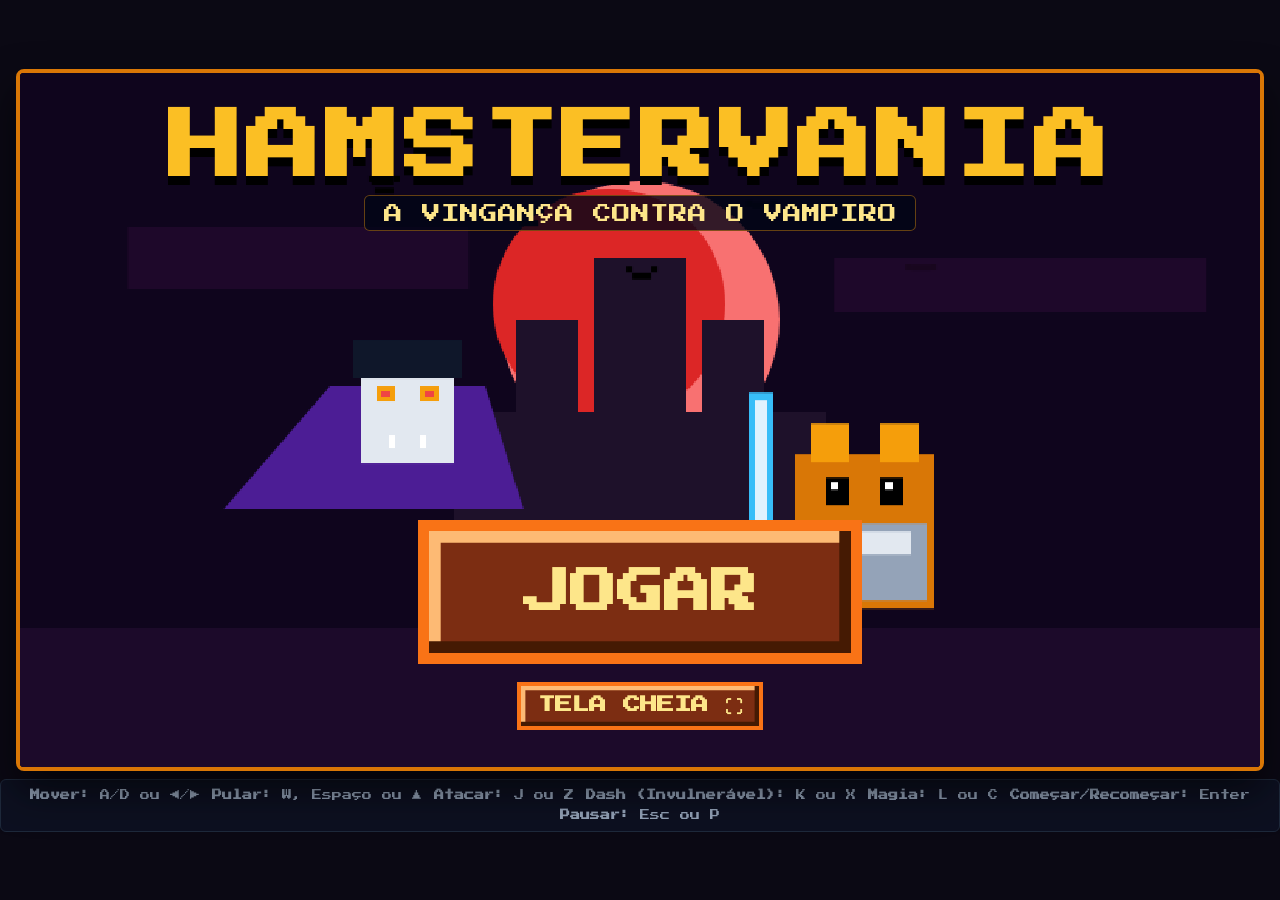
<file: index.html>
<!DOCTYPE html>
<html lang="pt-BR">

<head>
  <meta charset="UTF-8">
  <meta name="viewport"
    content="width=device-width, initial-scale=1.0, maximum-scale=1.0, user-scalable=no, viewport-fit=cover">
  <meta name="mobile-web-app-capable" content="yes">
  <meta name="apple-mobile-web-app-capable" content="yes">
  <meta name="theme-color" content="#0b0914">
  <title>HamsterVania: O Cavaleiro Valente</title>
  <link rel="stylesheet" href="css/style.css">
</head>

<body>

  <div id="app">
    <!-- Container do Jogo (16:9, redimensionado por JS) -->
    <div id="stageWrap">
      <div id="stage">

        <!-- Tela Inicial / Capa -->
        <div id="startScreen" class="overlay">
          <canvas id="coverCanvas" width="800" height="450"></canvas>

          <div class="title-wrap">
            <h1 class="game-title">HAMSTERVANIA</h1>
            <p class="subtitle">A VINGANÇA CONTRA O VAMPIRO</p>
          </div>

          <div class="start-actions">
            <button id="continueBtn" onclick="continueGame()" class="pixel-btn hidden">CONTINUAR</button>
            <button id="startBtn" onclick="newGameClick()" class="pixel-btn">JOGAR</button>
            <div class="secondary-row">
              <button id="fsBtn" onclick="toggleFullscreen()" class="pixel-btn small-btn hidden">TELA CHEIA ⛶</button>
            </div>
            <div id="rotateHint">DICA: GIRE O CELULAR PARA<br>JOGAR EM TELA MAIOR</div>
          </div>
        </div>

        <!-- Tela de Lore Inicial -->
        <div id="loreScreen" class="overlay hidden">
          <div class="lore-inner">
            <div class="lore-head">
              <h2>A HISTÓRIA DE JUJUBA</h2>
              <button id="skipBtn" onclick="beginGameplay()" class="pixel-btn">Pular Texto ⏩</button>
            </div>
            <div id="loreTextContainer">
              <p>Nas profundezas do Castelo Sombrio, o temível Conde Drácula e seu exército de monstros cometeram o pior
                crime imaginável: <b>roubaram todo o estoque secreto de sementes douradas e grãos preciosos de
                  Jujuba!</b></p>
              <p>Decidida a recuperar o que é seu por direito e vingar seu lar, Jujuba ergue sua espada mágica, veste
                sua armadura e ajusta seu elmo de cavaleiro para uma jornada implacável.</p>
              <p>Ela precisará atravessar 8 regiões traiçoeiras — desde salões góticos e florestas sombrias até criptas
                ancestrais e fossos de lava incandescentes —, enfrentando chefões lendários em cada etapa.</p>
              <p>Prepare sua espada, use o dash invulnerável para esquivar dos perigos como um verdadeiro mestre e ajude
                Jujuba a derrotar o mal!</p>
            </div>
            <button id="okBtn" onclick="beginGameplay()" class="pixel-btn">
              <span id="loreCountdownText">OK - PROSSEGUIR PARA O JOGO</span> ⚔️
            </button>
          </div>
        </div>

        <!-- Tela de Game Over / Vitória -->
        <div id="msgScreen" class="overlay hidden">
          <h2 id="msgTitle" class="lose">GAME OVER</h2>
          <p id="msgDesc"></p>
          <button id="restartBtn" onclick="restart()" class="pixel-btn">TENTAR NOVAMENTE</button>
        </div>

        <!-- Menu de Pause -->
        <div id="pauseScreen" class="overlay hidden">
          <h2>PAUSADO</h2>
          <button id="resumeBtn" onclick="resumeGame()" class="pixel-btn menu-btn">CONTINUAR</button>
          <button onclick="restartStage()" class="pixel-btn menu-btn">REINICIAR FASE</button>
          <button id="musicBtn" onclick="toggleMusic()" class="pixel-btn menu-btn">MÚSICA: LIGADA</button>
          <button onclick="toMainMenu()" class="pixel-btn menu-btn">MENU PRINCIPAL</button>
        </div>

        <!-- HUD -->
        <div id="hud" class="hidden">
          <div class="hud-box">
            <div class="hud-row">
              <span class="lbl-hp">HP:</span>
              <div class="bar bar-hp">
                <div id="hpBar" style="width: 100%;"></div>
              </div>
            </div>
            <div class="hud-row">
              <span class="lbl-mp">MP:</span>
              <div class="bar bar-mp">
                <div id="mpBar" style="width: 100%;"></div>
              </div>
            </div>
            <div class="hud-row">
              <span class="lbl-st">ST:</span>
              <div class="bar bar-st">
                <div id="stBar" style="width: 100%;"></div>
              </div>
            </div>
          </div>

          <div class="hud-box hud-stage">
            <div>FASE <span id="stageNum">1</span>/8</div>
            <div id="stageTitleHud">Castelo Gótico</div>
          </div>

          <div id="bossHud" class="hud-box opacity-0">
            <span id="bossName">CHEFÃO</span>
            <div class="bar bar-boss">
              <div id="bossHpBar" style="width: 100%;"></div>
            </div>
          </div>
        </div>

        <button id="pauseBtn" onclick="pauseGame()" aria-label="Pausar">II</button>
        <div id="toast"></div>

        <!-- Canvas do Jogo -->
        <canvas id="gameCanvas" width="800" height="450"></canvas>
      </div>
    </div>

    <!-- Instruções Teclado (somente PC) -->
    <div id="kbHints">
      <span><b>Mover:</b> A/D ou ◀/▶</span>
      <span><b>Pular:</b> W, Espaço ou ▲</span>
      <span><b>Atacar:</b> J ou Z</span>
      <span><b>Dash (Invulnerável):</b> K ou X</span>
      <span><b>Magia:</b> L ou C</span>
      <span><b>Começar/Recomeçar:</b> Enter</span>
      <span><b>Pausar:</b> Esc ou P</span>
    </div>

    <!-- Controles Touch (celular/tablet) -->
    <div id="mobileControls">
      <div id="dpad" class="ctl-group">
        <div id="btnLeft" class="ctl-btn dir">◀</div>
        <div id="btnRight" class="ctl-btn dir">▶</div>
      </div>
      <div id="actions" class="ctl-group">
        <div id="btnMagic" class="ctl-btn">MAGIA</div>
        <div id="btnDash" class="ctl-btn">DASH</div>
        <div id="btnJump" class="ctl-btn">PULAR</div>
        <div id="btnAttack" class="ctl-btn">ATACAR</div>
      </div>
    </div>
  </div>

  <script src="js/main.js"></script>
</body>

</html>
</file>
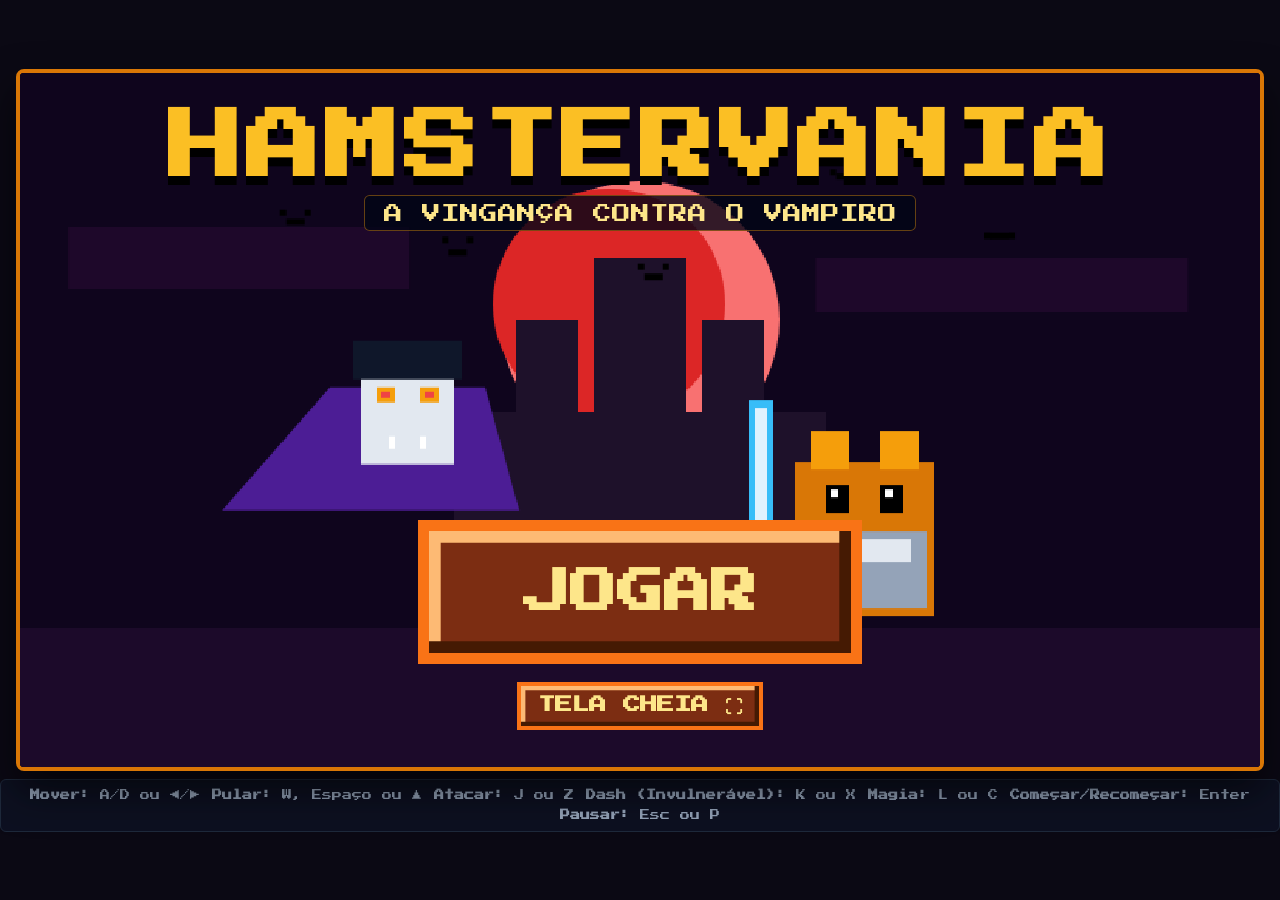
<file: HamsterVania(4).html>
<!DOCTYPE html>
<html lang="pt-BR">
<head>
  <meta charset="UTF-8">
  <meta name="viewport" content="width=device-width, initial-scale=1.0, maximum-scale=1.0, user-scalable=no, viewport-fit=cover">
  <meta name="mobile-web-app-capable" content="yes">
  <meta name="apple-mobile-web-app-capable" content="yes">
  <meta name="theme-color" content="#0b0914">
  <title>HamsterVania: O Cavaleiro Valente</title>
  <style>
    @import url('https://fonts.googleapis.com/css2?family=Press+Start+2P&display=swap');

    * {
      box-sizing: border-box;
      font-family: 'Press Start 2P', 'Courier New', monospace;
      user-select: none;
      -webkit-user-select: none;
      -webkit-touch-callout: none;
      -webkit-tap-highlight-color: transparent;
      touch-action: manipulation;
    }

    html, body {
      margin: 0;
      height: 100%;
      background: #0b0914;
      color: #fff;
      overflow: hidden;
      overscroll-behavior: none;
    }

    .hidden { display: none !important; }
    .opacity-0 { opacity: 0 !important; }

    /* ---------- Estrutura geral ---------- */
    #app {
      position: fixed;
      inset: 0;
      display: flex;
      flex-direction: column;
      align-items: center;
      justify-content: center;
    }
    body.touch.portrait #app { justify-content: flex-start; }
    /* Retrato: palco centralizado na área acima dos controles */
    body.touch.portrait #stageWrap { margin: auto 0; }

    /* O tamanho do palco é definido por JS (sempre 16:9) e serve de "container" para as unidades cqw */
    #stageWrap {
      container-type: size;
      width: 800px;
      height: 450px;
      flex: none;
    }

    #stage {
      position: relative;
      width: 100%;
      height: 100%;
      overflow: hidden;
      background: #0f172a;
      border: 4px solid #d97706;
      border-radius: 8px;
      box-shadow: 0 20px 40px rgba(0, 0, 0, .6);
      /* Toda a interface do palco escala em "em" a partir daqui */
      font-size: clamp(8px, 2cqw, 36px);
    }
    body.touch.landscape #stage { border-width: 2px; border-radius: 4px; }
    body.touch.portrait #stage { border-width: 2px; border-radius: 0 0 6px 6px; }

    canvas {
      image-rendering: pixelated;
      image-rendering: crisp-edges;
      background: #110d1f;
    }
    #gameCanvas { display: block; width: 100%; height: 100%; }

    /* ---------- Botão pixel ---------- */
    .pixel-btn {
      background: #7c2d12;
      color: #fde68a;
      border: .25em solid #f97316;
      box-shadow: inset -.25em -.25em 0 #451a03, inset .25em .25em 0 #fdba74;
      font-weight: bold;
      cursor: pointer;
      transition: transform .1s, background .15s;
    }
    .pixel-btn:hover { background: #9a3412; }
    .pixel-btn:active { transform: scale(.95); }

    .overlay {
      position: absolute;
      inset: 0;
      display: flex;
      flex-direction: column;
      align-items: center;
    }

    /* ---------- Tela inicial ---------- */
    #startScreen {
      z-index: 20;
      justify-content: space-between;
      padding: 1.2em 1em;
      background: rgba(2, 6, 23, .4);
    }
    #coverCanvas { position: absolute; inset: 0; width: 100%; height: 100%; z-index: -1; }
    .title-wrap { display: flex; flex-direction: column; align-items: center; gap: .4em; text-align: center; margin-top: .3em; }
    .game-title {
      margin: 0;
      font-size: max(17px, 3em);
      color: #fbbf24;
      text-shadow: 0 .12em 0 #000;
      letter-spacing: .05em;
      animation: pulse 2s cubic-bezier(.4, 0, .6, 1) infinite;
    }
    @keyframes pulse { 50% { opacity: .5; } }
    .subtitle {
      margin: 0;
      font-size: max(8px, .75em);
      color: #fde68a;
      background: rgba(2, 6, 23, .8);
      padding: .4em 1em;
      border-radius: .3em;
      border: 1px solid rgba(245, 158, 11, .4);
    }
    .start-actions { position: relative; z-index: 10; display: flex; flex-direction: column; align-items: center; gap: .7em; margin-bottom: .3em; }
    #startBtn { padding: .8em 2em; font-size: max(14px, 1.875em); }
    .secondary-row { display: flex; gap: .6em; align-items: center; }
    #continueBtn { padding: .7em 1.6em; font-size: max(11px, 1.35em); }
    #startBtn.compact { padding: .55em 1.4em; font-size: max(9px, 1em); }
    #toast {
      position: absolute; top: 30%; left: 50%; transform: translateX(-50%);
      z-index: 12; pointer-events: none; white-space: nowrap;
      font-size: max(8px, .9em); color: #fde68a;
      background: rgba(15, 23, 42, .92); border: 1px solid rgba(245, 158, 11, .6);
      border-radius: .3em; padding: .5em 1em;
      opacity: 0; transition: opacity .25s;
    }
    #toast.show { opacity: 1; }
    #pauseBtn {
      position: absolute; bottom: .6em; left: 50%; transform: translateX(-50%);
      z-index: 11; display: none; align-items: center; justify-content: center;
      width: 2.6em; height: 2.6em; padding: 0; font-size: max(9px, 1.1em);
      background: rgba(30, 41, 59, .75); color: #e2e8f0;
      border: 2px solid #475569; border-radius: .5em; cursor: pointer; opacity: .8;
    }
    #pauseBtn:hover { opacity: 1; background: rgba(217, 119, 6, .8); }
    body.playing #pauseBtn { display: flex; }
    #pauseScreen {
      z-index: 35; justify-content: center; gap: .7em; padding: 1em;
      background: rgba(2, 6, 23, .82); backdrop-filter: blur(3px);
    }
    #pauseScreen h2 { margin: 0 0 .3em; font-size: max(14px, 2.4em); color: #fbbf24; text-shadow: 0 .12em 0 #000; }
    .menu-btn { width: min(20em, 85%); padding: .6em .5em; font-size: max(9px, 1em); }
    body.paused #mobileControls { opacity: .35; }
    body.paused .ctl-group { pointer-events: none !important; }
    .small-btn { padding: .6em 1em; font-size: max(8px, .7em); }
    #rotateHint {
      display: none;
      font-size: max(7px, .6em);
      color: #fde68a;
      background: rgba(2, 6, 23, .8);
      padding: .5em .8em;
      border-radius: .3em;
      text-align: center;
      line-height: 1.5;
    }
    body.touch.portrait #rotateHint { display: block; }

    /* ---------- Lore ---------- */
    #loreScreen {
      z-index: 25;
      justify-content: center;
      background: rgba(2, 6, 23, .95);
      padding: 1em 1.2em;
      text-align: center;
    }
    .lore-inner { width: 100%; max-width: 46em; height: 100%; max-height: 100%; display: flex; flex-direction: column; gap: .6em; min-height: 0; }
    .lore-head { display: flex; justify-content: space-between; align-items: center; gap: .6em; flex: none; }
    .lore-head h2 { margin: 0; font-size: max(10px, 1.5em); color: #fbbf24; text-shadow: 0 .1em 0 #000; text-align: left; }
    #skipBtn { padding: .5em .8em; font-size: max(7px, .7em); color: #fcd34d; white-space: nowrap; }
    #loreTextContainer {
      flex: 1 1 auto;
      min-height: 0;
      overflow-y: auto;
      -webkit-overflow-scrolling: touch;
      font-size: max(8px, .85em);
      color: #cbd5e1;
      line-height: 1.7;
      padding: .8em;
      border: 1px solid rgba(245, 158, 11, .3);
      border-radius: .4em;
      background: rgba(15, 23, 42, .9);
      text-align: left;
      box-shadow: inset 0 2px 4px rgba(0, 0, 0, .5);
    }
    #loreTextContainer p { margin: 0 0 .9em; }
    #loreTextContainer p:last-child { margin: 0; }
    #okBtn { flex: none; width: 100%; padding: .7em .5em; font-size: max(9px, 1.05em); }

    /* ---------- Game over / vitória ---------- */
    #msgScreen {
      z-index: 30;
      justify-content: center;
      background: rgba(0, 0, 0, .85);
      backdrop-filter: blur(4px);
      padding: 1em;
      text-align: center;
    }
    #msgTitle { margin: 0 0 .5em; font-size: max(16px, 3em); text-shadow: 0 .12em 0 #000; }
    #msgTitle.lose { color: #ef4444; }
    #msgTitle.win { color: #fbbf24; }
    #msgDesc { margin: 0 0 1.2em; font-size: max(8px, .85em); color: #cbd5e1; max-width: 32em; line-height: 1.7; }
    #restartBtn { padding: .8em 1.6em; font-size: max(10px, 1.1em); }

    /* ---------- HUD ---------- */
    #hud {
      position: absolute;
      top: .6em; left: .6em; right: .6em;
      z-index: 10;
      display: flex;
      justify-content: space-between;
      align-items: flex-start;
      gap: .5em;
      pointer-events: none;
      font-size: max(8px, .85em);
    }
    .hud-box {
      background: rgba(15, 23, 42, .8);
      border: 1px solid rgba(245, 158, 11, .5);
      border-radius: .3em;
      padding: .45em .6em;
      min-width: 0;
    }
    .hud-row { display: flex; align-items: center; gap: .5em; }
    .hud-row + .hud-row { margin-top: .35em; }
    .bar { background: #1e293b; border: 1px solid #475569; border-radius: .25em; overflow: hidden; height: .85em; }
    .bar > div { height: 100%; }
    .bar-hp { width: 20cqw; }
    .bar-mp { width: 14cqw; height: .65em; }
    .bar-st { width: 17cqw; height: .65em; }
    .bar-boss { width: 18cqw; }
    #hpBar { background: #dc2626; transition: width .2s; }
    #mpBar { background: #3b82f6; transition: width .2s; }
    #stBar { background: #a3e635; transition: background .15s; }
    #stBar.low { background: #78716c; }
    #bossHpBar { background: #9333ea; transition: width .15s; }
    .lbl-hp { color: #f87171; }
    .lbl-mp { color: #60a5fa; }
    .lbl-st { color: #a3e635; }
    .hud-stage { text-align: center; color: #fbbf24; font-weight: bold; border-color: rgba(245, 158, 11, .5); max-width: 32cqw; }
    #stageTitleHud { font-size: .65em; color: #cbd5e1; margin-top: .3em; line-height: 1.4; font-weight: normal; }
    #bossHud { border-color: rgba(239, 68, 68, .5); display: flex; flex-direction: column; align-items: flex-end; gap: .35em; max-width: 30cqw; transition: opacity .3s; }
    #bossName { color: #f87171; font-size: .8em; text-align: right; line-height: 1.4; }

    /* ---------- Teclado (PC) ---------- */
    #kbHints {
      display: flex;
      flex-wrap: wrap;
      justify-content: center;
      gap: .5em 1.2em;
      margin-top: 8px;
      padding: 8px 12px;
      max-width: 100%;
      font-size: 10px;
      color: #94a3b8;
      background: rgba(15, 23, 42, .6);
      border: 1px solid #1e293b;
      border-radius: 6px;
      line-height: 1.5;
    }
    body.touch #kbHints { display: none; }

    /* ---------- Controles touch ---------- */
    #mobileControls { display: none; z-index: 40; }
    body.touch.playing #mobileControls { display: flex; }

    .ctl-btn {
      width: var(--b);
      height: var(--b);
      border-radius: 14px;
      border: 2px solid #475569;
      background: rgba(30, 41, 59, .78);
      color: #e2e8f0;
      font-weight: bold;
      font-size: max(7px, calc(var(--b) * .13));   /* 6 letras da fonte pixel precisam caber no botão */
      overflow: hidden;
      display: flex;
      align-items: center;
      justify-content: center;
      pointer-events: none;      /* quem recebe o toque é o grupo (permite arrastar o dedo) */
      transition: transform .06s, background .06s;
    }
    .ctl-btn.dir { font-size: calc(var(--b) * .42); }
    .ctl-btn.nostam { opacity: .45; }
    .ctl-btn.active { transform: scale(.93); background: rgba(217, 119, 6, .9); }
    #btnJump   { background: rgba(120, 53, 15, .78);  border-color: #d97706; color: #fde68a; }
    #btnAttack { background: rgba(127, 29, 29, .78);  border-color: #dc2626; color: #fecaca; }
    #btnDash   { background: rgba(12, 74, 110, .78);  border-color: #0284c7; color: #bae6fd; }
    #btnMagic  { background: rgba(88, 28, 135, .78);  border-color: #9333ea; color: #e9d5ff; }
    #btnJump.active   { background: rgba(217, 119, 6, .95); }
    #btnAttack.active { background: rgba(220, 38, 38, .95); }
    #btnDash.active   { background: rgba(2, 132, 199, .95); }
    #btnMagic.active  { background: rgba(147, 51, 234, .95); }

    .ctl-group { display: flex; gap: 8px; touch-action: none; }
    #actions { flex-wrap: wrap; justify-content: flex-end; }

    /* Retrato: palco no topo, controles grandes embaixo */
    body.touch.portrait #mobileControls {
      --b: clamp(54px, 17vw, 84px);
      position: relative;
      flex: none;
      width: 100%;
      align-items: center;
      justify-content: space-between;
      padding: 8px 14px calc(env(safe-area-inset-bottom, 0px) + 12px);
    }
    body.touch.portrait #actions { width: calc(var(--b) * 2 + 8px); }
    body.touch.portrait #dpad { gap: 12px; }

    /* Paisagem: controles sobrepostos ao jogo, nos cantos da tela */
    body.touch.landscape #mobileControls {
      --b: clamp(46px, 14vh, 70px);
      position: fixed;
      inset: 0;
      align-items: flex-end;
      justify-content: space-between;
      pointer-events: none;
      padding: 0 max(env(safe-area-inset-right, 0px), 14px) max(env(safe-area-inset-bottom, 0px), 10px) max(env(safe-area-inset-left, 0px), 14px);
    }
    body.touch.landscape .ctl-group { pointer-events: auto; opacity: .8; }
    body.touch.landscape #actions { flex-wrap: nowrap; }
  </style>
</head>
<body>

  <div id="app">
    <!-- Container do Jogo (16:9, redimensionado por JS) -->
    <div id="stageWrap">
      <div id="stage">

        <!-- Tela Inicial / Capa -->
        <div id="startScreen" class="overlay">
          <canvas id="coverCanvas" width="800" height="450"></canvas>

          <div class="title-wrap">
            <h1 class="game-title">HAMSTERVANIA</h1>
            <p class="subtitle">A VINGANÇA CONTRA O VAMPIRO</p>
          </div>

          <div class="start-actions">
            <button id="continueBtn" onclick="continueGame()" class="pixel-btn hidden">CONTINUAR</button>
            <button id="startBtn" onclick="newGameClick()" class="pixel-btn">JOGAR</button>
            <div class="secondary-row">
              <button id="fsBtn" onclick="toggleFullscreen()" class="pixel-btn small-btn hidden">TELA CHEIA ⛶</button>
            </div>
            <div id="rotateHint">DICA: GIRE O CELULAR PARA<br>JOGAR EM TELA MAIOR</div>
          </div>
        </div>

        <!-- Tela de Lore Inicial -->
        <div id="loreScreen" class="overlay hidden">
          <div class="lore-inner">
            <div class="lore-head">
              <h2>A HISTÓRIA DE JUJUBA</h2>
              <button id="skipBtn" onclick="beginGameplay()" class="pixel-btn">Pular Texto ⏩</button>
            </div>
            <div id="loreTextContainer">
              <p>Nas profundezas do Castelo Sombrio, o temível Conde Drácula e seu exército de monstros cometeram o pior crime imaginável: <b>roubaram todo o estoque secreto de sementes douradas e grãos preciosos de Jujuba!</b></p>
              <p>Decidida a recuperar o que é seu por direito e vingar seu lar, Jujuba ergue sua espada mágica, veste sua armadura e ajusta seu elmo de cavaleiro para uma jornada implacável.</p>
              <p>Ela precisará atravessar 8 regiões traiçoeiras — desde salões góticos e florestas sombrias até criptas ancestrais e fossos de lava incandescentes —, enfrentando chefões lendários em cada etapa.</p>
              <p>Prepare sua espada, use o dash invulnerável para esquivar dos perigos como um verdadeiro mestre e ajude Jujuba a derrotar o mal!</p>
            </div>
            <button id="okBtn" onclick="beginGameplay()" class="pixel-btn">
              <span id="loreCountdownText">OK - PROSSEGUIR PARA O JOGO</span> ⚔️
            </button>
          </div>
        </div>

        <!-- Tela de Game Over / Vitória -->
        <div id="msgScreen" class="overlay hidden">
          <h2 id="msgTitle" class="lose">GAME OVER</h2>
          <p id="msgDesc"></p>
          <button id="restartBtn" onclick="restart()" class="pixel-btn">TENTAR NOVAMENTE</button>
        </div>

        <!-- Menu de Pause -->
        <div id="pauseScreen" class="overlay hidden">
          <h2>PAUSADO</h2>
          <button id="resumeBtn" onclick="resumeGame()" class="pixel-btn menu-btn">CONTINUAR</button>
          <button onclick="restartStage()" class="pixel-btn menu-btn">REINICIAR FASE</button>
          <button id="musicBtn" onclick="toggleMusic()" class="pixel-btn menu-btn">MÚSICA: LIGADA</button>
          <button onclick="toMainMenu()" class="pixel-btn menu-btn">MENU PRINCIPAL</button>
        </div>

        <!-- HUD -->
        <div id="hud" class="hidden">
          <div class="hud-box">
            <div class="hud-row">
              <span class="lbl-hp">HP:</span>
              <div class="bar bar-hp"><div id="hpBar" style="width: 100%;"></div></div>
            </div>
            <div class="hud-row">
              <span class="lbl-mp">MP:</span>
              <div class="bar bar-mp"><div id="mpBar" style="width: 100%;"></div></div>
            </div>
            <div class="hud-row">
              <span class="lbl-st">ST:</span>
              <div class="bar bar-st"><div id="stBar" style="width: 100%;"></div></div>
            </div>
          </div>

          <div class="hud-box hud-stage">
            <div>FASE <span id="stageNum">1</span>/8</div>
            <div id="stageTitleHud">Castelo Gótico</div>
          </div>

          <div id="bossHud" class="hud-box opacity-0">
            <span id="bossName">CHEFÃO</span>
            <div class="bar bar-boss"><div id="bossHpBar" style="width: 100%;"></div></div>
          </div>
        </div>

        <button id="pauseBtn" onclick="pauseGame()" aria-label="Pausar">II</button>
        <div id="toast"></div>

        <!-- Canvas do Jogo -->
        <canvas id="gameCanvas" width="800" height="450"></canvas>
      </div>
    </div>

    <!-- Instruções Teclado (somente PC) -->
    <div id="kbHints">
      <span><b>Mover:</b> A/D ou ◀/▶</span>
      <span><b>Pular:</b> W, Espaço ou ▲</span>
      <span><b>Atacar:</b> J ou Z</span>
      <span><b>Dash (Invulnerável):</b> K ou X</span>
      <span><b>Magia:</b> L ou C</span>
      <span><b>Começar/Recomeçar:</b> Enter</span>
      <span><b>Pausar:</b> Esc ou P</span>
    </div>

    <!-- Controles Touch (celular/tablet) -->
    <div id="mobileControls">
      <div id="dpad" class="ctl-group">
        <div id="btnLeft" class="ctl-btn dir">◀</div>
        <div id="btnRight" class="ctl-btn dir">▶</div>
      </div>
      <div id="actions" class="ctl-group">
        <div id="btnMagic" class="ctl-btn">MAGIA</div>
        <div id="btnDash" class="ctl-btn">DASH</div>
        <div id="btnJump" class="ctl-btn">PULAR</div>
        <div id="btnAttack" class="ctl-btn">ATACAR</div>
      </div>
    </div>
  </div>

  <script>
    // --- CANVAS DO JOGO E DA CAPA ---
    const canvas = document.getElementById('gameCanvas');
    const ctx = canvas.getContext('2d');
    let coverCanvas = document.getElementById('coverCanvas');
    let coverCtx = coverCanvas.getContext('2d');
    coverCtx.imageSmoothingEnabled = false;

    let musicOn = true;
    let audioCtx = null;
    let bgmMusicInterval = null;

    function initAudio() {
      if (!audioCtx) {
        audioCtx = new (window.AudioContext || window.webkitAudioContext)();
      }
      if (audioCtx.state === 'suspended') {
        audioCtx.resume();
      }
    }

    function playSound(type) {
      if (!audioCtx) return;
      try {
        const osc = audioCtx.createOscillator();
        const gain = audioCtx.createGain();
        const now = audioCtx.currentTime;
        osc.connect(gain);
        gain.connect(audioCtx.destination);

        if (type === 'jump') {
          osc.type = 'sine';
          osc.frequency.setValueAtTime(150, now);
          osc.frequency.exponentialRampToValueAtTime(350, now + 0.15);
          gain.gain.setValueAtTime(0.08, now);
          gain.gain.exponentialRampToValueAtTime(0.001, now + 0.15);
          osc.start(now);
          osc.stop(now + 0.15);
        } else if (type === 'attack') {
          osc.type = 'triangle';
          osc.frequency.setValueAtTime(220, now);
          osc.frequency.linearRampToValueAtTime(80, now + 0.12);
          gain.gain.setValueAtTime(0.12, now);
          gain.gain.exponentialRampToValueAtTime(0.001, now + 0.12);
          osc.start(now);
          osc.stop(now + 0.12);
        } else if (type === 'dash') {
          osc.type = 'sawtooth';
          osc.frequency.setValueAtTime(300, now);
          osc.frequency.exponentialRampToValueAtTime(120, now + 0.2);
          gain.gain.setValueAtTime(0.08, now);
          gain.gain.exponentialRampToValueAtTime(0.001, now + 0.2);
          osc.start(now);
          osc.stop(now + 0.2);
        } else if (type === 'magic') {
          osc.type = 'sine';
          osc.frequency.setValueAtTime(400, now);
          osc.frequency.exponentialRampToValueAtTime(700, now + 0.25);
          gain.gain.setValueAtTime(0.1, now);
          gain.gain.exponentialRampToValueAtTime(0.001, now + 0.25);
          osc.start(now);
          osc.stop(now + 0.25);
        } else if (type === 'hit') {
          osc.type = 'square';
          osc.frequency.setValueAtTime(100, now);
          osc.frequency.linearRampToValueAtTime(40, now + 0.15);
          gain.gain.setValueAtTime(0.12, now);
          gain.gain.exponentialRampToValueAtTime(0.001, now + 0.15);
          osc.start(now);
          osc.stop(now + 0.15);
        }
      } catch (e) {}
    }

    function startBgmMusic() {
      if (bgmMusicInterval || !musicOn) return;
      const notes = [130.81, 146.83, 164.81, 174.61, 196.00, 220.00];
      let step = 0;
      bgmMusicInterval = setInterval(() => {
        if (!gameRunning || !audioCtx) return;
        try {
          const osc = audioCtx.createOscillator();
          const gain = audioCtx.createGain();
          const now = audioCtx.currentTime;
          osc.type = 'triangle';
          
          const freq = notes[step % notes.length];
          osc.frequency.setValueAtTime(freq, now);

          gain.gain.setValueAtTime(0.03, now);
          gain.gain.exponentialRampToValueAtTime(0.001, now + 0.4);

          osc.connect(gain);
          gain.connect(audioCtx.destination);
          osc.start(now);
          osc.stop(now + 0.4);

          step++;
        } catch (e) {}
      }, 500);
    }

    function stopBgmMusic() {
      if (bgmMusicInterval) {
        clearInterval(bgmMusicInterval);
        bgmMusicInterval = null;
      }
    }

    let gameRunning = false;
    let currentStage = 1;
    const TOTAL_STAGES = 8;
    let animFrameCounter = 0;
    let loreTimer = null;

    let cameraX = 0;
    const STAGE_WIDTH = 2800;
    const BOSS_ARENA_X = 2000;
    const BOSS_WALL_X = BOSS_ARENA_X + 14;   // parede do portão da sala do chefão
    let bossLocked = false;                   // sala trancada enquanto o chefão vive
    let gateAnim = 0;                         // 0 = aberto, 1 = fechado (animação)

    let hasOneHitSword = false;
    let npcInteracted = false;
    let npcObj = null;

    const keys = {
      left: false,
      right: false,
      jump: false,
      attack: false,
      dash: false,
      magic: false
    };

    const GRAVITY = 0.5;

    const player = {
      x: 60,
      y: 300,
      width: 32,
      height: 32,
      vx: 0,
      vy: 0,
      speed: 3.8,
      jumpForce: -10.5,
      grounded: false,
      facing: 'right',
      
      hp: 100,
      maxHp: 100,
      mp: 100,
      maxMp: 100,
      
      isAttacking: false,
      attackTimer: 0,
      
      isDashing: false,
      dashTimer: 0,
      dashCooldown: 0,
      stamina: 100,
      maxStamina: 100,
      staminaDelay: 0,
      isInvincible: false,
      
      magicCooldown: 0,
      hurtTimer: 0,

      walkCycle: 0,
      breatheCycle: 0
    };

    let playerProjectiles = [];
    let enemyProjectiles = [];
    let particles = [];
    let stageEnemies = [];

    const bossNames = [
      "1. Conde Drácula Sombrio",
      "2. Dama Bruxa Vampira",
      "3. Aranha Vampira Gigante",
      "4. Lobisomem Vampiro Selvagem",
      "5. Golem de Sangue Antigo",
      "6. Feiticeira das Sombras",
      "7. Demônio Ancestral Alado",
      "8. Conde Drácula Supremo"
    ];

    const stageThemes = [
      { bg: '#0a0612', skyGlow: '#fef08a', themeType: 'castle', name: 'Castelo Gótico (Salões)' },
      { bg: '#03140a', skyGlow: '#4ade80', themeType: 'forest', name: 'Floresta Mística (Jardim)' },
      { bg: '#050b14', skyGlow: '#38bdf8', themeType: 'crypt', name: 'Cripta dos Esqueletos' },
      { bg: '#180404', skyGlow: '#f97316', themeType: 'lava', name: 'Fosso de Lava Subterrâneo' },
      { bg: '#02120b', skyGlow: '#22c55e', themeType: 'swamp', name: 'Pântano Venenoso Sombrio' },
      { bg: '#0d091e', skyGlow: '#a855f7', themeType: 'crystal', name: 'Mina de Cristais Ancestrais' },
      { bg: '#1a1005', skyGlow: '#eab308', themeType: 'sanctuary', name: 'Santuário Superior do Castelo' },
      { bg: '#1a000c', skyGlow: '#dc2626', themeType: 'throne', name: 'Castelo de Drácula (Trono Final)' }
    ];

    let boss = null;
    let platforms = [];

    function drawCoverArt() {
      if (document.getElementById('startScreen').classList.contains('hidden')) {
        requestAnimationFrame(drawCoverArt);
        return;
      }
      const t = Date.now() * 0.002;
      coverCtx.fillStyle = '#0f051d';
      coverCtx.fillRect(0, 0, 800, 450);

      coverCtx.fillStyle = '#f87171';
      coverCtx.beginPath();
      coverCtx.arc(400, 160, 90, 0, Math.PI * 2);
      coverCtx.fill();
      coverCtx.fillStyle = '#dc2626';
      coverCtx.beginPath();
      coverCtx.arc(380, 150, 75, 0, Math.PI * 2);
      coverCtx.fill();

      coverCtx.fillStyle = '#1e112a';
      coverCtx.fillRect(280, 220, 240, 160);
      coverCtx.fillRect(320, 160, 40, 100);
      coverCtx.fillRect(440, 160, 40, 100);
      coverCtx.fillRect(370, 120, 60, 140);

      for (let i = 0; i < 5; i++) {
        const bx = 200 + i * 100 + Math.sin(t + i) * 30;
        const by = 80 + (i % 3) * 30 + Math.cos(t * 1.5 + i) * 15;
        coverCtx.fillStyle = '#000';
        coverCtx.fillRect(bx, by, 12, 4);
        coverCtx.fillRect(bx - 4, by - 4 + Math.sin(t * 8 + i) * 4, 4, 4);
        coverCtx.fillRect(bx + 12, by - 4 + Math.sin(t * 8 + i) * 4, 4, 4);
      }

      coverCtx.fillStyle = 'rgba(40, 10, 50, 0.6)';
      coverCtx.fillRect(50 + Math.sin(t) * 20, 100, 220, 40);
      coverCtx.fillRect(520 + Math.cos(t) * 20, 120, 240, 35);

      coverCtx.fillStyle = '#1c0a2a';
      coverCtx.fillRect(0, 360, 800, 90);

      drawVampireBossCover(220, 180 + Math.sin(t * 2) * 6, t);
      drawHamsterHeroCover(500, 250 + Math.sin(t * 3) * 4, t);

      requestAnimationFrame(drawCoverArt);
    }

    function drawVampireBossCover(x, y, t) {
      coverCtx.save();
      coverCtx.fillStyle = '#4c1d95';
      coverCtx.beginPath();
      coverCtx.moveTo(x - 20, y + 20);
      coverCtx.lineTo(x - 80 + Math.sin(t * 4) * 10, y + 100);
      coverCtx.lineTo(x + 100 + Math.cos(t * 4) * 10, y + 100);
      coverCtx.lineTo(x + 80, y + 20);
      coverCtx.fill();

      coverCtx.fillStyle = '#e2e8f0';
      coverCtx.fillRect(x, y, 60, 70);
      coverCtx.fillStyle = '#0f172a';
      coverCtx.fillRect(x - 5, y - 10, 70, 25);
      coverCtx.fillStyle = '#f59e0b';
      coverCtx.fillRect(x + 10, y + 20, 12, 10);
      coverCtx.fillRect(x + 38, y + 20, 12, 10);
      coverCtx.fillStyle = '#ef4444';
      coverCtx.fillRect(x + 13, y + 23, 6, 4);
      coverCtx.fillRect(x + 41, y + 23, 6, 4);
      coverCtx.fillStyle = '#fff';
      coverCtx.fillRect(x + 18, y + 52, 4, 8);
      coverCtx.fillRect(x + 38, y + 52, 4, 8);
      coverCtx.restore();
    }

    function drawHamsterHeroCover(x, y, t) {
      coverCtx.save();
      coverCtx.fillStyle = '#d97706';
      coverCtx.fillRect(x, y, 90, 100);
      coverCtx.fillStyle = '#f59e0b';
      coverCtx.fillRect(x + 10, y - 20, 25, 25);
      coverCtx.fillRect(x + 55, y - 20, 25, 25);
      coverCtx.fillStyle = '#000';
      coverCtx.fillRect(x + 20, y + 15, 15, 18);
      coverCtx.fillRect(x + 55, y + 15, 15, 18);
      coverCtx.fillStyle = '#fff';
      coverCtx.fillRect(x + 23, y + 18, 5, 5);
      coverCtx.fillRect(x + 58, y + 18, 5, 5);
      coverCtx.fillStyle = '#94a3b8';
      coverCtx.fillRect(x + 5, y + 45, 80, 50);
      coverCtx.fillStyle = '#e2e8f0';
      coverCtx.fillRect(x + 15, y + 50, 60, 15);
      coverCtx.fillStyle = '#38bdf8';
      coverCtx.fillRect(x - 30, y - 40, 16, 120);
      coverCtx.fillStyle = '#e0f2fe';
      coverCtx.fillRect(x - 26, y - 35, 8, 110);
      coverCtx.fillStyle = '#f59e0b';
      coverCtx.fillRect(x - 45, y + 80, 46, 12);
      coverCtx.restore();
    }

    drawCoverArt();

    function startLoreIntro() {
      document.getElementById('startScreen').classList.add('hidden');
      document.getElementById('loreScreen').classList.remove('hidden');
    }

    function beginGameplay(startStage) {
      if (!Number.isInteger(startStage)) startStage = 1;   // chamado sem argumento pelos botões / Enter
      if (loreTimer) {
        clearInterval(loreTimer);
        loreTimer = null;
      }
      initAudio();
      startBgmMusic();
      document.getElementById('loreScreen').classList.add('hidden');
      document.getElementById('hud').classList.remove('hidden');
      setControlsVisible(true);
      currentStage = startStage;
      gameRunning = true;
      initStage(currentStage);
      startLoop();
    }

    const DASH_COST = 34;          // 2 dashes seguidos e o 3º só com recarga
    const STAMINA_REGEN = 0.5;     // por frame (≈30/s) -> ~3,5 s para encher
    const STAMINA_DELAY = 25;      // frames de pausa após um dash antes de recarregar

    function initStage(stageNum) {
      player.x = 60;
      player.y = 300;
      player.vx = 0;
      player.vy = 0;
      player.hp = player.maxHp;
      player.mp = player.maxMp;
      player.stamina = player.maxStamina;
      player.staminaDelay = 0;
      bossLocked = false;
      gateAnim = 0;
      cameraX = 0;

      playerProjectiles = [];
      enemyProjectiles = [];
      particles = [];
      stageEnemies = [];

      document.getElementById('stageNum').innerText = stageNum;
      const theme = stageThemes[(stageNum - 1) % stageThemes.length];
      document.getElementById('stageTitleHud').innerText = theme.name;

      platforms = [
        { x: 0, y: 380, w: STAGE_WIDTH, h: 70 },
      ];

      for (let px = 200; px < BOSS_ARENA_X - 100; px += 220) {
        let py = 220 + (px % 3) * 40;
        platforms.push({ x: px, y: py, w: 120, h: 16 });
      }

      platforms.push({ x: BOSS_ARENA_X + 100, y: 280, w: 120, h: 16 });
      platforms.push({ x: BOSS_ARENA_X + 450, y: 280, w: 120, h: 16 });
      platforms.push({ x: BOSS_ARENA_X + 280, y: 210, w: 140, h: 16 });

      if (stageNum === 3) {
        hasOneHitSword = false;
        npcInteracted = false;
        npcObj = {
          x: 900,
          y: 330,
          width: 32,
          height: 36,
          text: "libera sua raiva jujubaaaaaaa!!!"
        };
      } else {
        npcObj = null;
        const enemyCount = 5;
        for (let i = 0; i < enemyCount; i++) {
          const ex = 450 + i * 300;
          const mType = (i + stageNum) % 3;
          stageEnemies.push({
            x: ex,
            y: mType === 2 ? 220 : 330,
            width: 32,
            height: mType === 2 ? 28 : 36,
            hp: 35 + stageNum * 10,
            maxHp: 35 + stageNum * 10,
            facing: 'left',
            shootTimer: Math.floor(Math.random() * 60),
            walkCycle: 0,
            vx: (i % 2 === 0 ? 1 : -1) * (mType === 1 ? 1.4 : 1.0),
            type: mType
          });
        }
      }

      const baseHp = 140 + stageNum * 55;
      boss = {
        x: BOSS_ARENA_X + 550,
        y: 280,
        width: 52,
        height: 60,
        type: stageNum,
        name: bossNames[stageNum - 1],
        hp: baseHp,
        maxHp: baseHp,
        vx: 0,
        vy: 0,
        facing: 'left',
        attackTimer: 0,
        stateTimer: 0,
        isHurt: 0,
        animFrame: 0,
        color: getBossColor(stageNum)
      };

      const bossHud = document.getElementById('bossHud');
      bossHud.classList.add('opacity-0');
      document.getElementById('bossName').innerText = boss.name;
      updateBossHpBar();
    }

    function getBossColor(stage) {
      const colors = ['#881337', '#701a75', '#0f766e', '#7c2d12', '#15803d', '#581c87', '#9333ea', '#4c1d95'];
      return colors[(stage - 1) % colors.length];
    }

    window.addEventListener('keydown', e => {
      if (!gameRunning || paused) return;
      if (e.key === ' ' || e.key.startsWith('Arrow')) e.preventDefault();
      if (e.key === 'ArrowLeft' || e.key === 'a' || e.key === 'A') keys.left = true;
      if (e.key === 'ArrowRight' || e.key === 'd' || e.key === 'D') keys.right = true;
      if (e.key === 'ArrowUp' || e.key === 'w' || e.key === 'W' || e.key === ' ') keys.jump = true;
      if (e.key === 'j' || e.key === 'J' || e.key === 'z' || e.key === 'Z') keys.attack = true;
      if (e.key === 'k' || e.key === 'K' || e.key === 'x' || e.key === 'X') keys.dash = true;
      if (e.key === 'l' || e.key === 'L' || e.key === 'c' || e.key === 'C') keys.magic = true;
    });

    window.addEventListener('keyup', e => {
      if (e.key === 'ArrowLeft' || e.key === 'a' || e.key === 'A') keys.left = false;
      if (e.key === 'ArrowRight' || e.key === 'd' || e.key === 'D') keys.right = false;
      if (e.key === 'ArrowUp' || e.key === 'w' || e.key === 'W' || e.key === ' ') keys.jump = false;
      if (e.key === 'j' || e.key === 'J' || e.key === 'z' || e.key === 'Z') keys.attack = false;
      if (e.key === 'k' || e.key === 'K' || e.key === 'x' || e.key === 'X') keys.dash = false;
      if (e.key === 'l' || e.key === 'L' || e.key === 'c' || e.key === 'C') keys.magic = false;
    });

    // (controles touch: ver bloco RESPONSIVIDADE E CONTROLES no final do script)

    function update() {
      if (!gameRunning) return;
      animFrameCounter++;

      if (player.mp < player.maxMp) player.mp += 0.18;

      if (!player.isDashing) {
        if (keys.left) {
          player.vx = -player.speed;
          player.facing = 'left';
          player.walkCycle += 0.25;
        } else if (keys.right) {
          player.vx = player.speed;
          player.facing = 'right';
          player.walkCycle += 0.25;
        } else {
          player.vx *= 0.7;
          player.walkCycle = 0;
        }

        player.breatheCycle += 0.08;

        if (keys.jump && player.grounded) {
          player.vy = player.jumpForce;
          player.grounded = false;
          playSound('jump');
          createParticles(player.x + 16, player.y + 32, '#aaa', 5);
        }

        if (keys.attack && !player.isAttacking && player.attackTimer <= 0) {
          player.isAttacking = true;
          player.attackTimer = 15;
          playSound('attack');
          checkSwordHit();
        }

        if (keys.magic && player.magicCooldown <= 0 && player.mp >= 25) {
          player.mp -= 25;
          player.magicCooldown = 28;
          playSound('magic');
          playerProjectiles.push({
            x: player.facing === 'right' ? player.x + 30 : player.x - 10,
            y: player.y + 10,
            vx: player.facing === 'right' ? 7.5 : -7.5,
            vy: 0,
            radius: 8,
            color: '#38bdf8'
          });
        }

        if (keys.dash && player.dashCooldown <= 0 && player.stamina >= DASH_COST) {
          player.stamina -= DASH_COST;
          player.staminaDelay = STAMINA_DELAY;
          player.isDashing = true;
          player.isInvincible = true;
          player.dashTimer = 16;
          player.dashCooldown = 45;
          player.vx = (player.facing === 'right' ? 1 : -1) * 9.5;
          player.vy = 0;
          playSound('dash');
          createParticles(player.x + 16, player.y + 16, '#38bdf8', 8);
        }
      }

      if (player.attackTimer > 0) player.attackTimer--;
      else player.isAttacking = false;

      if (player.magicCooldown > 0) player.magicCooldown--;
      if (player.dashCooldown > 0) player.dashCooldown--;
      if (player.staminaDelay > 0) player.staminaDelay--;
      else if (!player.isDashing && player.stamina < player.maxStamina) {
        player.stamina = Math.min(player.maxStamina, player.stamina + STAMINA_REGEN);
      }
      if (player.hurtTimer > 0) player.hurtTimer--;

      if (player.isDashing) {
        player.dashTimer--;
        if (player.dashTimer % 3 === 0) {
          createParticles(player.x + 16, player.y + 16, '#93c5fd', 2);
        }
        if (player.dashTimer <= 0) {
          player.isDashing = false;
          player.isInvincible = false;
        }
      }

      player.vy += GRAVITY;
      player.x += player.vx;
      player.y += player.vy;

      if (player.x < 0) player.x = 0;
      if (player.x + player.width > STAGE_WIDTH) player.x = STAGE_WIDTH - player.width;

      if (player.x > BOSS_ARENA_X) {
        cameraX = BOSS_ARENA_X;
        document.getElementById('bossHud').classList.remove('opacity-0');
      } else {
        cameraX = Math.max(0, Math.min(STAGE_WIDTH - canvas.width, player.x - canvas.width / 3));
      }

      // Sala do chefão: ao entrar, o portão fecha atrás do jogador até o chefão morrer
      if (!bossLocked && boss && boss.hp > 0 && player.x > BOSS_ARENA_X + 40) {
        bossLocked = true;
        createParticles(BOSS_ARENA_X + 8, 200, '#94a3b8', 14);
        showToast('SALA DO CHEFÃO TRANCADA!');
      }
      if (bossLocked && player.x < BOSS_WALL_X) {
        player.x = BOSS_WALL_X;
        if (player.vx < 0) player.vx = 0;
      }
      gateAnim = bossLocked ? Math.min(1, gateAnim + 0.05) : Math.max(0, gateAnim - 0.05);

      player.grounded = false;
      platforms.forEach(plat => {
        if (player.x + player.width > plat.x &&
            player.x < plat.x + plat.w &&
            player.y + player.height >= plat.y &&
            player.y + player.height <= plat.y + plat.h + player.vy) {
          player.y = plat.y - player.height;
          player.vy = 0;
          player.grounded = true;
        }
      });

      updateStageEnemies();

      for (let i = playerProjectiles.length - 1; i >= 0; i--) {
        let p = playerProjectiles[i];
        p.x += p.vx;
        createParticles(p.x, p.y, '#7dd3fc', 1);

        let hitEnemy = false;
        for (let eIdx = stageEnemies.length - 1; eIdx >= 0; eIdx--) {
          let enemy = stageEnemies[eIdx];
          if (p.x > enemy.x && p.x < enemy.x + enemy.width &&
              p.y > enemy.y && p.y < enemy.y + enemy.height) {
            enemy.hp -= 20;
            createParticles(p.x, p.y, '#38bdf8', 6);
            hitEnemy = true;
            if (enemy.hp <= 0) {
              createParticles(enemy.x + 16, enemy.y + 16, '#f97316', 15);
              stageEnemies.splice(eIdx, 1);
            }
            break;
          }
        }

        if (hitEnemy) {
          playerProjectiles.splice(i, 1);
          continue;
        }

        if (boss && boss.hp > 0 && p.x > boss.x && p.x < boss.x + boss.width &&
            p.y > boss.y && p.y < boss.y + boss.height) {
          damageBoss(20);
          createParticles(p.x, p.y, '#38bdf8', 10);
          playerProjectiles.splice(i, 1);
          continue;
        }

        if (p.x < cameraX - 100 || p.x > cameraX + canvas.width + 100) playerProjectiles.splice(i, 1);
      }

      if (boss && boss.hp > 0 && player.x >= BOSS_ARENA_X) updateBoss();

      for (let i = enemyProjectiles.length - 1; i >= 0; i--) {
        let p = enemyProjectiles[i];
        
        if (p.gravity) {
          p.vy += p.gravity;
        }

        if (p.isHoming && player) {
          const dx = (player.x + 16) - p.x;
          const dy = (player.y + 16) - p.y;
          const dist = Math.hypot(dx, dy) || 1;
          p.vx += (dx / dist) * 0.12;
          p.vy += (dy / dist) * 0.12;
          const currentSpd = Math.hypot(p.vx, p.vy);
          if (currentSpd > 2.6) {
            p.vx = (p.vx / currentSpd) * 2.6;
            p.vy = (p.vy / currentSpd) * 2.6;
          }
        }

        p.x += p.vx;
        p.y += p.vy;

        if (!player.isInvincible && player.hurtTimer <= 0 &&
            Math.hypot(p.x - (player.x + 16), p.y - (player.y + 16)) < p.radius + 12) {
          damagePlayer(p.damage || 12);
          createParticles(p.x, p.y, '#f87171', 8);
          enemyProjectiles.splice(i, 1);
          continue;
        }

        if (p.x < cameraX - 100 || p.x > cameraX + canvas.width + 100 || p.y < 0 || p.y > canvas.height) {
          enemyProjectiles.splice(i, 1);
        }
      }

      for (let i = particles.length - 1; i >= 0; i--) {
        let pt = particles[i];
        pt.x += pt.vx;
        pt.y += pt.vy;
        pt.alpha -= 0.03;
        if (pt.alpha <= 0) particles.splice(i, 1);
      }

      document.getElementById('hpBar').style.width = Math.max(0, (player.hp / player.maxHp) * 100) + '%';
      document.getElementById('mpBar').style.width = Math.max(0, (player.mp / player.maxMp) * 100) + '%';
      const stBar = document.getElementById('stBar');
      stBar.style.width = Math.max(0, (player.stamina / player.maxStamina) * 100) + '%';
      const noStam = player.stamina < DASH_COST;
      stBar.classList.toggle('low', noStam);
      document.getElementById('btnDash').classList.toggle('nostam', noStam);
    }

    function updateStageEnemies() {
      stageEnemies.forEach((e, idx) => {
        if (player.x >= BOSS_ARENA_X - 120) {
          return;
        }

        e.x += e.vx;
        e.walkCycle += 0.2;

        if (e.type === 2) {
          e.y += Math.sin(e.walkCycle * 2) * 0.8;
        }

        if (e.x < 100 || e.x > BOSS_ARENA_X - 50) e.vx *= -1;

        e.facing = (player.x < e.x) ? 'left' : 'right';

        e.shootTimer++;
        if (e.shootTimer > 110) {
          e.shootTimer = 0;
          if (Math.abs(player.x - e.x) < 550) {
            const attackType = e.type;
            const ex = e.x + 16;
            const ey = e.y + 10;
            const px = player.x + 16;
            const py = player.y + 16;

            if (attackType === 0) {
              shootAimedProjectile(ex, ey, px, py, 2.3, '#ef4444', 6);
            } else if (attackType === 1) {
              shootAimedProjectile(ex, ey, px, py - 10, 3.2, '#f97316', 7);
            } else {
              shootAimedProjectile(ex, ey, px, py, 2.5, '#a855f7', 8);
            }
          }
        }

        if (!player.isInvincible && player.hurtTimer <= 0 &&
            player.x < e.x + e.width &&
            player.x + player.width > e.x &&
            player.y < e.y + e.height &&
            player.y + player.height > e.y) {
          damagePlayer(14);
        }
      });
    }

    function checkSwordHit() {
      const hitW = 40;
      const hitX = player.facing === 'right' ? player.x + player.width : player.x - hitW;
      const hitY = player.y - 4;

      if (npcObj && !npcInteracted && currentStage === 3) {
        if (Math.abs((player.x + 16) - (npcObj.x + 16)) < 55 && Math.abs((player.y + 16) - (npcObj.y + 16)) < 55) {
          npcInteracted = true;
          hasOneHitSword = true;
          createParticles(npcObj.x + 16, npcObj.y + 16, '#eab308', 25);
          return;
        }
      }

      const damageAmount = hasOneHitSword ? 99999 : 20;

      for (let i = stageEnemies.length - 1; i >= 0; i--) {
        let e = stageEnemies[i];
        if (hitX < e.x + e.width && hitX + hitW > e.x && hitY < e.y + e.height && hitY + 40 > e.y) {
          e.hp -= damageAmount;
          createParticles(e.x + 16, e.y + 16, hasOneHitSword ? '#fde047' : '#f59e0b', hasOneHitSword ? 20 : 8);
          if (e.hp <= 0) {
            createParticles(e.x + 16, e.y + 16, '#f97316', 15);
            stageEnemies.splice(i, 1);
          }
        }
      }

      if (boss && boss.hp > 0) {
        if (hitX < boss.x + boss.width &&
            hitX + hitW > boss.x &&
            hitY < boss.y + boss.height &&
            hitY + 40 > boss.y) {
          damageBoss(hasOneHitSword ? 99999 : 18);
          createParticles(boss.x + boss.width / 2, boss.y + boss.height / 2, hasOneHitSword ? '#fde047' : '#fbbf24', 16);
        }
      }
    }

    function shootAimedProjectile(fromX, fromY, targetX, targetY, speed, color, radius = 7) {
      const dx = targetX - fromX;
      const dy = targetY - fromY;
      const dist = Math.hypot(dx, dy) || 1;

      enemyProjectiles.push({
        x: fromX,
        y: fromY,
        vx: (dx / dist) * speed,
        vy: (dy / dist) * speed,
        radius: radius,
        color: color
      });
    }

    function updateBoss() {
      boss.stateTimer++;
      boss.animFrame += 0.1;
      if (boss.isHurt > 0) boss.isHurt--;

      boss.facing = (player.x < boss.x) ? 'left' : 'right';
      const attackFreq = Math.max(55, 120 - currentStage * 4);

      if (boss.stateTimer % attackFreq === 0) {
        boss.isAttacking = 20;
        const bx = boss.x + boss.width / 2;
        const by = boss.y + 15;
        const px = player.x + 16;
        const py = player.y + 16;
        const subPattern = Math.floor(boss.stateTimer / attackFreq) % 2;

        switch(boss.type) {
          case 1:
            if (subPattern === 0) {
              enemyProjectiles.push({
                x: bx, y: by, vx: (px < bx ? -1.4 : 1.4), vy: -1.4,
                isHoming: true, radius: 9, color: '#a855f7'
              });
            } else {
              for (let a = 0; a < Math.PI * 2; a += Math.PI / 3) {
                enemyProjectiles.push({
                  x: bx, y: by, vx: Math.cos(a) * 2.2, vy: Math.sin(a) * 2.2,
                  radius: 6, color: '#c084fc'
                });
              }
            }
            break;

          case 2:
            if (subPattern === 0) {
              shootAimedProjectile(bx, by, px, py - 30, 2.8, '#ec4899', 8);
              shootAimedProjectile(bx, by, px - 40, py, 2.6, '#f43f5e', 7);
            } else {
              enemyProjectiles.push({ x: bx, y: 370, vx: -3.0, vy: 0, radius: 10, color: '#f472b6' });
              enemyProjectiles.push({ x: bx, y: 370, vx: 3.0, vy: 0, radius: 10, color: '#f472b6' });
            }
            boss.vy = -6;
            break;

          case 3:
            if (subPattern === 0) {
              for (let i = -1; i <= 1; i++) {
                shootAimedProjectile(bx, by, px + i * 40, py, 2.8, '#0d9488', 7);
              }
            } else {
              enemyProjectiles.push({ x: bx, y: by, vx: -2, vy: -4, gravity: 0.22, radius: 9, color: '#2dd4bf' });
              enemyProjectiles.push({ x: bx, y: by, vx: 2, vy: -4, gravity: 0.22, radius: 9, color: '#2dd4bf' });
            }
            break;

          case 4:
            if (subPattern === 0) {
              shootAimedProjectile(bx, by, px, py, 3.2, '#ef4444', 11);
              boss.vy = -6;
            } else {
              for (let i = -2; i <= 2; i++) {
                enemyProjectiles.push({
                  x: bx + i * 20, y: by, vx: i * 0.9, vy: -5,
                  gravity: 0.28, radius: 8, color: '#f97316'
                });
              }
            }
            break;

          case 5:
            boss.vx = (player.x < boss.x ? -5 : 5);
            enemyProjectiles.push({ x: bx, y: by, vx: 0, vy: -2, isHoming: true, radius: 8, color: '#22c55e' });
            break;

          case 6:
            if (subPattern === 0) {
              for (let a = 0; a < Math.PI * 2; a += Math.PI / 4) {
                enemyProjectiles.push({
                  x: bx, y: by, vx: Math.cos(a) * 2.8, vy: Math.sin(a) * 2.8,
                  radius: 7, color: '#a855f7'
                });
              }
            } else {
              shootAimedProjectile(bx, by, px, py, 3.2, '#c084fc', 12);
            }
            break;

          case 7:
            for (let a = 0; a < Math.PI * 2; a += Math.PI / 4) {
              enemyProjectiles.push({
                x: bx, y: by,
                vx: Math.cos(a + boss.animFrame) * 2.5, vy: Math.sin(a + boss.animFrame) * 2.5,
                radius: 6, color: '#eab308'
              });
            }
            break;

          case 8:
            shootAimedProjectile(bx, by, px, py, 3.2, '#dc2626', 12);
            shootAimedProjectile(bx, by, px, py - 40, 2.8, '#dc2626', 10);
            enemyProjectiles.push({
              x: bx, y: by - 20, vx: (px < bx ? -1.4 : 1.4), vy: -1,
              isHoming: true, radius: 10, color: '#9f1239'
            });
            break;
        }
      }

      if (boss.type === 5) {
        boss.x += boss.vx;
        boss.vx *= 0.92;
      } else {
        if (Math.abs(player.x - boss.x) > 100) {
          boss.x += (player.x < boss.x ? -1 : 1) * (1.0 + currentStage * 0.12);
        }
      }

      boss.vy += GRAVITY * 0.5;
      boss.y += boss.vy;

      if (boss.y + boss.height > 380) {
        boss.y = 380 - boss.height;
        boss.vy = 0;
      }

      if (!player.isInvincible && player.hurtTimer <= 0 &&
          player.x < boss.x + boss.width &&
          player.x + player.width > boss.x &&
          player.y < boss.y + boss.height &&
          player.y + player.height > boss.y) {
        damagePlayer(16);
      }
    }

    function damagePlayer(amount) {
      if (player.isInvincible) return;

      player.hp -= amount;
      player.hurtTimer = 30;
      playSound('hit');
      createParticles(player.x + 16, player.y + 16, '#ef4444', 10);

      if (player.hp <= 0) {
        player.hp = 0;
        gameOver(false);
      }
    }

    function damageBoss(amount) {
      if (boss.hp <= 0) return;
      boss.hp -= amount;
      boss.isHurt = 8;
      updateBossHpBar();

      if (boss.hp <= 0) {
        boss.hp = 0;
        createParticles(boss.x + 24, boss.y + 28, '#f59e0b', 30);
        bossLocked = false;   // portão abre
        showToast('CHEFÃO DERROTADO!', 1400);

        const advance = () => {
          if (!gameRunning) return;
          if (paused) { setTimeout(advance, 200); return; }
          if (currentStage < TOTAL_STAGES) {
            currentStage++;
            player.hp = player.maxHp;
            initStage(currentStage);
            saveGame();
            showToast('FASE ' + currentStage + ' - JOGO SALVO', 2200);
          } else {
            clearSave();
            gameOver(true);
          }
        };
        setTimeout(advance, 1000);
      }
    }

    function updateBossHpBar() {
      const bossHpBar = document.getElementById('bossHpBar');
      if (boss) {
        bossHpBar.style.width = Math.max(0, (boss.hp / boss.maxHp) * 100) + '%';
      }
    }

    function createParticles(x, y, color, count) {
      for (let i = 0; i < count; i++) {
        particles.push({
          x: x,
          y: y,
          vx: (Math.random() - 0.5) * 6,
          vy: (Math.random() - 0.5) * 6,
          alpha: 1,
          color: color,
          size: Math.random() * 3 + 2
        });
      }
    }

    function draw() {
      const theme = stageThemes[(currentStage - 1) % stageThemes.length];

      ctx.fillStyle = theme.bg;
      ctx.fillRect(0, 0, canvas.width, canvas.height);

      if (theme.themeType === 'forest') {
        ctx.fillStyle = '#064e3b';
        for (let fx = 50; fx < canvas.width + 200; fx += 180) {
          ctx.fillRect(fx, 120, 24, 260);
          ctx.beginPath();
          ctx.arc(fx + 12, 120, 45, 0, Math.PI * 2);
          ctx.fill();
        }
      } else if (theme.themeType === 'crypt') {
        ctx.fillStyle = '#0f172a';
        for (let cx = 80; cx < canvas.width + 200; cx += 220) {
          ctx.fillRect(cx, 160, 35, 220);
          ctx.beginPath();
          ctx.arc(cx + 17, 160, 17, Math.PI, 0, false);
          ctx.fill();
        }
      } else if (theme.themeType === 'lava') {
        ctx.fillStyle = '#7c2d12';
        ctx.fillRect(0, 340, canvas.width, 110);
        ctx.fillStyle = '#ea580c';
        ctx.fillRect(0, 350 + Math.sin(animFrameCounter * 0.1) * 4, canvas.width, 10);
      } else if (theme.themeType === 'swamp') {
        ctx.fillStyle = '#064e3b';
        ctx.fillRect(0, 320, canvas.width, 130);
        ctx.fillStyle = '#10b981';
        for (let sx = 40; sx < canvas.width; sx += 120) {
          ctx.fillRect(sx, 335 + Math.sin(animFrameCounter * 0.08 + sx) * 6, 50, 6);
        }
      } else if (theme.themeType === 'crystal') {
        ctx.fillStyle = '#3b0764';
        for (let tx = 60; tx < canvas.width + 200; tx += 150) {
          ctx.beginPath();
          ctx.moveTo(tx, 380);
          ctx.lineTo(tx + 20, 140 + (tx % 40));
          ctx.lineTo(tx + 40, 380);
          ctx.fillStyle = '#c084fc';
          ctx.fill();
        }
      } else if (theme.themeType === 'sanctuary') {
        ctx.fillStyle = '#451a03';
        for (let s = 40; s < canvas.width + 200; s += 200) {
          ctx.fillRect(s, 100, 30, 280);
          ctx.fillStyle = '#f59e0b';
          ctx.fillRect(s + 10, 120, 10, 20);
          ctx.fillStyle = '#451a03';
        }
      } else if (theme.themeType === 'throne') {
        ctx.fillStyle = '#270008';
        ctx.fillRect(0, 0, canvas.width, canvas.height);
        
        ctx.fillStyle = '#09090b';
        for (let cx = 20; cx < canvas.width + 150; cx += 180) {
          ctx.fillRect(cx, 60, 40, 320);
          ctx.fillStyle = '#991b1b';
          ctx.fillRect(cx + 15, 80, 10, 280);
          ctx.fillStyle = '#09090b';
        }

        ctx.fillStyle = '#dc2626';
        ctx.beginPath();
        ctx.arc(canvas.width / 2, 110, 65, 0, Math.PI * 2);
        ctx.fill();
        ctx.fillStyle = '#fef08a';
        ctx.beginPath();
        ctx.arc(canvas.width / 2 - 15, 95, 45, 0, Math.PI * 2);
        ctx.fill();
      } else {
        ctx.fillStyle = theme.skyGlow;
        ctx.beginPath();
        ctx.arc(160, 80, 50, 0, Math.PI * 2);
        ctx.fill();

        ctx.fillStyle = '#1e112a';
        for (let cx = -20; cx < canvas.width + 100; cx += 260) {
          ctx.fillRect(cx, 150, 40, 230);
          ctx.fillRect(cx - 5, 135, 50, 15);
          ctx.fillRect(cx + 40, 210, 120, 170);
          ctx.fillStyle = theme.skyGlow;
          ctx.fillRect(cx + 12, 170, 16, 22);
          ctx.fillStyle = '#1e112a';
        }
      }

      ctx.save();
      ctx.translate(-cameraX, 0);

      platforms.forEach(plat => {
        ctx.fillStyle = theme.themeType === 'forest' ? '#14532d' : (theme.themeType === 'lava' ? '#450a0a' : '#261a38');
        ctx.fillRect(plat.x, plat.y, plat.w, plat.h);
        ctx.fillStyle = theme.skyGlow;
        ctx.fillRect(plat.x, plat.y, plat.w, 4);
      });

      ctx.fillStyle = '#dc2626';
      ctx.fillRect(BOSS_ARENA_X - 10, 320, 6, 60);
      ctx.fillRect(BOSS_ARENA_X - 10, 320, 24, 12);

      if (gateAnim > 0) {
        const gh = 380 * gateAnim;
        ctx.fillStyle = '#334155';
        ctx.fillRect(BOSS_ARENA_X, 0, 14, gh);
        ctx.fillStyle = '#94a3b8';
        for (let gy = 0; gy < gh; gy += 40) ctx.fillRect(BOSS_ARENA_X, gy, 14, 4);
        ctx.fillStyle = '#7f1d1d';
        ctx.fillRect(BOSS_ARENA_X + 14, 0, 3, gh);
      }

      particles.forEach(p => {
        ctx.fillStyle = p.color;
        ctx.globalAlpha = p.alpha;
        ctx.fillRect(p.x, p.y, p.size, p.size);
      });
      ctx.globalAlpha = 1.0;

      playerProjectiles.forEach(p => {
        ctx.fillStyle = p.color;
        ctx.beginPath();
        ctx.arc(p.x, p.y, p.radius, 0, Math.PI * 2);
        ctx.fill();
      });

      enemyProjectiles.forEach(p => {
        ctx.fillStyle = p.color;
        ctx.beginPath();
        ctx.arc(p.x, p.y, p.radius, 0, Math.PI * 2);
        ctx.fill();
      });

      stageEnemies.forEach(e => drawStageEnemy(e));

      if (npcObj) {
        drawNpc(npcObj);
      }

      if (boss && boss.hp > 0) drawBossAnimated(boss);

      drawPlayerAnimated(player);

      ctx.restore();
    }

    function drawPlayerAnimated(p) {
      ctx.save();

      if (p.hurtTimer > 0 && Math.floor(p.hurtTimer / 3) % 2 === 0) {
        ctx.globalAlpha = 0.5;
      }

      const x = p.x;
      const y = p.y;
      const facing = p.facing;
      const walkOffset = p.grounded ? Math.sin(p.walkCycle) * 3 : 0;
      const breatheOffset = p.grounded ? Math.sin(p.breatheCycle) * 1.5 : 0;

      if (p.isDashing) {
        ctx.fillStyle = 'rgba(56, 189, 248, 0.4)';
        ctx.beginPath();
        ctx.ellipse(x + 16, y + 16, 22, 18, 0, 0, Math.PI * 2);
        ctx.fill();
      }

      ctx.fillStyle = '#b91c1c';
      const cloakDir = facing === 'right' ? -1 : 1;
      ctx.beginPath();
      ctx.moveTo(x + 16, y + 12);
      ctx.lineTo(x + 16 + cloakDir * 16, y + 26 - breatheOffset);
      ctx.lineTo(x + 16 + cloakDir * 12, y + 32);
      ctx.lineTo(x + 16, y + 28);
      ctx.fill();

      ctx.fillStyle = '#d97706';
      ctx.fillRect(x + 6 + walkOffset, y + 26, 6, 6);
      ctx.fillRect(x + 20 - walkOffset, y + 26, 6, 6);
      ctx.fillStyle = '#94a3b8';
      ctx.fillRect(x + 5 + walkOffset, y + 29, 8, 3);
      ctx.fillRect(x + 19 - walkOffset, y + 29, 8, 3);

      ctx.fillStyle = '#d97706';
      ctx.beginPath();
      ctx.arc(x + 16, y + 18 + breatheOffset, 12, 0, Math.PI * 2);
      ctx.fill();

      ctx.fillStyle = '#fef3c7';
      ctx.beginPath();
      ctx.arc(x + 16, y + 20 + breatheOffset, 8, 0, Math.PI * 2);
      ctx.fill();

      ctx.fillStyle = '#64748b';
      ctx.fillRect(x + 9, y + 14 + breatheOffset, 14, 10);
      ctx.fillStyle = '#cbd5e1';
      ctx.fillRect(x + 11, y + 15 + breatheOffset, 10, 3);

      ctx.fillStyle = '#d97706';
      ctx.fillRect(x + 6, y + 2, 5, 5);
      ctx.fillRect(x + 21, y + 2, 5, 5);
      ctx.fillStyle = '#f43f5e';
      ctx.fillRect(x + 7, y + 3, 3, 3);
      ctx.fillRect(x + 22, y + 3, 3, 3);

      ctx.fillStyle = '#f59e0b';
      ctx.beginPath();
      ctx.arc(x + 16, y + 10 + breatheOffset, 9, 0, Math.PI * 2);
      ctx.fill();

      ctx.fillStyle = '#475569';
      ctx.fillRect(x + 8, y + 2 + breatheOffset, 16, 6);
      ctx.fillStyle = '#fbbf24';
      ctx.fillRect(x + 10, y + 6 + breatheOffset, 12, 2);

      ctx.fillStyle = '#0f172a';
      if (facing === 'right') {
        ctx.fillRect(x + 18, y + 9 + breatheOffset, 3, 4);
        ctx.fillStyle = '#ffffff';
        ctx.fillRect(x + 19, y + 9 + breatheOffset, 1, 1);
      } else {
        ctx.fillRect(x + 11, y + 9 + breatheOffset, 3, 4);
        ctx.fillStyle = '#ffffff';
        ctx.fillRect(x + 11, y + 9 + breatheOffset, 1, 1);
      }

      ctx.fillStyle = '#f43f5e';
      ctx.fillRect(x + 15, y + 11 + breatheOffset, 2, 2);

      const shieldX = facing === 'right' ? x + 2 : x + 20;
      ctx.fillStyle = '#0284c7';
      ctx.fillRect(shieldX, y + 14 + breatheOffset, 8, 11);
      ctx.fillStyle = '#fbbf24';
      ctx.fillRect(shieldX + 1, y + 15 + breatheOffset, 6, 2);

      const swordHandX = facing === 'right' ? x + 24 : x + 2;
      ctx.fillStyle = '#78350f';
      ctx.fillRect(swordHandX, y + 12 + breatheOffset, 3, 7);

      ctx.fillStyle = '#fbbf24';
      if (facing === 'right') {
        ctx.fillRect(swordHandX - 1, y + 11 + breatheOffset, 6, 3);
      } else {
        ctx.fillRect(swordHandX - 2, y + 11 + breatheOffset, 6, 3);
      }

      if (p.isAttacking) {
        ctx.fillStyle = hasOneHitSword ? '#93c5fd' : '#e0f2fe';
        const slashX = facing === 'right' ? x + 26 : x - 20;
        ctx.beginPath();
        ctx.arc(slashX + 10, y + 12, 18, facing === 'right' ? -Math.PI / 3 : Math.PI / 2, facing === 'right' ? Math.PI / 2 : (4 * Math.PI) / 3);
        ctx.lineTo(slashX + 10, y + 12);
        ctx.fill();

        ctx.fillStyle = hasOneHitSword ? '#3b82f6' : '#38bdf8';
        if (facing === 'right') {
          ctx.fillRect(x + 26, y + 2, 24, 6);
          ctx.fillStyle = hasOneHitSword ? '#d9f99d' : '#fef08a';
          ctx.fillRect(x + 28, y + 3, 20, 2);
        } else {
          ctx.fillRect(x - 18, y + 2, 24, 6);
          ctx.fillStyle = hasOneHitSword ? '#d9f99d' : '#fef08a';
          ctx.fillRect(x - 16, y + 3, 20, 2);
        }
      } else {
        ctx.fillStyle = hasOneHitSword ? '#38bdf8' : '#cbd5e1';
        if (facing === 'right') {
          ctx.fillRect(swordHandX + 1, y - 6 + breatheOffset, 3, 17);
          ctx.fillStyle = hasOneHitSword ? '#60a5fa' : '#38bdf8';
          ctx.fillRect(swordHandX + 2, y - 4 + breatheOffset, 1, 13);
          ctx.fillStyle = hasOneHitSword ? '#93c5fd' : '#ffffff';
          ctx.fillRect(swordHandX + 2, y - 6 + breatheOffset, 1, 2);

          if (hasOneHitSword) {
            ctx.fillStyle = '#60a5fa';
            ctx.fillRect(swordHandX - 1, y - 9 + breatheOffset + Math.sin(animFrameCounter * 0.4) * 2, 7, 5);
            ctx.fillStyle = '#93c5fd';
            ctx.fillRect(swordHandX, y - 11 + breatheOffset, 5, 4);
            ctx.fillStyle = '#bfdbfe';
            ctx.fillRect(swordHandX + 1, y - 13 + breatheOffset, 3, 3);
          }
        } else {
          ctx.fillRect(swordHandX - 1, y - 6 + breatheOffset, 3, 17);
          ctx.fillStyle = hasOneHitSword ? '#60a5fa' : '#38bdf8';
          ctx.fillRect(swordHandX, y - 4 + breatheOffset, 1, 13);
          ctx.fillStyle = hasOneHitSword ? '#93c5fd' : '#ffffff';
          ctx.fillRect(swordHandX, y - 6 + breatheOffset, 1, 2);

          if (hasOneHitSword) {
            ctx.fillStyle = '#60a5fa';
            ctx.fillRect(swordHandX - 3, y - 9 + breatheOffset + Math.sin(animFrameCounter * 0.4) * 2, 7, 5);
            ctx.fillStyle = '#93c5fd';
            ctx.fillRect(swordHandX - 2, y - 11 + breatheOffset, 5, 4);
            ctx.fillStyle = '#bfdbfe';
            ctx.fillRect(swordHandX - 1, y - 13 + breatheOffset, 3, 3);
          }
        }
      }

      ctx.restore();
    }

    function drawStageEnemy(e) {
      ctx.save();
      const legOffset = Math.sin(e.walkCycle) * 3.5;
      const armSwing = Math.sin(e.walkCycle * 2) * 5;
      const x = e.x;
      const y = e.y;

      if (e.type === 0) {
        ctx.fillStyle = '#18181b';
        ctx.beginPath();
        ctx.moveTo(x + 10, y + 6);
        ctx.lineTo(x + 22, y + 6);
        ctx.lineTo(x + 26, y + e.height - 2);
        ctx.lineTo(x + 6, y + e.height - 2);
        ctx.closePath();
        ctx.fill();

        ctx.fillStyle = '#450a0a';
        ctx.beginPath();
        ctx.moveTo(x + 12, y + 10);
        ctx.lineTo(e.facing === 'left' ? x - 6 : x + e.width + 6, y + e.height - 4);
        ctx.lineTo(x + 18, y + e.height - 2);
        ctx.fill();

        ctx.fillStyle = '#18181b';
        if (e.facing === 'left') {
          ctx.fillRect(x - 2 + armSwing, y + 14, 8, 4);
          ctx.fillRect(x + 24 - armSwing, y + 14, 8, 4);
        } else {
          ctx.fillRect(x - 2 - armSwing, y + 14, 8, 4);
          ctx.fillRect(x + 24 + armSwing, y + 14, 8, 4);
        }

        ctx.fillStyle = '#f1f5f9';
        ctx.beginPath();
        ctx.arc(x + 16, y + 8, 8, 0, Math.PI * 2);
        ctx.fill();

        ctx.fillStyle = '#f87171';
        ctx.fillRect(e.facing === 'left' ? x + 11 : x + 13, y + 6, 4, 3);
        ctx.fillRect(e.facing === 'left' ? x + 16 : x + 18, y + 6, 4, 3);

        ctx.fillStyle = '#ffffff';
        ctx.fillRect(x + 14, y + 12, 2, 3);
        ctx.fillRect(x + 17, y + 12, 2, 3);

        ctx.fillStyle = '#334155';
        ctx.fillRect(x + 10 + legOffset, y + e.height - 8, 4, 8);
        ctx.fillRect(x + 18 - legOffset, y + e.height - 8, 4, 8);

      } else if (e.type === 1) {
        ctx.fillStyle = '#451a03';
        ctx.fillRect(x + 6, y + 10, 20, 22);

        ctx.fillStyle = '#78350f';
        if (e.facing === 'left') {
          ctx.fillRect(x - 6 + armSwing, y + 12, 10, 5);
          ctx.fillStyle = '#fef08a';
          ctx.fillRect(x - 8 + armSwing, y + 12, 3, 5);
          ctx.fillStyle = '#78350f';
          ctx.fillRect(x + 26 - armSwing, y + 12, 8, 5);
        } else {
          ctx.fillRect(x + 28 + armSwing, y + 12, 10, 5);
          ctx.fillStyle = '#fef08a';
          ctx.fillRect(x + 35 + armSwing, y + 12, 3, 5);
          ctx.fillStyle = '#78350f';
          ctx.fillRect(x - 2 + armSwing, y + 12, 8, 5);
        }

        ctx.fillStyle = '#78350f';
        ctx.beginPath();
        ctx.arc(x + 16, y + 10, 10, 0, Math.PI * 2);
        ctx.fill();

        ctx.beginPath();
        ctx.moveTo(x + 8, y + 4);
        ctx.lineTo(x + 4, y - 4);
        ctx.lineTo(x + 12, y + 4);
        ctx.fill();
        ctx.beginPath();
        ctx.moveTo(x + 24, y + 4);
        ctx.lineTo(x + 28, y - 4);
        ctx.lineTo(x + 20, y + 4);
        ctx.fill();

        ctx.fillStyle = '#facc15';
        ctx.fillRect(e.facing === 'left' ? x + 10 : x + 12, y + 8, 4, 3);
        ctx.fillRect(e.facing === 'left' ? x + 16 : x + 18, y + 8, 4, 3);

        ctx.fillStyle = '#292524';
        ctx.fillRect(x + 8 + legOffset, y + e.height - 8, 5, 8);
        ctx.fillRect(x + 18 - legOffset, y + e.height - 8, 5, 8);

      } else {
        ctx.fillStyle = '#581c87';
        const wingFlap = Math.sin(e.walkCycle * 3) * 16;

        ctx.beginPath();
        ctx.moveTo(x + 16, y + 12);
        ctx.lineTo(x - 16, y - 4 + wingFlap);
        ctx.lineTo(x + 8, y + 20);
        ctx.fill();

        ctx.beginPath();
        ctx.moveTo(x + 16, y + 12);
        ctx.lineTo(x + 48, y - 4 + wingFlap);
        ctx.lineTo(x + 24, y + 20);
        ctx.fill();

        ctx.fillStyle = '#3b0764';
        ctx.fillRect(x + 8, y + 6, 16, 18);

        ctx.fillStyle = '#6b21a8';
        ctx.fillRect(x - 4, y + 14 + armSwing, 10, 4);
        ctx.fillRect(x + 26, y + 14 - armSwing, 10, 4);

        ctx.fillStyle = '#f43f5e';
        ctx.fillRect(x + 12, y + 2, 8, 5);
        ctx.fillStyle = '#22d3ee';
        ctx.fillRect(e.facing === 'left' ? x + 11 : x + 14, y + 8, 3, 3);
        ctx.fillRect(e.facing === 'left' ? x + 16 : x + 19, y + 8, 3, 3);
      }

      ctx.fillStyle = '#000';
      ctx.fillRect(x, y - 8, e.width, 4);
      ctx.fillStyle = '#ef4444';
      ctx.fillRect(x, y - 8, (e.hp / e.maxHp) * e.width, 4);

      ctx.restore();
    }

    function drawNpc(npc) {
      ctx.save();
      const floatHover = Math.sin(animFrameCounter * 0.1) * 2;
      const x = npc.x;
      const y = npc.y + floatHover;

      ctx.fillStyle = '#1e3a8a';
      ctx.beginPath();
      ctx.moveTo(x + 10, y + 14);
      ctx.lineTo(x + npc.width - 10, y + 14);
      ctx.lineTo(x + npc.width - 4, y + npc.height);
      ctx.lineTo(x + 4, y + npc.height);
      ctx.closePath();
      ctx.fill();

      ctx.fillStyle = '#2563eb';
      ctx.fillRect(x - 6, y + 18, 10, 4);
      ctx.fillRect(x + npc.width - 4, y + 18, 10, 4);
      ctx.fillStyle = '#fef3c7';
      ctx.fillRect(x - 8, y + 18, 3, 4);
      ctx.fillRect(x + npc.width + 6, y + 18, 3, 4);

      ctx.fillStyle = '#2563eb';
      ctx.beginPath();
      ctx.arc(x + npc.width / 2, y + 12, 12, Math.PI, 0, false);
      ctx.fill();

      ctx.fillStyle = '#0f172a';
      ctx.beginPath();
      ctx.arc(x + npc.width / 2, y + 13, 8, 0, Math.PI * 2);
      ctx.fill();

      ctx.fillStyle = '#38bdf8';
      ctx.fillRect(x + 11, y + 11, 3, 3);
      ctx.fillRect(x + 18, y + 11, 3, 3);

      if (!npcInteracted) {
        ctx.fillStyle = '#ffffff';
        ctx.font = '8px "Press Start 2P"';
        ctx.fillText("! APERTE ATACAR !", x - 35, y - 12);
      } else {
        ctx.fillStyle = '#fde047';
        ctx.font = '8px "Press Start 2P"';
        ctx.fillText("libera sua raiva jujubaaaaaaa!!!", x - 75, y - 14);
      }

      ctx.restore();
    }

    function drawBossAnimated(b) {
      ctx.save();
      if (b.isHurt > 0) ctx.globalAlpha = 0.6;

      const floatY = Math.sin(b.animFrame) * 4;
      const x = b.x;
      const y = b.y + floatY;
      const facing = b.facing;
      const legStep = Math.cos(b.animFrame * 2) * 4;
      const isAttackingAnim = (b.isAttacking && b.isAttacking > 0);
      if (isAttackingAnim) b.isAttacking--;

      if (b.type === 1) {
        ctx.fillStyle = '#3b0764';
        ctx.beginPath();
        ctx.moveTo(x + 28, y + 10);
        ctx.lineTo(x - 50, y - 10);
        ctx.lineTo(x + 10, y + b.height);
        ctx.fill();

        ctx.fillStyle = '#18181b';
        ctx.fillRect(x + 14, y + 12, 24, 38);

        ctx.fillStyle = '#f1f5f9';
        ctx.beginPath();
        ctx.arc(x + 26, y + 6, 10, 0, Math.PI * 2);
        ctx.fill();

        ctx.fillStyle = '#dc2626';
        ctx.fillRect(x + 21, y + 3, 3, 3);
        ctx.fillRect(x + 29, y + 3, 3, 3);

        ctx.fillStyle = '#18181b';
        const armOffset = isAttackingAnim ? (facing === 'left' ? -18 : 18) : 0;
        ctx.fillRect(facing === 'left' ? x - 8 + armOffset : x + 38 + armOffset, y + 18, 16, 5);

      } else if (b.type === 2) {
        ctx.fillStyle = '#831843';
        ctx.beginPath();
        ctx.moveTo(x + 26, y + 14);
        ctx.lineTo(x + 2, y + b.height);
        ctx.lineTo(x + b.width - 2, y + b.height);
        ctx.closePath();
        ctx.fill();

        ctx.fillStyle = '#500724';
        ctx.beginPath();
        ctx.moveTo(x + 10, y + 4);
        ctx.lineTo(x + 42, y + 4);
        ctx.lineTo(x + 26, y - 18);
        ctx.fill();

        ctx.fillStyle = '#fbcfe8';
        ctx.beginPath();
        ctx.arc(x + 26, y + 10, 9, 0, Math.PI * 2);
        ctx.fill();

        ctx.fillStyle = '#f43f5e';
        ctx.fillRect(x + 22, y + 8, 3, 3);
        ctx.fillRect(x + 28, y + 8, 3, 3);

        ctx.fillStyle = '#831843';
        const staffLunge = isAttackingAnim ? (facing === 'left' ? -12 : 12) : 0;
        ctx.fillRect(facing === 'left' ? x - 4 + staffLunge : x + 38 + staffLunge, y + 16, 12, 4);
        ctx.fillStyle = '#a855f7';
        ctx.fillRect(facing === 'left' ? x - 12 + staffLunge : x + 50 + staffLunge, y - 4, 6, 32);

      } else if (b.type === 3) {
        ctx.fillStyle = '#042f2e';
        ctx.beginPath();
        ctx.ellipse(x + 26, y + 26, 18, 16, 0, 0, Math.PI * 2);
        ctx.fill();

        ctx.strokeStyle = '#14b8a6';
        ctx.lineWidth = 4;
        const strikeOffset = isAttackingAnim ? 8 : 0;
        ctx.beginPath();
        ctx.moveTo(x + 10, y + 20); ctx.lineTo(x - 12 - strikeOffset, y + 8 + legStep);
        ctx.moveTo(x + 10, y + 26); ctx.lineTo(x - 16 - strikeOffset, y + 26);
        ctx.moveTo(x + 42, y + 20); ctx.lineTo(x + 64 + strikeOffset, y + 8 - legStep);
        ctx.moveTo(x + 42, y + 26); ctx.lineTo(x + 68 + strikeOffset, y + 26);
        ctx.stroke();

        ctx.fillStyle = '#2dd4bf';
        ctx.fillRect(x + 20, y + 16, 4, 4);
        ctx.fillRect(x + 28, y + 16, 4, 4);
        ctx.fillRect(x + 24, y + 22, 4, 3);

      } else if (b.type === 4) {
        ctx.fillStyle = '#451a03';
        ctx.fillRect(x + 10, y + 12, 32, 34);

        ctx.fillStyle = '#78350f';
        const clawStrike = isAttackingAnim ? (facing === 'left' ? -14 : 14) : 0;
        if (facing === 'left') {
          ctx.fillRect(x - 10 + clawStrike, y + 18, 20, 6);
          ctx.fillStyle = '#fef08a';
          ctx.fillRect(x - 14 + clawStrike, y + 18, 5, 6);
        } else {
          ctx.fillRect(x + 42 + clawStrike, y + 18, 20, 6);
          ctx.fillStyle = '#fef08a';
          ctx.fillRect(x + 57 + clawStrike, y + 18, 5, 6);
        }

        ctx.fillStyle = '#78350f';
        ctx.beginPath();
        ctx.arc(x + 26, y + 12, 12, 0, Math.PI * 2);
        ctx.fill();

        ctx.beginPath();
        ctx.moveTo(x + 16, y + 4); ctx.lineTo(x + 10, y - 6); ctx.lineTo(x + 22, y + 2); ctx.fill();
        ctx.beginPath();
        ctx.moveTo(x + 36, y + 4); ctx.lineTo(x + 42, y - 6); ctx.lineTo(x + 30, y + 2); ctx.fill();

        ctx.fillStyle = '#facc15';
        ctx.fillRect(x + 20, y + 9, 4, 4);
        ctx.fillRect(x + 28, y + 9, 4, 4);

      } else if (b.type === 5) {
        ctx.fillStyle = '#14532d';
        ctx.fillRect(x + 8, y + 10, 36, 40);

        ctx.fillStyle = '#22c55e';
        ctx.fillRect(x + 14, y + 16, 8, 8);
        ctx.fillRect(x + 30, y + 16, 8, 8);

        ctx.fillStyle = '#065f46';
        const slamOffset = isAttackingAnim ? (facing === 'left' ? -16 : 16) : 0;
        ctx.fillRect(facing === 'left' ? x - 12 + slamOffset : x + 44 + slamOffset, y + 20, 16, 10);

      } else if (b.type === 6) {
        ctx.fillStyle = '#3b0764';
        ctx.beginPath();
        ctx.moveTo(x + 26, y + 10);
        ctx.lineTo(x + 4, y + b.height);
        ctx.lineTo(x + b.width - 4, y + b.height);
        ctx.closePath();
        ctx.fill();

        ctx.fillStyle = '#581c87';
        ctx.beginPath();
        ctx.arc(x + 26, y + 10, 11, 0, Math.PI * 2);
        ctx.fill();

        ctx.fillStyle = '#c084fc';
        ctx.fillRect(x + 21, y + 7, 4, 4);
        ctx.fillRect(x + 29, y + 7, 4, 4);

        ctx.fillStyle = '#3b0764';
        const castOffset = isAttackingAnim ? (facing === 'left' ? -12 : 12) : 0;
        ctx.fillRect(facing === 'left' ? x - 8 + castOffset : x + 40 + castOffset, y + 18, 14, 5);

      } else if (b.type === 7) {
        ctx.fillStyle = '#581c87';
        const wingFlap = Math.sin(b.animFrame * 3) * (isAttackingAnim ? 28 : 20);

        ctx.beginPath();
        ctx.moveTo(x + 26, y + 16);
        ctx.lineTo(x - 30, y - 10 + wingFlap);
        ctx.lineTo(x + 12, y + 35);
        ctx.fill();

        ctx.beginPath();
        ctx.moveTo(x + 26, y + 16);
        ctx.lineTo(x + 82, y - 10 + wingFlap);
        ctx.lineTo(x + 40, y + 35);
        ctx.fill();

        ctx.fillStyle = '#3b0764';
        ctx.fillRect(x + 14, y + 10, 24, 32);

        ctx.fillStyle = '#f43f5e';
        ctx.beginPath();
        ctx.arc(x + 26, y + 12, 9, 0, Math.PI * 2);
        ctx.fill();

        ctx.fillStyle = '#22d3ee';
        ctx.fillRect(x + 21, y + 9, 3, 3);
        ctx.fillRect(x + 28, y + 9, 3, 3);

      } else {
        ctx.fillStyle = '#3b0764';
        const wingFlap = Math.sin(b.animFrame * 4) * (isAttackingAnim ? 30 : 22);
        ctx.beginPath();
        ctx.moveTo(x + 28, y + 10);
        ctx.lineTo(x - 75, y - 25 + wingFlap);
        ctx.lineTo(x - 40, y + 75);
        ctx.lineTo(x + 24, y + 55);
        ctx.fill();

        ctx.beginPath();
        ctx.moveTo(x + 28, y + 10);
        ctx.lineTo(x + b.width + 75, y - 25 + wingFlap);
        ctx.lineTo(x + b.width + 40, y + 75);
        ctx.lineTo(x + b.width - 24, y + 55);
        ctx.fill();

        ctx.fillStyle = '#09090b';
        ctx.beginPath();
        ctx.moveTo(x + 16, y + 8);
        ctx.lineTo(x + b.width - 16, y + 8);
        ctx.lineTo(x + b.width - 10, y + b.height);
        ctx.lineTo(x + 10, y + b.height);
        ctx.closePath();
        ctx.fill();

        ctx.fillStyle = '#991b1b';
        ctx.beginPath();
        ctx.moveTo(x + 20, y + 16);
        ctx.lineTo(x + b.width - 20, y + 16);
        ctx.lineTo(x + b.width - 14, y + b.height - 4);
        ctx.lineTo(x + 14, y + b.height - 4);
        ctx.closePath();
        ctx.fill();

        ctx.fillStyle = '#18181b';
        ctx.beginPath();
        ctx.moveTo(x + 12, y + 6);
        ctx.lineTo(x + b.width - 12, y + 6);
        ctx.lineTo(x + b.width - 4, y - 6);
        ctx.lineTo(x + 4, y - 6);
        ctx.closePath();
        ctx.fill();

        ctx.fillStyle = '#f1f5f9';
        ctx.beginPath();
        ctx.ellipse(x + b.width / 2, y + 2, 14, 16, 0, 0, Math.PI * 2);
        ctx.fill();

        ctx.fillStyle = '#09090b';
        ctx.beginPath();
        ctx.moveTo(x + 10, y - 10);
        ctx.lineTo(x + b.width / 2, y - 14);
        ctx.lineTo(x + b.width - 10, y - 10);
        ctx.lineTo(x + b.width - 14, y + 2);
        ctx.lineTo(x + 14, y + 2);
        ctx.closePath();
        ctx.fill();

        ctx.fillStyle = '#dc2626';
        if (facing === 'left') {
          ctx.fillRect(x + 18, y - 2, 5, 4);
          ctx.fillRect(x + 30, y - 2, 5, 4);
        } else {
          ctx.fillRect(x + 21, y - 2, 5, 4);
          ctx.fillRect(x + 33, y - 2, 5, 4);
        }

        const armAnim = Math.sin(b.animFrame * 3) * 6 + (isAttackingAnim ? (facing === 'left' ? -16 : 16) : 0);
        ctx.fillStyle = '#18181b';
        if (facing === 'left') {
          ctx.fillRect(x - 12 + armAnim, y + 18, 18, 6);
          ctx.fillStyle = '#f1f5f9';
          ctx.fillRect(x - 16 + armAnim, y + 18, 5, 6);
        } else {
          ctx.fillRect(x + b.width - 6 - armAnim, y + 18, 18, 6);
          ctx.fillStyle = '#f1f5f9';
          ctx.fillRect(x + b.width + 11 - armAnim, y + 18, 5, 6);
        }
      }

      ctx.restore();
    }

    function gameOver(isWin) {
      gameRunning = false;
      stopBgmMusic();
      setControlsVisible(false);
      const msgScreen = document.getElementById('msgScreen');
      const msgTitle = document.getElementById('msgTitle');
      const msgDesc = document.getElementById('msgDesc');
      const restartBtn = document.getElementById('restartBtn');

      msgScreen.classList.remove('hidden');

      if (isWin) {
        msgTitle.innerText = "VITÓRIA ÉPICA!";
        msgTitle.className = "win";
        msgDesc.innerText = "Parabéns, cavaleiro! Jujuba recuperou sua comida e ficou feliz!";
        restartBtn.innerText = "JOGAR NOVAMENTE";
      } else {
        msgTitle.innerText = "GAME OVER";
        msgTitle.className = "lose";
        msgDesc.innerText = `Você caiu na Fase ${currentStage}: ${bossNames[currentStage-1]}. O reino ainda precisa de você!`;
        restartBtn.innerText = "RECOMEÇAR FASE";
      }
    }

    function restart() {
      const restartBtn = document.getElementById('restartBtn');
      if (restartBtn.innerText === "JOGAR NOVAMENTE") {
        document.getElementById('msgScreen').classList.add('hidden');
        document.getElementById('hud').classList.add('hidden');
        setControlsVisible(false);
        document.getElementById('startScreen').classList.remove('hidden');
        refreshSaveUI();
        return;
      }
      restartGame();
    }

    function restartGame() {
      initAudio();
      startBgmMusic();
      document.getElementById('msgScreen').classList.add('hidden');
      setControlsVisible(true);
      gameRunning = true;
      initStage(currentStage);
    }

    // =====================================================================
    //  RESPONSIVIDADE E CONTROLES (PC + celular/tablet)
    // =====================================================================

    // --- Loop com passo fixo: a física continua a 60 passos/s em qualquer taxa de atualização ---
    const STEP_MS = 1000 / 60;
    let loopStarted = false;
    let lastTs = 0;
    let acc = 0;

    function mainLoop(ts) {
      requestAnimationFrame(mainLoop);
      if (!lastTs) lastTs = ts;
      acc += Math.min(ts - lastTs, 100);
      lastTs = ts;
      if (paused) acc = 0;   // pausado: a física não avança (o desenho continua)
      let steps = 0;
      while (acc >= STEP_MS && steps < 4) {
        update();
        acc -= STEP_MS;
        steps++;
      }
      if (steps === 4) acc = 0;
      draw();
    }

    function startLoop() {
      if (loopStarted) return;
      loopStarted = true;
      requestAnimationFrame(mainLoop);
    }

    // --- Detecção de toque e ajuste do layout ---
    let isTouch = (window.matchMedia && matchMedia('(pointer: coarse)').matches) ||
                  ('ontouchstart' in window && !(window.matchMedia && matchMedia('(pointer: fine)').matches));

    function setTouch(v) {
      isTouch = v;
      document.body.classList.toggle('touch', v);
      fitLayout();
    }

    function fitLayout() {
      const vw = window.innerWidth;
      const vh = window.innerHeight;
      const portrait = vh > vw;
      document.body.classList.toggle('portrait', portrait);
      document.body.classList.toggle('landscape', !portrait);

      let w;
      if (isTouch) {
        w = portrait ? vw : Math.min(vw, vh * 16 / 9);
      } else {
        const hints = document.getElementById('kbHints');
        const hintsH = hints ? hints.offsetHeight + 8 : 40;
        const pad = 16;
        w = Math.min(vw - pad * 2, (vh - hintsH - pad * 2) * 16 / 9, 1920);
      }
      w = Math.max(240, Math.floor(w));
      const wrap = document.getElementById('stageWrap');
      wrap.style.width = w + 'px';
      wrap.style.height = Math.round(w * 9 / 16) + 'px';
    }

    function setControlsVisible(v) {
      document.body.classList.toggle('playing', v);
      if (!v) resetKeys();
      fitLayout();
    }

    function resetKeys() {
      Object.keys(keys).forEach(k => { keys[k] = false; });
      document.querySelectorAll('.ctl-btn.active').forEach(b => b.classList.remove('active'));
    }

    // --- Controles touch: multitoque, com arrastar o dedo entre botões ---
    const touchKeyMap = {
      btnLeft: 'left', btnRight: 'right',
      btnJump: 'jump', btnAttack: 'attack', btnDash: 'dash', btnMagic: 'magic'
    };
    Object.keys(touchKeyMap).forEach(id => {
      document.getElementById(id).dataset.key = touchKeyMap[id];
    });

    function setupTouchGroup(groupId, hitTest) {
      const el = document.getElementById(groupId);
      const pointers = new Map();
      let pressed = new Set();

      function refresh() {
        const next = new Set(pointers.values());
        next.delete(null);
        pressed.forEach(name => { if (!next.has(name)) keys[name] = false; });
        next.forEach(name => { keys[name] = true; });
        pressed = next;
        el.querySelectorAll('.ctl-btn').forEach(b => b.classList.toggle('active', pressed.has(b.dataset.key)));
      }
      function update(e) {
        if (!pointers.has(e.pointerId)) return;
        pointers.set(e.pointerId, hitTest(e.clientX, e.clientY, el));
        refresh();
      }

      el.addEventListener('pointerdown', e => {
        e.preventDefault();
        try { el.setPointerCapture(e.pointerId); } catch (_) {}
        initAudio();
        pointers.set(e.pointerId, null);
        update(e);
      });
      el.addEventListener('pointermove', update);
      const end = e => { pointers.delete(e.pointerId); refresh(); };
      el.addEventListener('pointerup', end);
      el.addEventListener('pointercancel', end);
      el.addEventListener('lostpointercapture', end);
      el.addEventListener('contextmenu', e => e.preventDefault());
    }

    // D-pad: metade esquerda = esquerda, metade direita = direita (com folga em volta)
    setupTouchGroup('dpad', (x, y, el) => {
      const r = el.getBoundingClientRect();
      const m = 40;
      if (x < r.left - m || x > r.right + m || y < r.top - m || y > r.bottom + m) return null;
      return x < r.left + r.width / 2 ? 'left' : 'right';
    });

    // Ações: botão sob o dedo (com tolerância de 6px)
    setupTouchGroup('actions', (x, y, el) => {
      const m = 6;
      const btns = el.querySelectorAll('.ctl-btn');
      for (const b of btns) {
        const r = b.getBoundingClientRect();
        if (x >= r.left - m && x <= r.right + m && y >= r.top - m && y <= r.bottom + m) return b.dataset.key;
      }
      return null;
    });

    // Se um toque real acontecer num dispositivo "híbrido", ativa os controles touch
    window.addEventListener('touchstart', () => { if (!isTouch) setTouch(true); }, { passive: true });

    // Evita teclas/botões "presos" ao trocar de aba ou perder o foco
    window.addEventListener('blur', resetKeys);
    document.addEventListener('visibilitychange', () => { if (document.hidden) { resetKeys(); pauseGame(); } });

    // --- Tela cheia (quando o navegador suporta; no iPhone não existe) ---
    function toggleFullscreen() {
      const d = document;
      const el = d.documentElement;
      if (!d.fullscreenElement && !d.webkitFullscreenElement) {
        const req = el.requestFullscreen || el.webkitRequestFullscreen;
        if (!req) return;
        Promise.resolve(req.call(el)).then(() => {
          if (isTouch && screen.orientation && screen.orientation.lock) {
            screen.orientation.lock('landscape').catch(() => {});
          }
        }).catch(() => {});
      } else {
        (d.exitFullscreen || d.webkitExitFullscreen).call(d);
      }
    }
    if (document.fullscreenEnabled || document.webkitFullscreenEnabled) {
      document.getElementById('fsBtn').classList.remove('hidden');
    }

    // --- Eventos de redimensionamento / rotação ---
    window.addEventListener('resize', fitLayout);
    window.addEventListener('orientationchange', () => setTimeout(fitLayout, 150));
    if (window.visualViewport) window.visualViewport.addEventListener('resize', fitLayout);
    document.addEventListener('fullscreenchange', fitLayout);

    document.body.classList.toggle('touch', isTouch);
    fitLayout();
    if (document.fonts && document.fonts.ready) document.fonts.ready.then(fitLayout);

    // --- ENTER: começa, avança a história e recomeça o jogo ---
    window.addEventListener('keydown', e => {
      if (e.key !== 'Enter' || e.repeat) return;
      const visible = id => !document.getElementById(id).classList.contains('hidden');
      let action = null;
      if (visible('pauseScreen')) action = resumeGame;
      else if (visible('msgScreen')) action = restart;
      else if (visible('loreScreen')) action = beginGameplay;
      else if (visible('startScreen')) action = loadSave() ? continueGame : startLoreIntro;
      if (!action) return;
      e.preventDefault();
      if (document.activeElement && document.activeElement.blur) document.activeElement.blur(); // evita "clique duplo" no botão focado
      action();
    });

    // =====================================================================
    //  SISTEMA DE SAVE (localStorage) - salva ao começar cada fase nova
    // =====================================================================
    const SAVE_KEY = 'hamstervania_save_v1';

    function loadSave() {
      try {
        const raw = localStorage.getItem(SAVE_KEY);
        if (!raw) return null;
        const d = JSON.parse(raw);
        if (d && Number.isInteger(d.stage) && d.stage >= 1 && d.stage <= TOTAL_STAGES) return d;
      } catch (_) {}
      return null;
    }

    function saveGame() {
      try {
        localStorage.setItem(SAVE_KEY, JSON.stringify({ v: 1, stage: currentStage, savedAt: Date.now() }));
      } catch (_) {}
      refreshSaveUI();
    }

    function clearSave() {
      try { localStorage.removeItem(SAVE_KEY); } catch (_) {}
      refreshSaveUI();
    }

    function refreshSaveUI() {
      const sv = loadSave();
      const cont = document.getElementById('continueBtn');
      const start = document.getElementById('startBtn');
      if (sv) {
        cont.textContent = 'CONTINUAR - FASE ' + sv.stage;
        cont.classList.remove('hidden');
        start.textContent = 'NOVO JOGO';
        start.classList.add('compact');
      } else {
        cont.classList.add('hidden');
        start.textContent = 'JOGAR';
        start.classList.remove('compact');
      }
    }

    function continueGame() {
      const sv = loadSave();
      if (!sv) { startLoreIntro(); return; }
      document.getElementById('startScreen').classList.add('hidden');
      beginGameplay(sv.stage);
    }

    function newGameClick() {
      if (loadSave() && !confirm('Começar um novo jogo apaga o progresso salvo. Continuar?')) return;
      clearSave();
      startLoreIntro();
    }

    let toastTimer = null;
    function showToast(text, ms) {
      const t = document.getElementById('toast');
      t.textContent = text;
      t.classList.add('show');
      clearTimeout(toastTimer);
      toastTimer = setTimeout(() => t.classList.remove('show'), ms || 1800);
    }

    refreshSaveUI();

    // =====================================================================
    //  MENU DE PAUSE (Esc / P / botão II)
    // =====================================================================
    let paused = false;

    function pauseGame() {
      if (!gameRunning || paused) return;
      paused = true;
      resetKeys();
      stopBgmMusic();
      document.body.classList.add('paused');
      document.getElementById('pauseScreen').classList.remove('hidden');
    }

    function resumeGame() {
      if (!paused) return;
      paused = false;
      document.body.classList.remove('paused');
      document.getElementById('pauseScreen').classList.add('hidden');
      lastTs = 0; acc = 0;
      initAudio();
      if (gameRunning) startBgmMusic();
    }

    function restartStage() {
      resumeGame();
      initStage(currentStage);
    }

    function toMainMenu() {
      paused = false;
      gameRunning = false;
      document.body.classList.remove('paused');
      stopBgmMusic();
      document.getElementById('pauseScreen').classList.add('hidden');
      document.getElementById('hud').classList.add('hidden');
      setControlsVisible(false);
      document.getElementById('startScreen').classList.remove('hidden');
      refreshSaveUI();
    }

    function updateMusicLabel() {
      document.getElementById('musicBtn').textContent = 'MÚSICA: ' + (musicOn ? 'LIGADA' : 'DESLIGADA');
    }

    function toggleMusic() {
      musicOn = !musicOn;
      try { localStorage.setItem('hamstervania_music', musicOn ? '1' : '0'); } catch (_) {}
      updateMusicLabel();
      if (!musicOn) stopBgmMusic();   // ao religar, a música volta ao continuar o jogo
    }

    try { musicOn = localStorage.getItem('hamstervania_music') !== '0'; } catch (_) {}
    updateMusicLabel();

    window.addEventListener('keydown', e => {
      if (e.repeat) return;
      if (e.key === 'Escape' || e.key === 'p' || e.key === 'P') {
        if (!gameRunning) return;
        e.preventDefault();
        paused ? resumeGame() : pauseGame();
      }
    });
  </script>
</body>
</html>
</file>
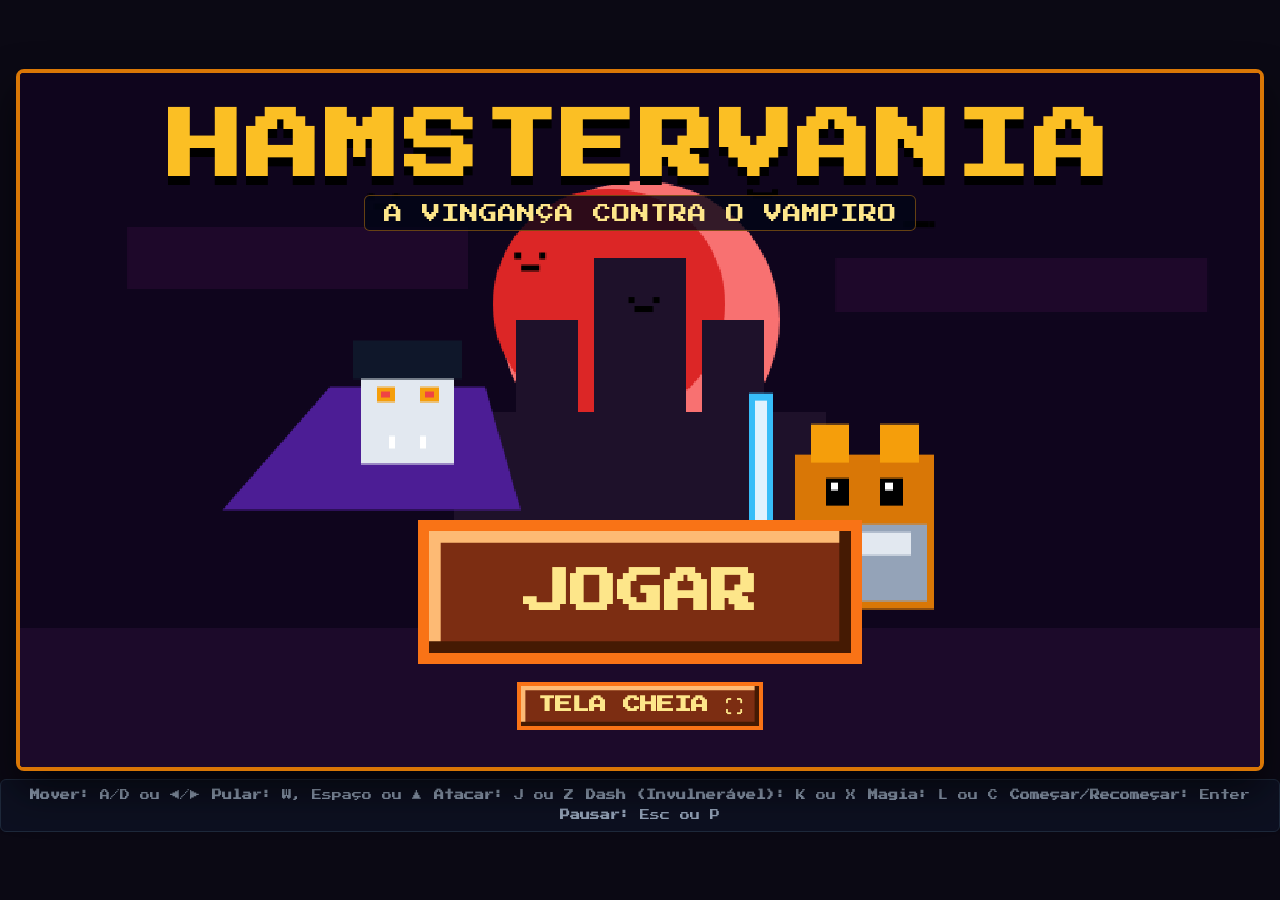
<file: HamsterVania.html>
<!DOCTYPE html>
<html lang="pt-BR">
<head>
  <meta charset="UTF-8">
  <meta name="viewport" content="width=device-width, initial-scale=1.0, maximum-scale=1.0, user-scalable=no, viewport-fit=cover">
  <meta name="mobile-web-app-capable" content="yes">
  <meta name="apple-mobile-web-app-capable" content="yes">
  <meta name="theme-color" content="#0b0914">
  <title>HamsterVania: O Cavaleiro Valente</title>
  <style>
    @import url('https://fonts.googleapis.com/css2?family=Press+Start+2P&display=swap');

    * {
      box-sizing: border-box;
      font-family: 'Press Start 2P', 'Courier New', monospace;
      user-select: none;
      -webkit-user-select: none;
      -webkit-touch-callout: none;
      -webkit-tap-highlight-color: transparent;
      touch-action: manipulation;
    }

    html, body {
      margin: 0;
      height: 100%;
      background: #0b0914;
      color: #fff;
      overflow: hidden;
      overscroll-behavior: none;
    }

    .hidden { display: none !important; }
    .opacity-0 { opacity: 0 !important; }

    /* ---------- Estrutura geral ---------- */
    #app {
      position: fixed;
      inset: 0;
      display: flex;
      flex-direction: column;
      align-items: center;
      justify-content: center;
    }
    body.touch.portrait #app { justify-content: flex-start; }
    /* Retrato: palco centralizado na área acima dos controles */
    body.touch.portrait #stageWrap { margin: auto 0; }

    /* O tamanho do palco é definido por JS (sempre 16:9) e serve de "container" para as unidades cqw */
    #stageWrap {
      container-type: size;
      width: 800px;
      height: 450px;
      flex: none;
    }

    #stage {
      position: relative;
      width: 100%;
      height: 100%;
      overflow: hidden;
      background: #0f172a;
      border: 4px solid #d97706;
      border-radius: 8px;
      box-shadow: 0 20px 40px rgba(0, 0, 0, .6);
      /* Toda a interface do palco escala em "em" a partir daqui */
      font-size: clamp(8px, 2cqw, 36px);
    }
    body.touch.landscape #stage { border-width: 2px; border-radius: 4px; }
    body.touch.portrait #stage { border-width: 2px; border-radius: 0 0 6px 6px; }

    canvas {
      image-rendering: pixelated;
      image-rendering: crisp-edges;
      background: #110d1f;
    }
    #gameCanvas { display: block; width: 100%; height: 100%; }

    /* ---------- Botão pixel ---------- */
    .pixel-btn {
      background: #7c2d12;
      color: #fde68a;
      border: .25em solid #f97316;
      box-shadow: inset -.25em -.25em 0 #451a03, inset .25em .25em 0 #fdba74;
      font-weight: bold;
      cursor: pointer;
      transition: transform .1s, background .15s;
    }
    .pixel-btn:hover { background: #9a3412; }
    .pixel-btn:active { transform: scale(.95); }

    .overlay {
      position: absolute;
      inset: 0;
      display: flex;
      flex-direction: column;
      align-items: center;
    }

    /* ---------- Tela inicial ---------- */
    #startScreen {
      z-index: 20;
      justify-content: space-between;
      padding: 1.2em 1em;
      background: rgba(2, 6, 23, .4);
    }
    #coverCanvas { position: absolute; inset: 0; width: 100%; height: 100%; z-index: -1; }
    .title-wrap { display: flex; flex-direction: column; align-items: center; gap: .4em; text-align: center; margin-top: .3em; }
    .game-title {
      margin: 0;
      font-size: max(17px, 3em);
      color: #fbbf24;
      text-shadow: 0 .12em 0 #000;
      letter-spacing: .05em;
      animation: pulse 2s cubic-bezier(.4, 0, .6, 1) infinite;
    }
    @keyframes pulse { 50% { opacity: .5; } }
    .subtitle {
      margin: 0;
      font-size: max(8px, .75em);
      color: #fde68a;
      background: rgba(2, 6, 23, .8);
      padding: .4em 1em;
      border-radius: .3em;
      border: 1px solid rgba(245, 158, 11, .4);
    }
    .start-actions { position: relative; z-index: 10; display: flex; flex-direction: column; align-items: center; gap: .7em; margin-bottom: .3em; }
    #startBtn { padding: .8em 2em; font-size: max(14px, 1.875em); }
    .secondary-row { display: flex; gap: .6em; align-items: center; }
    #continueBtn { padding: .7em 1.6em; font-size: max(11px, 1.35em); }
    #startBtn.compact { padding: .55em 1.4em; font-size: max(9px, 1em); }
    #toast {
      position: absolute; top: 30%; left: 50%; transform: translateX(-50%);
      z-index: 12; pointer-events: none; white-space: nowrap;
      font-size: max(8px, .9em); color: #fde68a;
      background: rgba(15, 23, 42, .92); border: 1px solid rgba(245, 158, 11, .6);
      border-radius: .3em; padding: .5em 1em;
      opacity: 0; transition: opacity .25s;
    }
    #toast.show { opacity: 1; }
    #pauseBtn {
      position: absolute; bottom: .6em; left: 50%; transform: translateX(-50%);
      z-index: 11; display: none; align-items: center; justify-content: center;
      width: 2.6em; height: 2.6em; padding: 0; font-size: max(9px, 1.1em);
      background: rgba(30, 41, 59, .75); color: #e2e8f0;
      border: 2px solid #475569; border-radius: .5em; cursor: pointer; opacity: .8;
    }
    #pauseBtn:hover { opacity: 1; background: rgba(217, 119, 6, .8); }
    body.playing #pauseBtn { display: flex; }
    #pauseScreen {
      z-index: 35; justify-content: center; gap: .7em; padding: 1em;
      background: rgba(2, 6, 23, .82); backdrop-filter: blur(3px);
    }
    #pauseScreen h2 { margin: 0 0 .3em; font-size: max(14px, 2.4em); color: #fbbf24; text-shadow: 0 .12em 0 #000; }
    .menu-btn { width: min(20em, 85%); padding: .6em .5em; font-size: max(9px, 1em); }
    body.paused #mobileControls { opacity: .35; }
    body.paused .ctl-group { pointer-events: none !important; }
    .small-btn { padding: .6em 1em; font-size: max(8px, .7em); }
    #rotateHint {
      display: none;
      font-size: max(7px, .6em);
      color: #fde68a;
      background: rgba(2, 6, 23, .8);
      padding: .5em .8em;
      border-radius: .3em;
      text-align: center;
      line-height: 1.5;
    }
    body.touch.portrait #rotateHint { display: block; }

    /* ---------- Lore ---------- */
    #loreScreen {
      z-index: 25;
      justify-content: center;
      background: rgba(2, 6, 23, .95);
      padding: 1em 1.2em;
      text-align: center;
    }
    .lore-inner { width: 100%; max-width: 46em; height: 100%; max-height: 100%; display: flex; flex-direction: column; gap: .6em; min-height: 0; }
    .lore-head { display: flex; justify-content: space-between; align-items: center; gap: .6em; flex: none; }
    .lore-head h2 { margin: 0; font-size: max(10px, 1.5em); color: #fbbf24; text-shadow: 0 .1em 0 #000; text-align: left; }
    #skipBtn { padding: .5em .8em; font-size: max(7px, .7em); color: #fcd34d; white-space: nowrap; }
    #loreTextContainer {
      flex: 1 1 auto;
      min-height: 0;
      overflow-y: auto;
      -webkit-overflow-scrolling: touch;
      font-size: max(8px, .85em);
      color: #cbd5e1;
      line-height: 1.7;
      padding: .8em;
      border: 1px solid rgba(245, 158, 11, .3);
      border-radius: .4em;
      background: rgba(15, 23, 42, .9);
      text-align: left;
      box-shadow: inset 0 2px 4px rgba(0, 0, 0, .5);
    }
    #loreTextContainer p { margin: 0 0 .9em; }
    #loreTextContainer p:last-child { margin: 0; }
    #okBtn { flex: none; width: 100%; padding: .7em .5em; font-size: max(9px, 1.05em); }

    /* ---------- Game over / vitória ---------- */
    #msgScreen {
      z-index: 30;
      justify-content: center;
      background: rgba(0, 0, 0, .85);
      backdrop-filter: blur(4px);
      padding: 1em;
      text-align: center;
    }
    #msgTitle { margin: 0 0 .5em; font-size: max(16px, 3em); text-shadow: 0 .12em 0 #000; }
    #msgTitle.lose { color: #ef4444; }
    #msgTitle.win { color: #fbbf24; }
    #msgDesc { margin: 0 0 1.2em; font-size: max(8px, .85em); color: #cbd5e1; max-width: 32em; line-height: 1.7; }
    #restartBtn { padding: .8em 1.6em; font-size: max(10px, 1.1em); }

    /* ---------- HUD ---------- */
    #hud {
      position: absolute;
      top: .6em; left: .6em; right: .6em;
      z-index: 10;
      display: flex;
      justify-content: space-between;
      align-items: flex-start;
      gap: .5em;
      pointer-events: none;
      font-size: max(8px, .85em);
    }
    .hud-box {
      background: rgba(15, 23, 42, .8);
      border: 1px solid rgba(245, 158, 11, .5);
      border-radius: .3em;
      padding: .45em .6em;
      min-width: 0;
    }
    .hud-row { display: flex; align-items: center; gap: .5em; }
    .hud-row + .hud-row { margin-top: .35em; }
    .bar { background: #1e293b; border: 1px solid #475569; border-radius: .25em; overflow: hidden; height: .85em; }
    .bar > div { height: 100%; }
    .bar-hp { width: 20cqw; }
    .bar-mp { width: 14cqw; height: .65em; }
    .bar-st { width: 17cqw; height: .65em; }
    .bar-boss { width: 18cqw; }
    #hpBar { background: #dc2626; transition: width .2s; }
    #mpBar { background: #3b82f6; transition: width .2s; }
    #stBar { background: #a3e635; transition: background .15s; }
    #stBar.low { background: #78716c; }
    #bossHpBar { background: #9333ea; transition: width .15s; }
    .lbl-hp { color: #f87171; }
    .lbl-mp { color: #60a5fa; }
    .lbl-st { color: #a3e635; }
    .hud-stage { text-align: center; color: #fbbf24; font-weight: bold; border-color: rgba(245, 158, 11, .5); max-width: 32cqw; }
    #stageTitleHud { font-size: .65em; color: #cbd5e1; margin-top: .3em; line-height: 1.4; font-weight: normal; }
    #bossHud { border-color: rgba(239, 68, 68, .5); display: flex; flex-direction: column; align-items: flex-end; gap: .35em; max-width: 30cqw; transition: opacity .3s; }
    #bossName { color: #f87171; font-size: .8em; text-align: right; line-height: 1.4; }

    /* ---------- Teclado (PC) ---------- */
    #kbHints {
      display: flex;
      flex-wrap: wrap;
      justify-content: center;
      gap: .5em 1.2em;
      margin-top: 8px;
      padding: 8px 12px;
      max-width: 100%;
      font-size: 10px;
      color: #94a3b8;
      background: rgba(15, 23, 42, .6);
      border: 1px solid #1e293b;
      border-radius: 6px;
      line-height: 1.5;
    }
    body.touch #kbHints { display: none; }

    /* ---------- Controles touch ---------- */
    #mobileControls { display: none; z-index: 40; }
    body.touch.playing #mobileControls { display: flex; }

    .ctl-btn {
      width: var(--b);
      height: var(--b);
      border-radius: 14px;
      border: 2px solid #475569;
      background: rgba(30, 41, 59, .78);
      color: #e2e8f0;
      font-weight: bold;
      font-size: max(7px, calc(var(--b) * .13));   /* 6 letras da fonte pixel precisam caber no botão */
      overflow: hidden;
      display: flex;
      align-items: center;
      justify-content: center;
      pointer-events: none;      /* quem recebe o toque é o grupo (permite arrastar o dedo) */
      transition: transform .06s, background .06s;
    }
    .ctl-btn.dir { font-size: calc(var(--b) * .42); }
    .ctl-btn.nostam { opacity: .45; }
    .ctl-btn.active { transform: scale(.93); background: rgba(217, 119, 6, .9); }
    #btnJump   { background: rgba(120, 53, 15, .78);  border-color: #d97706; color: #fde68a; }
    #btnAttack { background: rgba(127, 29, 29, .78);  border-color: #dc2626; color: #fecaca; }
    #btnDash   { background: rgba(12, 74, 110, .78);  border-color: #0284c7; color: #bae6fd; }
    #btnMagic  { background: rgba(88, 28, 135, .78);  border-color: #9333ea; color: #e9d5ff; }
    #btnJump.active   { background: rgba(217, 119, 6, .95); }
    #btnAttack.active { background: rgba(220, 38, 38, .95); }
    #btnDash.active   { background: rgba(2, 132, 199, .95); }
    #btnMagic.active  { background: rgba(147, 51, 234, .95); }

    .ctl-group { display: flex; gap: 8px; touch-action: none; }
    #actions { flex-wrap: wrap; justify-content: flex-end; }

    /* Retrato: palco no topo, controles grandes embaixo */
    body.touch.portrait #mobileControls {
      --b: clamp(54px, 17vw, 84px);
      position: relative;
      flex: none;
      width: 100%;
      align-items: center;
      justify-content: space-between;
      padding: 8px 14px calc(env(safe-area-inset-bottom, 0px) + 12px);
    }
    body.touch.portrait #actions { width: calc(var(--b) * 2 + 8px); }
    body.touch.portrait #dpad { gap: 12px; }

    /* Paisagem: controles sobrepostos ao jogo, nos cantos da tela */
    body.touch.landscape #mobileControls {
      --b: clamp(46px, 14vh, 70px);
      position: fixed;
      inset: 0;
      align-items: flex-end;
      justify-content: space-between;
      pointer-events: none;
      padding: 0 max(env(safe-area-inset-right, 0px), 14px) max(env(safe-area-inset-bottom, 0px), 10px) max(env(safe-area-inset-left, 0px), 14px);
    }
    body.touch.landscape .ctl-group { pointer-events: auto; opacity: .8; }
    body.touch.landscape #actions { flex-wrap: nowrap; }
  </style>
</head>
<body>

  <div id="app">
    <!-- Container do Jogo (16:9, redimensionado por JS) -->
    <div id="stageWrap">
      <div id="stage">

        <!-- Tela Inicial / Capa -->
        <div id="startScreen" class="overlay">
          <canvas id="coverCanvas" width="800" height="450"></canvas>

          <div class="title-wrap">
            <h1 class="game-title">HAMSTERVANIA</h1>
            <p class="subtitle">A VINGANÇA CONTRA O VAMPIRO</p>
          </div>

          <div class="start-actions">
            <button id="continueBtn" onclick="continueGame()" class="pixel-btn hidden">CONTINUAR</button>
            <button id="startBtn" onclick="newGameClick()" class="pixel-btn">JOGAR</button>
            <div class="secondary-row">
              <button id="fsBtn" onclick="toggleFullscreen()" class="pixel-btn small-btn hidden">TELA CHEIA ⛶</button>
            </div>
            <div id="rotateHint">DICA: GIRE O CELULAR PARA<br>JOGAR EM TELA MAIOR</div>
          </div>
        </div>

        <!-- Tela de Lore Inicial -->
        <div id="loreScreen" class="overlay hidden">
          <div class="lore-inner">
            <div class="lore-head">
              <h2>A HISTÓRIA DE JUJUBA</h2>
              <button id="skipBtn" onclick="beginGameplay()" class="pixel-btn">Pular Texto ⏩</button>
            </div>
            <div id="loreTextContainer">
              <p>Nas profundezas do Castelo Sombrio, o temível Conde Drácula e seu exército de monstros cometeram o pior crime imaginável: <b>roubaram todo o estoque secreto de sementes douradas e grãos preciosos de Jujuba!</b></p>
              <p>Decidida a recuperar o que é seu por direito e vingar seu lar, Jujuba ergue sua espada mágica, veste sua armadura e ajusta seu elmo de cavaleiro para uma jornada implacável.</p>
              <p>Ela precisará atravessar 8 regiões traiçoeiras — desde salões góticos e florestas sombrias até criptas ancestrais e fossos de lava incandescentes —, enfrentando chefões lendários em cada etapa.</p>
              <p>Prepare sua espada, use o dash invulnerável para esquivar dos perigos como um verdadeiro mestre e ajude Jujuba a derrotar o mal!</p>
            </div>
            <button id="okBtn" onclick="beginGameplay()" class="pixel-btn">
              <span id="loreCountdownText">OK - PROSSEGUIR PARA O JOGO</span> ⚔️
            </button>
          </div>
        </div>

        <!-- Tela de Game Over / Vitória -->
        <div id="msgScreen" class="overlay hidden">
          <h2 id="msgTitle" class="lose">GAME OVER</h2>
          <p id="msgDesc"></p>
          <button id="restartBtn" onclick="restart()" class="pixel-btn">TENTAR NOVAMENTE</button>
        </div>

        <!-- Menu de Pause -->
        <div id="pauseScreen" class="overlay hidden">
          <h2>PAUSADO</h2>
          <button id="resumeBtn" onclick="resumeGame()" class="pixel-btn menu-btn">CONTINUAR</button>
          <button onclick="restartStage()" class="pixel-btn menu-btn">REINICIAR FASE</button>
          <button id="musicBtn" onclick="toggleMusic()" class="pixel-btn menu-btn">MÚSICA: LIGADA</button>
          <button onclick="toMainMenu()" class="pixel-btn menu-btn">MENU PRINCIPAL</button>
        </div>

        <!-- HUD -->
        <div id="hud" class="hidden">
          <div class="hud-box">
            <div class="hud-row">
              <span class="lbl-hp">HP:</span>
              <div class="bar bar-hp"><div id="hpBar" style="width: 100%;"></div></div>
            </div>
            <div class="hud-row">
              <span class="lbl-mp">MP:</span>
              <div class="bar bar-mp"><div id="mpBar" style="width: 100%;"></div></div>
            </div>
            <div class="hud-row">
              <span class="lbl-st">ST:</span>
              <div class="bar bar-st"><div id="stBar" style="width: 100%;"></div></div>
            </div>
          </div>

          <div class="hud-box hud-stage">
            <div>FASE <span id="stageNum">1</span>/8</div>
            <div id="stageTitleHud">Castelo Gótico</div>
          </div>

          <div id="bossHud" class="hud-box opacity-0">
            <span id="bossName">CHEFÃO</span>
            <div class="bar bar-boss"><div id="bossHpBar" style="width: 100%;"></div></div>
          </div>
        </div>

        <button id="pauseBtn" onclick="pauseGame()" aria-label="Pausar">II</button>
        <div id="toast"></div>

        <!-- Canvas do Jogo -->
        <canvas id="gameCanvas" width="800" height="450"></canvas>
      </div>
    </div>

    <!-- Instruções Teclado (somente PC) -->
    <div id="kbHints">
      <span><b>Mover:</b> A/D ou ◀/▶</span>
      <span><b>Pular:</b> W, Espaço ou ▲</span>
      <span><b>Atacar:</b> J ou Z</span>
      <span><b>Dash (Invulnerável):</b> K ou X</span>
      <span><b>Magia:</b> L ou C</span>
      <span><b>Começar/Recomeçar:</b> Enter</span>
      <span><b>Pausar:</b> Esc ou P</span>
    </div>

    <!-- Controles Touch (celular/tablet) -->
    <div id="mobileControls">
      <div id="dpad" class="ctl-group">
        <div id="btnLeft" class="ctl-btn dir">◀</div>
        <div id="btnRight" class="ctl-btn dir">▶</div>
      </div>
      <div id="actions" class="ctl-group">
        <div id="btnMagic" class="ctl-btn">MAGIA</div>
        <div id="btnDash" class="ctl-btn">DASH</div>
        <div id="btnJump" class="ctl-btn">PULAR</div>
        <div id="btnAttack" class="ctl-btn">ATACAR</div>
      </div>
    </div>
  </div>

  <script>
    // --- CANVAS DO JOGO E DA CAPA ---
    const canvas = document.getElementById('gameCanvas');
    const ctx = canvas.getContext('2d');
    let coverCanvas = document.getElementById('coverCanvas');
    let coverCtx = coverCanvas.getContext('2d');
    coverCtx.imageSmoothingEnabled = false;

    let musicOn = true;
    let audioCtx = null;
    let bgmMusicInterval = null;

    function initAudio() {
      if (!audioCtx) {
        audioCtx = new (window.AudioContext || window.webkitAudioContext)();
      }
      if (audioCtx.state === 'suspended') {
        audioCtx.resume();
      }
    }

    function playSound(type) {
      if (!audioCtx) return;
      try {
        const osc = audioCtx.createOscillator();
        const gain = audioCtx.createGain();
        const now = audioCtx.currentTime;
        osc.connect(gain);
        gain.connect(audioCtx.destination);

        if (type === 'jump') {
          osc.type = 'sine';
          osc.frequency.setValueAtTime(150, now);
          osc.frequency.exponentialRampToValueAtTime(350, now + 0.15);
          gain.gain.setValueAtTime(0.08, now);
          gain.gain.exponentialRampToValueAtTime(0.001, now + 0.15);
          osc.start(now);
          osc.stop(now + 0.15);
        } else if (type === 'attack') {
          osc.type = 'triangle';
          osc.frequency.setValueAtTime(220, now);
          osc.frequency.linearRampToValueAtTime(80, now + 0.12);
          gain.gain.setValueAtTime(0.12, now);
          gain.gain.exponentialRampToValueAtTime(0.001, now + 0.12);
          osc.start(now);
          osc.stop(now + 0.12);
        } else if (type === 'dash') {
          osc.type = 'sawtooth';
          osc.frequency.setValueAtTime(300, now);
          osc.frequency.exponentialRampToValueAtTime(120, now + 0.2);
          gain.gain.setValueAtTime(0.08, now);
          gain.gain.exponentialRampToValueAtTime(0.001, now + 0.2);
          osc.start(now);
          osc.stop(now + 0.2);
        } else if (type === 'magic') {
          osc.type = 'sine';
          osc.frequency.setValueAtTime(400, now);
          osc.frequency.exponentialRampToValueAtTime(700, now + 0.25);
          gain.gain.setValueAtTime(0.1, now);
          gain.gain.exponentialRampToValueAtTime(0.001, now + 0.25);
          osc.start(now);
          osc.stop(now + 0.25);
        } else if (type === 'hit') {
          osc.type = 'square';
          osc.frequency.setValueAtTime(100, now);
          osc.frequency.linearRampToValueAtTime(40, now + 0.15);
          gain.gain.setValueAtTime(0.12, now);
          gain.gain.exponentialRampToValueAtTime(0.001, now + 0.15);
          osc.start(now);
          osc.stop(now + 0.15);
        }
      } catch (e) {}
    }

    function startBgmMusic() {
      if (bgmMusicInterval || !musicOn) return;
      const notes = [130.81, 146.83, 164.81, 174.61, 196.00, 220.00];
      let step = 0;
      bgmMusicInterval = setInterval(() => {
        if (!gameRunning || !audioCtx) return;
        try {
          const osc = audioCtx.createOscillator();
          const gain = audioCtx.createGain();
          const now = audioCtx.currentTime;
          osc.type = 'triangle';
          
          const freq = notes[step % notes.length];
          osc.frequency.setValueAtTime(freq, now);

          gain.gain.setValueAtTime(0.03, now);
          gain.gain.exponentialRampToValueAtTime(0.001, now + 0.4);

          osc.connect(gain);
          gain.connect(audioCtx.destination);
          osc.start(now);
          osc.stop(now + 0.4);

          step++;
        } catch (e) {}
      }, 500);
    }

    function stopBgmMusic() {
      if (bgmMusicInterval) {
        clearInterval(bgmMusicInterval);
        bgmMusicInterval = null;
      }
    }

    let gameRunning = false;
    let currentStage = 1;
    const TOTAL_STAGES = 8;
    let animFrameCounter = 0;
    let loreTimer = null;

    let cameraX = 0;
    const STAGE_WIDTH = 2800;
    const BOSS_ARENA_X = 2000;
    const BOSS_WALL_X = BOSS_ARENA_X + 14;   // parede do portão da sala do chefão
    let bossLocked = false;                   // sala trancada enquanto o chefão vive
    let gateAnim = 0;                         // 0 = aberto, 1 = fechado (animação)

    let hasOneHitSword = false;
    let npcInteracted = false;
    let npcObj = null;

    const keys = {
      left: false,
      right: false,
      jump: false,
      attack: false,
      dash: false,
      magic: false
    };

    const GRAVITY = 0.5;

    const player = {
      x: 60,
      y: 300,
      width: 32,
      height: 32,
      vx: 0,
      vy: 0,
      speed: 3.8,
      jumpForce: -10.5,
      grounded: false,
      facing: 'right',
      
      hp: 100,
      maxHp: 100,
      mp: 100,
      maxMp: 100,
      
      isAttacking: false,
      attackTimer: 0,
      
      isDashing: false,
      dashTimer: 0,
      dashCooldown: 0,
      stamina: 100,
      maxStamina: 100,
      staminaDelay: 0,
      isInvincible: false,
      
      magicCooldown: 0,
      hurtTimer: 0,

      walkCycle: 0,
      breatheCycle: 0
    };

    let playerProjectiles = [];
    let enemyProjectiles = [];
    let particles = [];
    let stageEnemies = [];

    const bossNames = [
      "1. Conde Drácula Sombrio",
      "2. Dama Bruxa Vampira",
      "3. Aranha Vampira Gigante",
      "4. Lobisomem Vampiro Selvagem",
      "5. Golem de Sangue Antigo",
      "6. Feiticeira das Sombras",
      "7. Demônio Ancestral Alado",
      "8. Conde Drácula Supremo"
    ];

    const stageThemes = [
      { bg: '#0a0612', skyGlow: '#fef08a', themeType: 'castle', name: 'Castelo Gótico (Salões)' },
      { bg: '#03140a', skyGlow: '#4ade80', themeType: 'forest', name: 'Floresta Mística (Jardim)' },
      { bg: '#050b14', skyGlow: '#38bdf8', themeType: 'crypt', name: 'Cripta dos Esqueletos' },
      { bg: '#180404', skyGlow: '#f97316', themeType: 'lava', name: 'Fosso de Lava Subterrâneo' },
      { bg: '#02120b', skyGlow: '#22c55e', themeType: 'swamp', name: 'Pântano Venenoso Sombrio' },
      { bg: '#0d091e', skyGlow: '#a855f7', themeType: 'crystal', name: 'Mina de Cristais Ancestrais' },
      { bg: '#1a1005', skyGlow: '#eab308', themeType: 'sanctuary', name: 'Santuário Superior do Castelo' },
      { bg: '#1a000c', skyGlow: '#dc2626', themeType: 'throne', name: 'Castelo de Drácula (Trono Final)' }
    ];

    let boss = null;
    let platforms = [];

    function drawCoverArt() {
      if (document.getElementById('startScreen').classList.contains('hidden')) {
        requestAnimationFrame(drawCoverArt);
        return;
      }
      const t = Date.now() * 0.002;
      coverCtx.fillStyle = '#0f051d';
      coverCtx.fillRect(0, 0, 800, 450);

      coverCtx.fillStyle = '#f87171';
      coverCtx.beginPath();
      coverCtx.arc(400, 160, 90, 0, Math.PI * 2);
      coverCtx.fill();
      coverCtx.fillStyle = '#dc2626';
      coverCtx.beginPath();
      coverCtx.arc(380, 150, 75, 0, Math.PI * 2);
      coverCtx.fill();

      coverCtx.fillStyle = '#1e112a';
      coverCtx.fillRect(280, 220, 240, 160);
      coverCtx.fillRect(320, 160, 40, 100);
      coverCtx.fillRect(440, 160, 40, 100);
      coverCtx.fillRect(370, 120, 60, 140);

      for (let i = 0; i < 5; i++) {
        const bx = 200 + i * 100 + Math.sin(t + i) * 30;
        const by = 80 + (i % 3) * 30 + Math.cos(t * 1.5 + i) * 15;
        coverCtx.fillStyle = '#000';
        coverCtx.fillRect(bx, by, 12, 4);
        coverCtx.fillRect(bx - 4, by - 4 + Math.sin(t * 8 + i) * 4, 4, 4);
        coverCtx.fillRect(bx + 12, by - 4 + Math.sin(t * 8 + i) * 4, 4, 4);
      }

      coverCtx.fillStyle = 'rgba(40, 10, 50, 0.6)';
      coverCtx.fillRect(50 + Math.sin(t) * 20, 100, 220, 40);
      coverCtx.fillRect(520 + Math.cos(t) * 20, 120, 240, 35);

      coverCtx.fillStyle = '#1c0a2a';
      coverCtx.fillRect(0, 360, 800, 90);

      drawVampireBossCover(220, 180 + Math.sin(t * 2) * 6, t);
      drawHamsterHeroCover(500, 250 + Math.sin(t * 3) * 4, t);

      requestAnimationFrame(drawCoverArt);
    }

    function drawVampireBossCover(x, y, t) {
      coverCtx.save();
      coverCtx.fillStyle = '#4c1d95';
      coverCtx.beginPath();
      coverCtx.moveTo(x - 20, y + 20);
      coverCtx.lineTo(x - 80 + Math.sin(t * 4) * 10, y + 100);
      coverCtx.lineTo(x + 100 + Math.cos(t * 4) * 10, y + 100);
      coverCtx.lineTo(x + 80, y + 20);
      coverCtx.fill();

      coverCtx.fillStyle = '#e2e8f0';
      coverCtx.fillRect(x, y, 60, 70);
      coverCtx.fillStyle = '#0f172a';
      coverCtx.fillRect(x - 5, y - 10, 70, 25);
      coverCtx.fillStyle = '#f59e0b';
      coverCtx.fillRect(x + 10, y + 20, 12, 10);
      coverCtx.fillRect(x + 38, y + 20, 12, 10);
      coverCtx.fillStyle = '#ef4444';
      coverCtx.fillRect(x + 13, y + 23, 6, 4);
      coverCtx.fillRect(x + 41, y + 23, 6, 4);
      coverCtx.fillStyle = '#fff';
      coverCtx.fillRect(x + 18, y + 52, 4, 8);
      coverCtx.fillRect(x + 38, y + 52, 4, 8);
      coverCtx.restore();
    }

    function drawHamsterHeroCover(x, y, t) {
      coverCtx.save();
      coverCtx.fillStyle = '#d97706';
      coverCtx.fillRect(x, y, 90, 100);
      coverCtx.fillStyle = '#f59e0b';
      coverCtx.fillRect(x + 10, y - 20, 25, 25);
      coverCtx.fillRect(x + 55, y - 20, 25, 25);
      coverCtx.fillStyle = '#000';
      coverCtx.fillRect(x + 20, y + 15, 15, 18);
      coverCtx.fillRect(x + 55, y + 15, 15, 18);
      coverCtx.fillStyle = '#fff';
      coverCtx.fillRect(x + 23, y + 18, 5, 5);
      coverCtx.fillRect(x + 58, y + 18, 5, 5);
      coverCtx.fillStyle = '#94a3b8';
      coverCtx.fillRect(x + 5, y + 45, 80, 50);
      coverCtx.fillStyle = '#e2e8f0';
      coverCtx.fillRect(x + 15, y + 50, 60, 15);
      coverCtx.fillStyle = '#38bdf8';
      coverCtx.fillRect(x - 30, y - 40, 16, 120);
      coverCtx.fillStyle = '#e0f2fe';
      coverCtx.fillRect(x - 26, y - 35, 8, 110);
      coverCtx.fillStyle = '#f59e0b';
      coverCtx.fillRect(x - 45, y + 80, 46, 12);
      coverCtx.restore();
    }

    drawCoverArt();

    function startLoreIntro() {
      document.getElementById('startScreen').classList.add('hidden');
      document.getElementById('loreScreen').classList.remove('hidden');
    }

    function beginGameplay(startStage) {
      if (!Number.isInteger(startStage)) startStage = 1;   // chamado sem argumento pelos botões / Enter
      if (loreTimer) {
        clearInterval(loreTimer);
        loreTimer = null;
      }
      initAudio();
      startBgmMusic();
      document.getElementById('loreScreen').classList.add('hidden');
      document.getElementById('hud').classList.remove('hidden');
      setControlsVisible(true);
      currentStage = startStage;
      gameRunning = true;
      initStage(currentStage);
      startLoop();
    }

    const DASH_COST = 34;          // 2 dashes seguidos e o 3º só com recarga
    const STAMINA_REGEN = 0.5;     // por frame (≈30/s) -> ~3,5 s para encher
    const STAMINA_DELAY = 25;      // frames de pausa após um dash antes de recarregar

    function initStage(stageNum) {
      player.x = 60;
      player.y = 300;
      player.vx = 0;
      player.vy = 0;
      player.hp = player.maxHp;
      player.mp = player.maxMp;
      player.stamina = player.maxStamina;
      player.staminaDelay = 0;
      bossLocked = false;
      gateAnim = 0;
      cameraX = 0;

      playerProjectiles = [];
      enemyProjectiles = [];
      particles = [];
      stageEnemies = [];

      document.getElementById('stageNum').innerText = stageNum;
      const theme = stageThemes[(stageNum - 1) % stageThemes.length];
      document.getElementById('stageTitleHud').innerText = theme.name;

      platforms = [
        { x: 0, y: 380, w: STAGE_WIDTH, h: 70 },
      ];

      for (let px = 200; px < BOSS_ARENA_X - 100; px += 220) {
        let py = 220 + (px % 3) * 40;
        platforms.push({ x: px, y: py, w: 120, h: 16 });
      }

      platforms.push({ x: BOSS_ARENA_X + 100, y: 280, w: 120, h: 16 });
      platforms.push({ x: BOSS_ARENA_X + 450, y: 280, w: 120, h: 16 });
      platforms.push({ x: BOSS_ARENA_X + 280, y: 210, w: 140, h: 16 });

      if (stageNum === 3) {
        hasOneHitSword = false;
        npcInteracted = false;
        npcObj = {
          x: 900,
          y: 330,
          width: 32,
          height: 36,
          text: "libera sua raiva jujubaaaaaaa!!!"
        };
      } else {
        npcObj = null;
        const enemyCount = 5;
        for (let i = 0; i < enemyCount; i++) {
          const ex = 450 + i * 300;
          const mType = (i + stageNum) % 3;
          stageEnemies.push({
            x: ex,
            y: mType === 2 ? 220 : 330,
            width: 32,
            height: mType === 2 ? 28 : 36,
            hp: 35 + stageNum * 10,
            maxHp: 35 + stageNum * 10,
            facing: 'left',
            shootTimer: Math.floor(Math.random() * 60),
            walkCycle: 0,
            vx: (i % 2 === 0 ? 1 : -1) * (mType === 1 ? 1.4 : 1.0),
            type: mType
          });
        }
      }

      const baseHp = 140 + stageNum * 55;
      boss = {
        x: BOSS_ARENA_X + 550,
        y: 280,
        width: 52,
        height: 60,
        type: stageNum,
        name: bossNames[stageNum - 1],
        hp: baseHp,
        maxHp: baseHp,
        vx: 0,
        vy: 0,
        facing: 'left',
        attackTimer: 0,
        stateTimer: 0,
        isHurt: 0,
        animFrame: 0,
        color: getBossColor(stageNum)
      };

      const bossHud = document.getElementById('bossHud');
      bossHud.classList.add('opacity-0');
      document.getElementById('bossName').innerText = boss.name;
      updateBossHpBar();
    }

    function getBossColor(stage) {
      const colors = ['#881337', '#701a75', '#0f766e', '#7c2d12', '#15803d', '#581c87', '#9333ea', '#4c1d95'];
      return colors[(stage - 1) % colors.length];
    }

    window.addEventListener('keydown', e => {
      if (!gameRunning || paused) return;
      if (e.key === ' ' || e.key.startsWith('Arrow')) e.preventDefault();
      if (e.key === 'ArrowLeft' || e.key === 'a' || e.key === 'A') keys.left = true;
      if (e.key === 'ArrowRight' || e.key === 'd' || e.key === 'D') keys.right = true;
      if (e.key === 'ArrowUp' || e.key === 'w' || e.key === 'W' || e.key === ' ') keys.jump = true;
      if (e.key === 'j' || e.key === 'J' || e.key === 'z' || e.key === 'Z') keys.attack = true;
      if (e.key === 'k' || e.key === 'K' || e.key === 'x' || e.key === 'X') keys.dash = true;
      if (e.key === 'l' || e.key === 'L' || e.key === 'c' || e.key === 'C') keys.magic = true;
    });

    window.addEventListener('keyup', e => {
      if (e.key === 'ArrowLeft' || e.key === 'a' || e.key === 'A') keys.left = false;
      if (e.key === 'ArrowRight' || e.key === 'd' || e.key === 'D') keys.right = false;
      if (e.key === 'ArrowUp' || e.key === 'w' || e.key === 'W' || e.key === ' ') keys.jump = false;
      if (e.key === 'j' || e.key === 'J' || e.key === 'z' || e.key === 'Z') keys.attack = false;
      if (e.key === 'k' || e.key === 'K' || e.key === 'x' || e.key === 'X') keys.dash = false;
      if (e.key === 'l' || e.key === 'L' || e.key === 'c' || e.key === 'C') keys.magic = false;
    });

    // (controles touch: ver bloco RESPONSIVIDADE E CONTROLES no final do script)

    function update() {
      if (!gameRunning) return;
      animFrameCounter++;

      if (player.mp < player.maxMp) player.mp += 0.18;

      if (!player.isDashing) {
        if (keys.left) {
          player.vx = -player.speed;
          player.facing = 'left';
          player.walkCycle += 0.25;
        } else if (keys.right) {
          player.vx = player.speed;
          player.facing = 'right';
          player.walkCycle += 0.25;
        } else {
          player.vx *= 0.7;
          player.walkCycle = 0;
        }

        player.breatheCycle += 0.08;

        if (keys.jump && player.grounded) {
          player.vy = player.jumpForce;
          player.grounded = false;
          playSound('jump');
          createParticles(player.x + 16, player.y + 32, '#aaa', 5);
        }

        if (keys.attack && !player.isAttacking && player.attackTimer <= 0) {
          player.isAttacking = true;
          player.attackTimer = 15;
          playSound('attack');
          checkSwordHit();
        }

        if (keys.magic && player.magicCooldown <= 0 && player.mp >= 25) {
          player.mp -= 25;
          player.magicCooldown = 28;
          playSound('magic');
          playerProjectiles.push({
            x: player.facing === 'right' ? player.x + 30 : player.x - 10,
            y: player.y + 10,
            vx: player.facing === 'right' ? 7.5 : -7.5,
            vy: 0,
            radius: 8,
            color: '#38bdf8'
          });
        }

        if (keys.dash && player.dashCooldown <= 0 && player.stamina >= DASH_COST) {
          player.stamina -= DASH_COST;
          player.staminaDelay = STAMINA_DELAY;
          player.isDashing = true;
          player.isInvincible = true;
          player.dashTimer = 16;
          player.dashCooldown = 45;
          player.vx = (player.facing === 'right' ? 1 : -1) * 9.5;
          player.vy = 0;
          playSound('dash');
          createParticles(player.x + 16, player.y + 16, '#38bdf8', 8);
        }
      }

      if (player.attackTimer > 0) player.attackTimer--;
      else player.isAttacking = false;

      if (player.magicCooldown > 0) player.magicCooldown--;
      if (player.dashCooldown > 0) player.dashCooldown--;
      if (player.staminaDelay > 0) player.staminaDelay--;
      else if (!player.isDashing && player.stamina < player.maxStamina) {
        player.stamina = Math.min(player.maxStamina, player.stamina + STAMINA_REGEN);
      }
      if (player.hurtTimer > 0) player.hurtTimer--;

      if (player.isDashing) {
        player.dashTimer--;
        if (player.dashTimer % 3 === 0) {
          createParticles(player.x + 16, player.y + 16, '#93c5fd', 2);
        }
        if (player.dashTimer <= 0) {
          player.isDashing = false;
          player.isInvincible = false;
        }
      }

      player.vy += GRAVITY;
      player.x += player.vx;
      player.y += player.vy;

      if (player.x < 0) player.x = 0;
      if (player.x + player.width > STAGE_WIDTH) player.x = STAGE_WIDTH - player.width;

      if (player.x > BOSS_ARENA_X) {
        cameraX = BOSS_ARENA_X;
        document.getElementById('bossHud').classList.remove('opacity-0');
      } else {
        cameraX = Math.max(0, Math.min(STAGE_WIDTH - canvas.width, player.x - canvas.width / 3));
      }

      // Sala do chefão: ao entrar, o portão fecha atrás do jogador até o chefão morrer
      if (!bossLocked && boss && boss.hp > 0 && player.x > BOSS_ARENA_X + 40) {
        bossLocked = true;
        createParticles(BOSS_ARENA_X + 8, 200, '#94a3b8', 14);
        showToast('SALA DO CHEFÃO TRANCADA!');
      }
      if (bossLocked && player.x < BOSS_WALL_X) {
        player.x = BOSS_WALL_X;
        if (player.vx < 0) player.vx = 0;
      }
      gateAnim = bossLocked ? Math.min(1, gateAnim + 0.05) : Math.max(0, gateAnim - 0.05);

      player.grounded = false;
      platforms.forEach(plat => {
        if (player.x + player.width > plat.x &&
            player.x < plat.x + plat.w &&
            player.y + player.height >= plat.y &&
            player.y + player.height <= plat.y + plat.h + player.vy) {
          player.y = plat.y - player.height;
          player.vy = 0;
          player.grounded = true;
        }
      });

      updateStageEnemies();

      for (let i = playerProjectiles.length - 1; i >= 0; i--) {
        let p = playerProjectiles[i];
        p.x += p.vx;
        createParticles(p.x, p.y, '#7dd3fc', 1);

        let hitEnemy = false;
        for (let eIdx = stageEnemies.length - 1; eIdx >= 0; eIdx--) {
          let enemy = stageEnemies[eIdx];
          if (p.x > enemy.x && p.x < enemy.x + enemy.width &&
              p.y > enemy.y && p.y < enemy.y + enemy.height) {
            enemy.hp -= 20;
            createParticles(p.x, p.y, '#38bdf8', 6);
            hitEnemy = true;
            if (enemy.hp <= 0) {
              createParticles(enemy.x + 16, enemy.y + 16, '#f97316', 15);
              stageEnemies.splice(eIdx, 1);
            }
            break;
          }
        }

        if (hitEnemy) {
          playerProjectiles.splice(i, 1);
          continue;
        }

        if (boss && boss.hp > 0 && p.x > boss.x && p.x < boss.x + boss.width &&
            p.y > boss.y && p.y < boss.y + boss.height) {
          damageBoss(20);
          createParticles(p.x, p.y, '#38bdf8', 10);
          playerProjectiles.splice(i, 1);
          continue;
        }

        if (p.x < cameraX - 100 || p.x > cameraX + canvas.width + 100) playerProjectiles.splice(i, 1);
      }

      if (boss && boss.hp > 0 && player.x >= BOSS_ARENA_X) updateBoss();

      for (let i = enemyProjectiles.length - 1; i >= 0; i--) {
        let p = enemyProjectiles[i];
        
        if (p.gravity) {
          p.vy += p.gravity;
        }

        if (p.isHoming && player) {
          const dx = (player.x + 16) - p.x;
          const dy = (player.y + 16) - p.y;
          const dist = Math.hypot(dx, dy) || 1;
          p.vx += (dx / dist) * 0.12;
          p.vy += (dy / dist) * 0.12;
          const currentSpd = Math.hypot(p.vx, p.vy);
          if (currentSpd > 2.6) {
            p.vx = (p.vx / currentSpd) * 2.6;
            p.vy = (p.vy / currentSpd) * 2.6;
          }
        }

        p.x += p.vx;
        p.y += p.vy;

        if (!player.isInvincible && player.hurtTimer <= 0 &&
            Math.hypot(p.x - (player.x + 16), p.y - (player.y + 16)) < p.radius + 12) {
          damagePlayer(p.damage || 12);
          createParticles(p.x, p.y, '#f87171', 8);
          enemyProjectiles.splice(i, 1);
          continue;
        }

        if (p.x < cameraX - 100 || p.x > cameraX + canvas.width + 100 || p.y < 0 || p.y > canvas.height) {
          enemyProjectiles.splice(i, 1);
        }
      }

      for (let i = particles.length - 1; i >= 0; i--) {
        let pt = particles[i];
        pt.x += pt.vx;
        pt.y += pt.vy;
        pt.alpha -= 0.03;
        if (pt.alpha <= 0) particles.splice(i, 1);
      }

      document.getElementById('hpBar').style.width = Math.max(0, (player.hp / player.maxHp) * 100) + '%';
      document.getElementById('mpBar').style.width = Math.max(0, (player.mp / player.maxMp) * 100) + '%';
      const stBar = document.getElementById('stBar');
      stBar.style.width = Math.max(0, (player.stamina / player.maxStamina) * 100) + '%';
      const noStam = player.stamina < DASH_COST;
      stBar.classList.toggle('low', noStam);
      document.getElementById('btnDash').classList.toggle('nostam', noStam);
    }

    function updateStageEnemies() {
      stageEnemies.forEach((e, idx) => {
        if (player.x >= BOSS_ARENA_X - 120) {
          return;
        }

        e.x += e.vx;
        e.walkCycle += 0.2;

        if (e.type === 2) {
          e.y += Math.sin(e.walkCycle * 2) * 0.8;
        }

        if (e.x < 100 || e.x > BOSS_ARENA_X - 50) e.vx *= -1;

        e.facing = (player.x < e.x) ? 'left' : 'right';

        e.shootTimer++;
        if (e.shootTimer > 110) {
          e.shootTimer = 0;
          if (Math.abs(player.x - e.x) < 550) {
            const attackType = e.type;
            const ex = e.x + 16;
            const ey = e.y + 10;
            const px = player.x + 16;
            const py = player.y + 16;

            if (attackType === 0) {
              shootAimedProjectile(ex, ey, px, py, 2.3, '#ef4444', 6);
            } else if (attackType === 1) {
              shootAimedProjectile(ex, ey, px, py - 10, 3.2, '#f97316', 7);
            } else {
              shootAimedProjectile(ex, ey, px, py, 2.5, '#a855f7', 8);
            }
          }
        }

        if (!player.isInvincible && player.hurtTimer <= 0 &&
            player.x < e.x + e.width &&
            player.x + player.width > e.x &&
            player.y < e.y + e.height &&
            player.y + player.height > e.y) {
          damagePlayer(14);
        }
      });
    }

    function checkSwordHit() {
      const hitW = 40;
      const hitX = player.facing === 'right' ? player.x + player.width : player.x - hitW;
      const hitY = player.y - 4;

      if (npcObj && !npcInteracted && currentStage === 3) {
        if (Math.abs((player.x + 16) - (npcObj.x + 16)) < 55 && Math.abs((player.y + 16) - (npcObj.y + 16)) < 55) {
          npcInteracted = true;
          hasOneHitSword = true;
          createParticles(npcObj.x + 16, npcObj.y + 16, '#eab308', 25);
          return;
        }
      }

      const damageAmount = hasOneHitSword ? 99999 : 20;

      for (let i = stageEnemies.length - 1; i >= 0; i--) {
        let e = stageEnemies[i];
        if (hitX < e.x + e.width && hitX + hitW > e.x && hitY < e.y + e.height && hitY + 40 > e.y) {
          e.hp -= damageAmount;
          createParticles(e.x + 16, e.y + 16, hasOneHitSword ? '#fde047' : '#f59e0b', hasOneHitSword ? 20 : 8);
          if (e.hp <= 0) {
            createParticles(e.x + 16, e.y + 16, '#f97316', 15);
            stageEnemies.splice(i, 1);
          }
        }
      }

      if (boss && boss.hp > 0) {
        if (hitX < boss.x + boss.width &&
            hitX + hitW > boss.x &&
            hitY < boss.y + boss.height &&
            hitY + 40 > boss.y) {
          damageBoss(hasOneHitSword ? 99999 : 18);
          createParticles(boss.x + boss.width / 2, boss.y + boss.height / 2, hasOneHitSword ? '#fde047' : '#fbbf24', 16);
        }
      }
    }

    function shootAimedProjectile(fromX, fromY, targetX, targetY, speed, color, radius = 7) {
      const dx = targetX - fromX;
      const dy = targetY - fromY;
      const dist = Math.hypot(dx, dy) || 1;

      enemyProjectiles.push({
        x: fromX,
        y: fromY,
        vx: (dx / dist) * speed,
        vy: (dy / dist) * speed,
        radius: radius,
        color: color
      });
    }

    function updateBoss() {
      boss.stateTimer++;
      boss.animFrame += 0.1;
      if (boss.isHurt > 0) boss.isHurt--;

      boss.facing = (player.x < boss.x) ? 'left' : 'right';
      const attackFreq = Math.max(55, 120 - currentStage * 4);

      if (boss.stateTimer % attackFreq === 0) {
        boss.isAttacking = 20;
        const bx = boss.x + boss.width / 2;
        const by = boss.y + 15;
        const px = player.x + 16;
        const py = player.y + 16;
        const subPattern = Math.floor(boss.stateTimer / attackFreq) % 2;

        switch(boss.type) {
          case 1:
            if (subPattern === 0) {
              enemyProjectiles.push({
                x: bx, y: by, vx: (px < bx ? -1.4 : 1.4), vy: -1.4,
                isHoming: true, radius: 9, color: '#a855f7'
              });
            } else {
              for (let a = 0; a < Math.PI * 2; a += Math.PI / 3) {
                enemyProjectiles.push({
                  x: bx, y: by, vx: Math.cos(a) * 2.2, vy: Math.sin(a) * 2.2,
                  radius: 6, color: '#c084fc'
                });
              }
            }
            break;

          case 2:
            if (subPattern === 0) {
              shootAimedProjectile(bx, by, px, py - 30, 2.8, '#ec4899', 8);
              shootAimedProjectile(bx, by, px - 40, py, 2.6, '#f43f5e', 7);
            } else {
              enemyProjectiles.push({ x: bx, y: 370, vx: -3.0, vy: 0, radius: 10, color: '#f472b6' });
              enemyProjectiles.push({ x: bx, y: 370, vx: 3.0, vy: 0, radius: 10, color: '#f472b6' });
            }
            boss.vy = -6;
            break;

          case 3:
            if (subPattern === 0) {
              for (let i = -1; i <= 1; i++) {
                shootAimedProjectile(bx, by, px + i * 40, py, 2.8, '#0d9488', 7);
              }
            } else {
              enemyProjectiles.push({ x: bx, y: by, vx: -2, vy: -4, gravity: 0.22, radius: 9, color: '#2dd4bf' });
              enemyProjectiles.push({ x: bx, y: by, vx: 2, vy: -4, gravity: 0.22, radius: 9, color: '#2dd4bf' });
            }
            break;

          case 4:
            if (subPattern === 0) {
              shootAimedProjectile(bx, by, px, py, 3.2, '#ef4444', 11);
              boss.vy = -6;
            } else {
              for (let i = -2; i <= 2; i++) {
                enemyProjectiles.push({
                  x: bx + i * 20, y: by, vx: i * 0.9, vy: -5,
                  gravity: 0.28, radius: 8, color: '#f97316'
                });
              }
            }
            break;

          case 5:
            boss.vx = (player.x < boss.x ? -5 : 5);
            enemyProjectiles.push({ x: bx, y: by, vx: 0, vy: -2, isHoming: true, radius: 8, color: '#22c55e' });
            break;

          case 6:
            if (subPattern === 0) {
              for (let a = 0; a < Math.PI * 2; a += Math.PI / 4) {
                enemyProjectiles.push({
                  x: bx, y: by, vx: Math.cos(a) * 2.8, vy: Math.sin(a) * 2.8,
                  radius: 7, color: '#a855f7'
                });
              }
            } else {
              shootAimedProjectile(bx, by, px, py, 3.2, '#c084fc', 12);
            }
            break;

          case 7:
            for (let a = 0; a < Math.PI * 2; a += Math.PI / 4) {
              enemyProjectiles.push({
                x: bx, y: by,
                vx: Math.cos(a + boss.animFrame) * 2.5, vy: Math.sin(a + boss.animFrame) * 2.5,
                radius: 6, color: '#eab308'
              });
            }
            break;

          case 8:
            shootAimedProjectile(bx, by, px, py, 3.2, '#dc2626', 12);
            shootAimedProjectile(bx, by, px, py - 40, 2.8, '#dc2626', 10);
            enemyProjectiles.push({
              x: bx, y: by - 20, vx: (px < bx ? -1.4 : 1.4), vy: -1,
              isHoming: true, radius: 10, color: '#9f1239'
            });
            break;
        }
      }

      if (boss.type === 5) {
        boss.x += boss.vx;
        boss.vx *= 0.92;
      } else {
        if (Math.abs(player.x - boss.x) > 100) {
          boss.x += (player.x < boss.x ? -1 : 1) * (1.0 + currentStage * 0.12);
        }
      }

      boss.vy += GRAVITY * 0.5;
      boss.y += boss.vy;

      if (boss.y + boss.height > 380) {
        boss.y = 380 - boss.height;
        boss.vy = 0;
      }

      if (!player.isInvincible && player.hurtTimer <= 0 &&
          player.x < boss.x + boss.width &&
          player.x + player.width > boss.x &&
          player.y < boss.y + boss.height &&
          player.y + player.height > boss.y) {
        damagePlayer(16);
      }
    }

    function damagePlayer(amount) {
      if (player.isInvincible) return;

      player.hp -= amount;
      player.hurtTimer = 30;
      playSound('hit');
      createParticles(player.x + 16, player.y + 16, '#ef4444', 10);

      if (player.hp <= 0) {
        player.hp = 0;
        gameOver(false);
      }
    }

    function damageBoss(amount) {
      if (boss.hp <= 0) return;
      boss.hp -= amount;
      boss.isHurt = 8;
      updateBossHpBar();

      if (boss.hp <= 0) {
        boss.hp = 0;
        createParticles(boss.x + 24, boss.y + 28, '#f59e0b', 30);
        bossLocked = false;   // portão abre
        showToast('CHEFÃO DERROTADO!', 1400);

        const advance = () => {
          if (!gameRunning) return;
          if (paused) { setTimeout(advance, 200); return; }
          if (currentStage < TOTAL_STAGES) {
            currentStage++;
            player.hp = player.maxHp;
            initStage(currentStage);
            saveGame();
            showToast('FASE ' + currentStage + ' - JOGO SALVO', 2200);
          } else {
            clearSave();
            gameOver(true);
          }
        };
        setTimeout(advance, 1000);
      }
    }

    function updateBossHpBar() {
      const bossHpBar = document.getElementById('bossHpBar');
      if (boss) {
        bossHpBar.style.width = Math.max(0, (boss.hp / boss.maxHp) * 100) + '%';
      }
    }

    function createParticles(x, y, color, count) {
      for (let i = 0; i < count; i++) {
        particles.push({
          x: x,
          y: y,
          vx: (Math.random() - 0.5) * 6,
          vy: (Math.random() - 0.5) * 6,
          alpha: 1,
          color: color,
          size: Math.random() * 3 + 2
        });
      }
    }

    function draw() {
      const theme = stageThemes[(currentStage - 1) % stageThemes.length];

      ctx.fillStyle = theme.bg;
      ctx.fillRect(0, 0, canvas.width, canvas.height);

      if (theme.themeType === 'forest') {
        ctx.fillStyle = '#064e3b';
        for (let fx = 50; fx < canvas.width + 200; fx += 180) {
          ctx.fillRect(fx, 120, 24, 260);
          ctx.beginPath();
          ctx.arc(fx + 12, 120, 45, 0, Math.PI * 2);
          ctx.fill();
        }
      } else if (theme.themeType === 'crypt') {
        ctx.fillStyle = '#0f172a';
        for (let cx = 80; cx < canvas.width + 200; cx += 220) {
          ctx.fillRect(cx, 160, 35, 220);
          ctx.beginPath();
          ctx.arc(cx + 17, 160, 17, Math.PI, 0, false);
          ctx.fill();
        }
      } else if (theme.themeType === 'lava') {
        ctx.fillStyle = '#7c2d12';
        ctx.fillRect(0, 340, canvas.width, 110);
        ctx.fillStyle = '#ea580c';
        ctx.fillRect(0, 350 + Math.sin(animFrameCounter * 0.1) * 4, canvas.width, 10);
      } else if (theme.themeType === 'swamp') {
        ctx.fillStyle = '#064e3b';
        ctx.fillRect(0, 320, canvas.width, 130);
        ctx.fillStyle = '#10b981';
        for (let sx = 40; sx < canvas.width; sx += 120) {
          ctx.fillRect(sx, 335 + Math.sin(animFrameCounter * 0.08 + sx) * 6, 50, 6);
        }
      } else if (theme.themeType === 'crystal') {
        ctx.fillStyle = '#3b0764';
        for (let tx = 60; tx < canvas.width + 200; tx += 150) {
          ctx.beginPath();
          ctx.moveTo(tx, 380);
          ctx.lineTo(tx + 20, 140 + (tx % 40));
          ctx.lineTo(tx + 40, 380);
          ctx.fillStyle = '#c084fc';
          ctx.fill();
        }
      } else if (theme.themeType === 'sanctuary') {
        ctx.fillStyle = '#451a03';
        for (let s = 40; s < canvas.width + 200; s += 200) {
          ctx.fillRect(s, 100, 30, 280);
          ctx.fillStyle = '#f59e0b';
          ctx.fillRect(s + 10, 120, 10, 20);
          ctx.fillStyle = '#451a03';
        }
      } else if (theme.themeType === 'throne') {
        ctx.fillStyle = '#270008';
        ctx.fillRect(0, 0, canvas.width, canvas.height);
        
        ctx.fillStyle = '#09090b';
        for (let cx = 20; cx < canvas.width + 150; cx += 180) {
          ctx.fillRect(cx, 60, 40, 320);
          ctx.fillStyle = '#991b1b';
          ctx.fillRect(cx + 15, 80, 10, 280);
          ctx.fillStyle = '#09090b';
        }

        ctx.fillStyle = '#dc2626';
        ctx.beginPath();
        ctx.arc(canvas.width / 2, 110, 65, 0, Math.PI * 2);
        ctx.fill();
        ctx.fillStyle = '#fef08a';
        ctx.beginPath();
        ctx.arc(canvas.width / 2 - 15, 95, 45, 0, Math.PI * 2);
        ctx.fill();
      } else {
        ctx.fillStyle = theme.skyGlow;
        ctx.beginPath();
        ctx.arc(160, 80, 50, 0, Math.PI * 2);
        ctx.fill();

        ctx.fillStyle = '#1e112a';
        for (let cx = -20; cx < canvas.width + 100; cx += 260) {
          ctx.fillRect(cx, 150, 40, 230);
          ctx.fillRect(cx - 5, 135, 50, 15);
          ctx.fillRect(cx + 40, 210, 120, 170);
          ctx.fillStyle = theme.skyGlow;
          ctx.fillRect(cx + 12, 170, 16, 22);
          ctx.fillStyle = '#1e112a';
        }
      }

      ctx.save();
      ctx.translate(-cameraX, 0);

      platforms.forEach(plat => {
        ctx.fillStyle = theme.themeType === 'forest' ? '#14532d' : (theme.themeType === 'lava' ? '#450a0a' : '#261a38');
        ctx.fillRect(plat.x, plat.y, plat.w, plat.h);
        ctx.fillStyle = theme.skyGlow;
        ctx.fillRect(plat.x, plat.y, plat.w, 4);
      });

      ctx.fillStyle = '#dc2626';
      ctx.fillRect(BOSS_ARENA_X - 10, 320, 6, 60);
      ctx.fillRect(BOSS_ARENA_X - 10, 320, 24, 12);

      if (gateAnim > 0) {
        const gh = 380 * gateAnim;
        ctx.fillStyle = '#334155';
        ctx.fillRect(BOSS_ARENA_X, 0, 14, gh);
        ctx.fillStyle = '#94a3b8';
        for (let gy = 0; gy < gh; gy += 40) ctx.fillRect(BOSS_ARENA_X, gy, 14, 4);
        ctx.fillStyle = '#7f1d1d';
        ctx.fillRect(BOSS_ARENA_X + 14, 0, 3, gh);
      }

      particles.forEach(p => {
        ctx.fillStyle = p.color;
        ctx.globalAlpha = p.alpha;
        ctx.fillRect(p.x, p.y, p.size, p.size);
      });
      ctx.globalAlpha = 1.0;

      playerProjectiles.forEach(p => {
        ctx.fillStyle = p.color;
        ctx.beginPath();
        ctx.arc(p.x, p.y, p.radius, 0, Math.PI * 2);
        ctx.fill();
      });

      enemyProjectiles.forEach(p => {
        ctx.fillStyle = p.color;
        ctx.beginPath();
        ctx.arc(p.x, p.y, p.radius, 0, Math.PI * 2);
        ctx.fill();
      });

      stageEnemies.forEach(e => drawStageEnemy(e));

      if (npcObj) {
        drawNpc(npcObj);
      }

      if (boss && boss.hp > 0) drawBossAnimated(boss);

      drawPlayerAnimated(player);

      ctx.restore();
    }

    function drawPlayerAnimated(p) {
      ctx.save();

      if (p.hurtTimer > 0 && Math.floor(p.hurtTimer / 3) % 2 === 0) {
        ctx.globalAlpha = 0.5;
      }

      const x = p.x;
      const y = p.y;
      const facing = p.facing;
      const walkOffset = p.grounded ? Math.sin(p.walkCycle) * 3 : 0;
      const breatheOffset = p.grounded ? Math.sin(p.breatheCycle) * 1.5 : 0;

      if (p.isDashing) {
        ctx.fillStyle = 'rgba(56, 189, 248, 0.4)';
        ctx.beginPath();
        ctx.ellipse(x + 16, y + 16, 22, 18, 0, 0, Math.PI * 2);
        ctx.fill();
      }

      ctx.fillStyle = '#b91c1c';
      const cloakDir = facing === 'right' ? -1 : 1;
      ctx.beginPath();
      ctx.moveTo(x + 16, y + 12);
      ctx.lineTo(x + 16 + cloakDir * 16, y + 26 - breatheOffset);
      ctx.lineTo(x + 16 + cloakDir * 12, y + 32);
      ctx.lineTo(x + 16, y + 28);
      ctx.fill();

      ctx.fillStyle = '#d97706';
      ctx.fillRect(x + 6 + walkOffset, y + 26, 6, 6);
      ctx.fillRect(x + 20 - walkOffset, y + 26, 6, 6);
      ctx.fillStyle = '#94a3b8';
      ctx.fillRect(x + 5 + walkOffset, y + 29, 8, 3);
      ctx.fillRect(x + 19 - walkOffset, y + 29, 8, 3);

      ctx.fillStyle = '#d97706';
      ctx.beginPath();
      ctx.arc(x + 16, y + 18 + breatheOffset, 12, 0, Math.PI * 2);
      ctx.fill();

      ctx.fillStyle = '#fef3c7';
      ctx.beginPath();
      ctx.arc(x + 16, y + 20 + breatheOffset, 8, 0, Math.PI * 2);
      ctx.fill();

      ctx.fillStyle = '#64748b';
      ctx.fillRect(x + 9, y + 14 + breatheOffset, 14, 10);
      ctx.fillStyle = '#cbd5e1';
      ctx.fillRect(x + 11, y + 15 + breatheOffset, 10, 3);

      ctx.fillStyle = '#d97706';
      ctx.fillRect(x + 6, y + 2, 5, 5);
      ctx.fillRect(x + 21, y + 2, 5, 5);
      ctx.fillStyle = '#f43f5e';
      ctx.fillRect(x + 7, y + 3, 3, 3);
      ctx.fillRect(x + 22, y + 3, 3, 3);

      ctx.fillStyle = '#f59e0b';
      ctx.beginPath();
      ctx.arc(x + 16, y + 10 + breatheOffset, 9, 0, Math.PI * 2);
      ctx.fill();

      ctx.fillStyle = '#475569';
      ctx.fillRect(x + 8, y + 2 + breatheOffset, 16, 6);
      ctx.fillStyle = '#fbbf24';
      ctx.fillRect(x + 10, y + 6 + breatheOffset, 12, 2);

      ctx.fillStyle = '#0f172a';
      if (facing === 'right') {
        ctx.fillRect(x + 18, y + 9 + breatheOffset, 3, 4);
        ctx.fillStyle = '#ffffff';
        ctx.fillRect(x + 19, y + 9 + breatheOffset, 1, 1);
      } else {
        ctx.fillRect(x + 11, y + 9 + breatheOffset, 3, 4);
        ctx.fillStyle = '#ffffff';
        ctx.fillRect(x + 11, y + 9 + breatheOffset, 1, 1);
      }

      ctx.fillStyle = '#f43f5e';
      ctx.fillRect(x + 15, y + 11 + breatheOffset, 2, 2);

      const shieldX = facing === 'right' ? x + 2 : x + 20;
      ctx.fillStyle = '#0284c7';
      ctx.fillRect(shieldX, y + 14 + breatheOffset, 8, 11);
      ctx.fillStyle = '#fbbf24';
      ctx.fillRect(shieldX + 1, y + 15 + breatheOffset, 6, 2);

      const swordHandX = facing === 'right' ? x + 24 : x + 2;
      ctx.fillStyle = '#78350f';
      ctx.fillRect(swordHandX, y + 12 + breatheOffset, 3, 7);

      ctx.fillStyle = '#fbbf24';
      if (facing === 'right') {
        ctx.fillRect(swordHandX - 1, y + 11 + breatheOffset, 6, 3);
      } else {
        ctx.fillRect(swordHandX - 2, y + 11 + breatheOffset, 6, 3);
      }

      if (p.isAttacking) {
        ctx.fillStyle = hasOneHitSword ? '#93c5fd' : '#e0f2fe';
        const slashX = facing === 'right' ? x + 26 : x - 20;
        ctx.beginPath();
        ctx.arc(slashX + 10, y + 12, 18, facing === 'right' ? -Math.PI / 3 : Math.PI / 2, facing === 'right' ? Math.PI / 2 : (4 * Math.PI) / 3);
        ctx.lineTo(slashX + 10, y + 12);
        ctx.fill();

        ctx.fillStyle = hasOneHitSword ? '#3b82f6' : '#38bdf8';
        if (facing === 'right') {
          ctx.fillRect(x + 26, y + 2, 24, 6);
          ctx.fillStyle = hasOneHitSword ? '#d9f99d' : '#fef08a';
          ctx.fillRect(x + 28, y + 3, 20, 2);
        } else {
          ctx.fillRect(x - 18, y + 2, 24, 6);
          ctx.fillStyle = hasOneHitSword ? '#d9f99d' : '#fef08a';
          ctx.fillRect(x - 16, y + 3, 20, 2);
        }
      } else {
        ctx.fillStyle = hasOneHitSword ? '#38bdf8' : '#cbd5e1';
        if (facing === 'right') {
          ctx.fillRect(swordHandX + 1, y - 6 + breatheOffset, 3, 17);
          ctx.fillStyle = hasOneHitSword ? '#60a5fa' : '#38bdf8';
          ctx.fillRect(swordHandX + 2, y - 4 + breatheOffset, 1, 13);
          ctx.fillStyle = hasOneHitSword ? '#93c5fd' : '#ffffff';
          ctx.fillRect(swordHandX + 2, y - 6 + breatheOffset, 1, 2);

          if (hasOneHitSword) {
            ctx.fillStyle = '#60a5fa';
            ctx.fillRect(swordHandX - 1, y - 9 + breatheOffset + Math.sin(animFrameCounter * 0.4) * 2, 7, 5);
            ctx.fillStyle = '#93c5fd';
            ctx.fillRect(swordHandX, y - 11 + breatheOffset, 5, 4);
            ctx.fillStyle = '#bfdbfe';
            ctx.fillRect(swordHandX + 1, y - 13 + breatheOffset, 3, 3);
          }
        } else {
          ctx.fillRect(swordHandX - 1, y - 6 + breatheOffset, 3, 17);
          ctx.fillStyle = hasOneHitSword ? '#60a5fa' : '#38bdf8';
          ctx.fillRect(swordHandX, y - 4 + breatheOffset, 1, 13);
          ctx.fillStyle = hasOneHitSword ? '#93c5fd' : '#ffffff';
          ctx.fillRect(swordHandX, y - 6 + breatheOffset, 1, 2);

          if (hasOneHitSword) {
            ctx.fillStyle = '#60a5fa';
            ctx.fillRect(swordHandX - 3, y - 9 + breatheOffset + Math.sin(animFrameCounter * 0.4) * 2, 7, 5);
            ctx.fillStyle = '#93c5fd';
            ctx.fillRect(swordHandX - 2, y - 11 + breatheOffset, 5, 4);
            ctx.fillStyle = '#bfdbfe';
            ctx.fillRect(swordHandX - 1, y - 13 + breatheOffset, 3, 3);
          }
        }
      }

      ctx.restore();
    }

    function drawStageEnemy(e) {
      ctx.save();
      const legOffset = Math.sin(e.walkCycle) * 3.5;
      const armSwing = Math.sin(e.walkCycle * 2) * 5;
      const x = e.x;
      const y = e.y;

      if (e.type === 0) {
        ctx.fillStyle = '#18181b';
        ctx.beginPath();
        ctx.moveTo(x + 10, y + 6);
        ctx.lineTo(x + 22, y + 6);
        ctx.lineTo(x + 26, y + e.height - 2);
        ctx.lineTo(x + 6, y + e.height - 2);
        ctx.closePath();
        ctx.fill();

        ctx.fillStyle = '#450a0a';
        ctx.beginPath();
        ctx.moveTo(x + 12, y + 10);
        ctx.lineTo(e.facing === 'left' ? x - 6 : x + e.width + 6, y + e.height - 4);
        ctx.lineTo(x + 18, y + e.height - 2);
        ctx.fill();

        ctx.fillStyle = '#18181b';
        if (e.facing === 'left') {
          ctx.fillRect(x - 2 + armSwing, y + 14, 8, 4);
          ctx.fillRect(x + 24 - armSwing, y + 14, 8, 4);
        } else {
          ctx.fillRect(x - 2 - armSwing, y + 14, 8, 4);
          ctx.fillRect(x + 24 + armSwing, y + 14, 8, 4);
        }

        ctx.fillStyle = '#f1f5f9';
        ctx.beginPath();
        ctx.arc(x + 16, y + 8, 8, 0, Math.PI * 2);
        ctx.fill();

        ctx.fillStyle = '#f87171';
        ctx.fillRect(e.facing === 'left' ? x + 11 : x + 13, y + 6, 4, 3);
        ctx.fillRect(e.facing === 'left' ? x + 16 : x + 18, y + 6, 4, 3);

        ctx.fillStyle = '#ffffff';
        ctx.fillRect(x + 14, y + 12, 2, 3);
        ctx.fillRect(x + 17, y + 12, 2, 3);

        ctx.fillStyle = '#334155';
        ctx.fillRect(x + 10 + legOffset, y + e.height - 8, 4, 8);
        ctx.fillRect(x + 18 - legOffset, y + e.height - 8, 4, 8);

      } else if (e.type === 1) {
        ctx.fillStyle = '#451a03';
        ctx.fillRect(x + 6, y + 10, 20, 22);

        ctx.fillStyle = '#78350f';
        if (e.facing === 'left') {
          ctx.fillRect(x - 6 + armSwing, y + 12, 10, 5);
          ctx.fillStyle = '#fef08a';
          ctx.fillRect(x - 8 + armSwing, y + 12, 3, 5);
          ctx.fillStyle = '#78350f';
          ctx.fillRect(x + 26 - armSwing, y + 12, 8, 5);
        } else {
          ctx.fillRect(x + 28 + armSwing, y + 12, 10, 5);
          ctx.fillStyle = '#fef08a';
          ctx.fillRect(x + 35 + armSwing, y + 12, 3, 5);
          ctx.fillStyle = '#78350f';
          ctx.fillRect(x - 2 + armSwing, y + 12, 8, 5);
        }

        ctx.fillStyle = '#78350f';
        ctx.beginPath();
        ctx.arc(x + 16, y + 10, 10, 0, Math.PI * 2);
        ctx.fill();

        ctx.beginPath();
        ctx.moveTo(x + 8, y + 4);
        ctx.lineTo(x + 4, y - 4);
        ctx.lineTo(x + 12, y + 4);
        ctx.fill();
        ctx.beginPath();
        ctx.moveTo(x + 24, y + 4);
        ctx.lineTo(x + 28, y - 4);
        ctx.lineTo(x + 20, y + 4);
        ctx.fill();

        ctx.fillStyle = '#facc15';
        ctx.fillRect(e.facing === 'left' ? x + 10 : x + 12, y + 8, 4, 3);
        ctx.fillRect(e.facing === 'left' ? x + 16 : x + 18, y + 8, 4, 3);

        ctx.fillStyle = '#292524';
        ctx.fillRect(x + 8 + legOffset, y + e.height - 8, 5, 8);
        ctx.fillRect(x + 18 - legOffset, y + e.height - 8, 5, 8);

      } else {
        ctx.fillStyle = '#581c87';
        const wingFlap = Math.sin(e.walkCycle * 3) * 16;

        ctx.beginPath();
        ctx.moveTo(x + 16, y + 12);
        ctx.lineTo(x - 16, y - 4 + wingFlap);
        ctx.lineTo(x + 8, y + 20);
        ctx.fill();

        ctx.beginPath();
        ctx.moveTo(x + 16, y + 12);
        ctx.lineTo(x + 48, y - 4 + wingFlap);
        ctx.lineTo(x + 24, y + 20);
        ctx.fill();

        ctx.fillStyle = '#3b0764';
        ctx.fillRect(x + 8, y + 6, 16, 18);

        ctx.fillStyle = '#6b21a8';
        ctx.fillRect(x - 4, y + 14 + armSwing, 10, 4);
        ctx.fillRect(x + 26, y + 14 - armSwing, 10, 4);

        ctx.fillStyle = '#f43f5e';
        ctx.fillRect(x + 12, y + 2, 8, 5);
        ctx.fillStyle = '#22d3ee';
        ctx.fillRect(e.facing === 'left' ? x + 11 : x + 14, y + 8, 3, 3);
        ctx.fillRect(e.facing === 'left' ? x + 16 : x + 19, y + 8, 3, 3);
      }

      ctx.fillStyle = '#000';
      ctx.fillRect(x, y - 8, e.width, 4);
      ctx.fillStyle = '#ef4444';
      ctx.fillRect(x, y - 8, (e.hp / e.maxHp) * e.width, 4);

      ctx.restore();
    }

    function drawNpc(npc) {
      ctx.save();
      const floatHover = Math.sin(animFrameCounter * 0.1) * 2;
      const x = npc.x;
      const y = npc.y + floatHover;

      ctx.fillStyle = '#1e3a8a';
      ctx.beginPath();
      ctx.moveTo(x + 10, y + 14);
      ctx.lineTo(x + npc.width - 10, y + 14);
      ctx.lineTo(x + npc.width - 4, y + npc.height);
      ctx.lineTo(x + 4, y + npc.height);
      ctx.closePath();
      ctx.fill();

      ctx.fillStyle = '#2563eb';
      ctx.fillRect(x - 6, y + 18, 10, 4);
      ctx.fillRect(x + npc.width - 4, y + 18, 10, 4);
      ctx.fillStyle = '#fef3c7';
      ctx.fillRect(x - 8, y + 18, 3, 4);
      ctx.fillRect(x + npc.width + 6, y + 18, 3, 4);

      ctx.fillStyle = '#2563eb';
      ctx.beginPath();
      ctx.arc(x + npc.width / 2, y + 12, 12, Math.PI, 0, false);
      ctx.fill();

      ctx.fillStyle = '#0f172a';
      ctx.beginPath();
      ctx.arc(x + npc.width / 2, y + 13, 8, 0, Math.PI * 2);
      ctx.fill();

      ctx.fillStyle = '#38bdf8';
      ctx.fillRect(x + 11, y + 11, 3, 3);
      ctx.fillRect(x + 18, y + 11, 3, 3);

      if (!npcInteracted) {
        ctx.fillStyle = '#ffffff';
        ctx.font = '8px "Press Start 2P"';
        ctx.fillText("! APERTE ATACAR !", x - 35, y - 12);
      } else {
        ctx.fillStyle = '#fde047';
        ctx.font = '8px "Press Start 2P"';
        ctx.fillText("libera sua raiva jujubaaaaaaa!!!", x - 75, y - 14);
      }

      ctx.restore();
    }

    function drawBossAnimated(b) {
      ctx.save();
      if (b.isHurt > 0) ctx.globalAlpha = 0.6;

      const floatY = Math.sin(b.animFrame) * 4;
      const x = b.x;
      const y = b.y + floatY;
      const facing = b.facing;
      const legStep = Math.cos(b.animFrame * 2) * 4;
      const isAttackingAnim = (b.isAttacking && b.isAttacking > 0);
      if (isAttackingAnim) b.isAttacking--;

      if (b.type === 1) {
        ctx.fillStyle = '#3b0764';
        ctx.beginPath();
        ctx.moveTo(x + 28, y + 10);
        ctx.lineTo(x - 50, y - 10);
        ctx.lineTo(x + 10, y + b.height);
        ctx.fill();

        ctx.fillStyle = '#18181b';
        ctx.fillRect(x + 14, y + 12, 24, 38);

        ctx.fillStyle = '#f1f5f9';
        ctx.beginPath();
        ctx.arc(x + 26, y + 6, 10, 0, Math.PI * 2);
        ctx.fill();

        ctx.fillStyle = '#dc2626';
        ctx.fillRect(x + 21, y + 3, 3, 3);
        ctx.fillRect(x + 29, y + 3, 3, 3);

        ctx.fillStyle = '#18181b';
        const armOffset = isAttackingAnim ? (facing === 'left' ? -18 : 18) : 0;
        ctx.fillRect(facing === 'left' ? x - 8 + armOffset : x + 38 + armOffset, y + 18, 16, 5);

      } else if (b.type === 2) {
        ctx.fillStyle = '#831843';
        ctx.beginPath();
        ctx.moveTo(x + 26, y + 14);
        ctx.lineTo(x + 2, y + b.height);
        ctx.lineTo(x + b.width - 2, y + b.height);
        ctx.closePath();
        ctx.fill();

        ctx.fillStyle = '#500724';
        ctx.beginPath();
        ctx.moveTo(x + 10, y + 4);
        ctx.lineTo(x + 42, y + 4);
        ctx.lineTo(x + 26, y - 18);
        ctx.fill();

        ctx.fillStyle = '#fbcfe8';
        ctx.beginPath();
        ctx.arc(x + 26, y + 10, 9, 0, Math.PI * 2);
        ctx.fill();

        ctx.fillStyle = '#f43f5e';
        ctx.fillRect(x + 22, y + 8, 3, 3);
        ctx.fillRect(x + 28, y + 8, 3, 3);

        ctx.fillStyle = '#831843';
        const staffLunge = isAttackingAnim ? (facing === 'left' ? -12 : 12) : 0;
        ctx.fillRect(facing === 'left' ? x - 4 + staffLunge : x + 38 + staffLunge, y + 16, 12, 4);
        ctx.fillStyle = '#a855f7';
        ctx.fillRect(facing === 'left' ? x - 12 + staffLunge : x + 50 + staffLunge, y - 4, 6, 32);

      } else if (b.type === 3) {
        ctx.fillStyle = '#042f2e';
        ctx.beginPath();
        ctx.ellipse(x + 26, y + 26, 18, 16, 0, 0, Math.PI * 2);
        ctx.fill();

        ctx.strokeStyle = '#14b8a6';
        ctx.lineWidth = 4;
        const strikeOffset = isAttackingAnim ? 8 : 0;
        ctx.beginPath();
        ctx.moveTo(x + 10, y + 20); ctx.lineTo(x - 12 - strikeOffset, y + 8 + legStep);
        ctx.moveTo(x + 10, y + 26); ctx.lineTo(x - 16 - strikeOffset, y + 26);
        ctx.moveTo(x + 42, y + 20); ctx.lineTo(x + 64 + strikeOffset, y + 8 - legStep);
        ctx.moveTo(x + 42, y + 26); ctx.lineTo(x + 68 + strikeOffset, y + 26);
        ctx.stroke();

        ctx.fillStyle = '#2dd4bf';
        ctx.fillRect(x + 20, y + 16, 4, 4);
        ctx.fillRect(x + 28, y + 16, 4, 4);
        ctx.fillRect(x + 24, y + 22, 4, 3);

      } else if (b.type === 4) {
        ctx.fillStyle = '#451a03';
        ctx.fillRect(x + 10, y + 12, 32, 34);

        ctx.fillStyle = '#78350f';
        const clawStrike = isAttackingAnim ? (facing === 'left' ? -14 : 14) : 0;
        if (facing === 'left') {
          ctx.fillRect(x - 10 + clawStrike, y + 18, 20, 6);
          ctx.fillStyle = '#fef08a';
          ctx.fillRect(x - 14 + clawStrike, y + 18, 5, 6);
        } else {
          ctx.fillRect(x + 42 + clawStrike, y + 18, 20, 6);
          ctx.fillStyle = '#fef08a';
          ctx.fillRect(x + 57 + clawStrike, y + 18, 5, 6);
        }

        ctx.fillStyle = '#78350f';
        ctx.beginPath();
        ctx.arc(x + 26, y + 12, 12, 0, Math.PI * 2);
        ctx.fill();

        ctx.beginPath();
        ctx.moveTo(x + 16, y + 4); ctx.lineTo(x + 10, y - 6); ctx.lineTo(x + 22, y + 2); ctx.fill();
        ctx.beginPath();
        ctx.moveTo(x + 36, y + 4); ctx.lineTo(x + 42, y - 6); ctx.lineTo(x + 30, y + 2); ctx.fill();

        ctx.fillStyle = '#facc15';
        ctx.fillRect(x + 20, y + 9, 4, 4);
        ctx.fillRect(x + 28, y + 9, 4, 4);

      } else if (b.type === 5) {
        ctx.fillStyle = '#14532d';
        ctx.fillRect(x + 8, y + 10, 36, 40);

        ctx.fillStyle = '#22c55e';
        ctx.fillRect(x + 14, y + 16, 8, 8);
        ctx.fillRect(x + 30, y + 16, 8, 8);

        ctx.fillStyle = '#065f46';
        const slamOffset = isAttackingAnim ? (facing === 'left' ? -16 : 16) : 0;
        ctx.fillRect(facing === 'left' ? x - 12 + slamOffset : x + 44 + slamOffset, y + 20, 16, 10);

      } else if (b.type === 6) {
        ctx.fillStyle = '#3b0764';
        ctx.beginPath();
        ctx.moveTo(x + 26, y + 10);
        ctx.lineTo(x + 4, y + b.height);
        ctx.lineTo(x + b.width - 4, y + b.height);
        ctx.closePath();
        ctx.fill();

        ctx.fillStyle = '#581c87';
        ctx.beginPath();
        ctx.arc(x + 26, y + 10, 11, 0, Math.PI * 2);
        ctx.fill();

        ctx.fillStyle = '#c084fc';
        ctx.fillRect(x + 21, y + 7, 4, 4);
        ctx.fillRect(x + 29, y + 7, 4, 4);

        ctx.fillStyle = '#3b0764';
        const castOffset = isAttackingAnim ? (facing === 'left' ? -12 : 12) : 0;
        ctx.fillRect(facing === 'left' ? x - 8 + castOffset : x + 40 + castOffset, y + 18, 14, 5);

      } else if (b.type === 7) {
        ctx.fillStyle = '#581c87';
        const wingFlap = Math.sin(b.animFrame * 3) * (isAttackingAnim ? 28 : 20);

        ctx.beginPath();
        ctx.moveTo(x + 26, y + 16);
        ctx.lineTo(x - 30, y - 10 + wingFlap);
        ctx.lineTo(x + 12, y + 35);
        ctx.fill();

        ctx.beginPath();
        ctx.moveTo(x + 26, y + 16);
        ctx.lineTo(x + 82, y - 10 + wingFlap);
        ctx.lineTo(x + 40, y + 35);
        ctx.fill();

        ctx.fillStyle = '#3b0764';
        ctx.fillRect(x + 14, y + 10, 24, 32);

        ctx.fillStyle = '#f43f5e';
        ctx.beginPath();
        ctx.arc(x + 26, y + 12, 9, 0, Math.PI * 2);
        ctx.fill();

        ctx.fillStyle = '#22d3ee';
        ctx.fillRect(x + 21, y + 9, 3, 3);
        ctx.fillRect(x + 28, y + 9, 3, 3);

      } else {
        ctx.fillStyle = '#3b0764';
        const wingFlap = Math.sin(b.animFrame * 4) * (isAttackingAnim ? 30 : 22);
        ctx.beginPath();
        ctx.moveTo(x + 28, y + 10);
        ctx.lineTo(x - 75, y - 25 + wingFlap);
        ctx.lineTo(x - 40, y + 75);
        ctx.lineTo(x + 24, y + 55);
        ctx.fill();

        ctx.beginPath();
        ctx.moveTo(x + 28, y + 10);
        ctx.lineTo(x + b.width + 75, y - 25 + wingFlap);
        ctx.lineTo(x + b.width + 40, y + 75);
        ctx.lineTo(x + b.width - 24, y + 55);
        ctx.fill();

        ctx.fillStyle = '#09090b';
        ctx.beginPath();
        ctx.moveTo(x + 16, y + 8);
        ctx.lineTo(x + b.width - 16, y + 8);
        ctx.lineTo(x + b.width - 10, y + b.height);
        ctx.lineTo(x + 10, y + b.height);
        ctx.closePath();
        ctx.fill();

        ctx.fillStyle = '#991b1b';
        ctx.beginPath();
        ctx.moveTo(x + 20, y + 16);
        ctx.lineTo(x + b.width - 20, y + 16);
        ctx.lineTo(x + b.width - 14, y + b.height - 4);
        ctx.lineTo(x + 14, y + b.height - 4);
        ctx.closePath();
        ctx.fill();

        ctx.fillStyle = '#18181b';
        ctx.beginPath();
        ctx.moveTo(x + 12, y + 6);
        ctx.lineTo(x + b.width - 12, y + 6);
        ctx.lineTo(x + b.width - 4, y - 6);
        ctx.lineTo(x + 4, y - 6);
        ctx.closePath();
        ctx.fill();

        ctx.fillStyle = '#f1f5f9';
        ctx.beginPath();
        ctx.ellipse(x + b.width / 2, y + 2, 14, 16, 0, 0, Math.PI * 2);
        ctx.fill();

        ctx.fillStyle = '#09090b';
        ctx.beginPath();
        ctx.moveTo(x + 10, y - 10);
        ctx.lineTo(x + b.width / 2, y - 14);
        ctx.lineTo(x + b.width - 10, y - 10);
        ctx.lineTo(x + b.width - 14, y + 2);
        ctx.lineTo(x + 14, y + 2);
        ctx.closePath();
        ctx.fill();

        ctx.fillStyle = '#dc2626';
        if (facing === 'left') {
          ctx.fillRect(x + 18, y - 2, 5, 4);
          ctx.fillRect(x + 30, y - 2, 5, 4);
        } else {
          ctx.fillRect(x + 21, y - 2, 5, 4);
          ctx.fillRect(x + 33, y - 2, 5, 4);
        }

        const armAnim = Math.sin(b.animFrame * 3) * 6 + (isAttackingAnim ? (facing === 'left' ? -16 : 16) : 0);
        ctx.fillStyle = '#18181b';
        if (facing === 'left') {
          ctx.fillRect(x - 12 + armAnim, y + 18, 18, 6);
          ctx.fillStyle = '#f1f5f9';
          ctx.fillRect(x - 16 + armAnim, y + 18, 5, 6);
        } else {
          ctx.fillRect(x + b.width - 6 - armAnim, y + 18, 18, 6);
          ctx.fillStyle = '#f1f5f9';
          ctx.fillRect(x + b.width + 11 - armAnim, y + 18, 5, 6);
        }
      }

      ctx.restore();
    }

    function gameOver(isWin) {
      gameRunning = false;
      stopBgmMusic();
      setControlsVisible(false);
      const msgScreen = document.getElementById('msgScreen');
      const msgTitle = document.getElementById('msgTitle');
      const msgDesc = document.getElementById('msgDesc');
      const restartBtn = document.getElementById('restartBtn');

      msgScreen.classList.remove('hidden');

      if (isWin) {
        msgTitle.innerText = "VITÓRIA ÉPICA!";
        msgTitle.className = "win";
        msgDesc.innerText = "Parabéns, cavaleiro! Jujuba recuperou sua comida e ficou feliz!";
        restartBtn.innerText = "JOGAR NOVAMENTE";
      } else {
        msgTitle.innerText = "GAME OVER";
        msgTitle.className = "lose";
        msgDesc.innerText = `Você caiu na Fase ${currentStage}: ${bossNames[currentStage-1]}. O reino ainda precisa de você!`;
        restartBtn.innerText = "RECOMEÇAR FASE";
      }
    }

    function restart() {
      const restartBtn = document.getElementById('restartBtn');
      if (restartBtn.innerText === "JOGAR NOVAMENTE") {
        document.getElementById('msgScreen').classList.add('hidden');
        document.getElementById('hud').classList.add('hidden');
        setControlsVisible(false);
        document.getElementById('startScreen').classList.remove('hidden');
        refreshSaveUI();
        return;
      }
      restartGame();
    }

    function restartGame() {
      initAudio();
      startBgmMusic();
      document.getElementById('msgScreen').classList.add('hidden');
      setControlsVisible(true);
      gameRunning = true;
      initStage(currentStage);
    }

    // =====================================================================
    //  RESPONSIVIDADE E CONTROLES (PC + celular/tablet)
    // =====================================================================

    // --- Loop com passo fixo: a física continua a 60 passos/s em qualquer taxa de atualização ---
    const STEP_MS = 1000 / 60;
    let loopStarted = false;
    let lastTs = 0;
    let acc = 0;

    function mainLoop(ts) {
      requestAnimationFrame(mainLoop);
      if (!lastTs) lastTs = ts;
      acc += Math.min(ts - lastTs, 100);
      lastTs = ts;
      if (paused) acc = 0;   // pausado: a física não avança (o desenho continua)
      let steps = 0;
      while (acc >= STEP_MS && steps < 4) {
        update();
        acc -= STEP_MS;
        steps++;
      }
      if (steps === 4) acc = 0;
      draw();
    }

    function startLoop() {
      if (loopStarted) return;
      loopStarted = true;
      requestAnimationFrame(mainLoop);
    }

    // --- Detecção de toque e ajuste do layout ---
    let isTouch = (window.matchMedia && matchMedia('(pointer: coarse)').matches) ||
                  ('ontouchstart' in window && !(window.matchMedia && matchMedia('(pointer: fine)').matches));

    function setTouch(v) {
      isTouch = v;
      document.body.classList.toggle('touch', v);
      fitLayout();
    }

    function fitLayout() {
      const vw = window.innerWidth;
      const vh = window.innerHeight;
      const portrait = vh > vw;
      document.body.classList.toggle('portrait', portrait);
      document.body.classList.toggle('landscape', !portrait);

      let w;
      if (isTouch) {
        w = portrait ? vw : Math.min(vw, vh * 16 / 9);
      } else {
        const hints = document.getElementById('kbHints');
        const hintsH = hints ? hints.offsetHeight + 8 : 40;
        const pad = 16;
        w = Math.min(vw - pad * 2, (vh - hintsH - pad * 2) * 16 / 9, 1920);
      }
      w = Math.max(240, Math.floor(w));
      const wrap = document.getElementById('stageWrap');
      wrap.style.width = w + 'px';
      wrap.style.height = Math.round(w * 9 / 16) + 'px';
    }

    function setControlsVisible(v) {
      document.body.classList.toggle('playing', v);
      if (!v) resetKeys();
      fitLayout();
    }

    function resetKeys() {
      Object.keys(keys).forEach(k => { keys[k] = false; });
      document.querySelectorAll('.ctl-btn.active').forEach(b => b.classList.remove('active'));
    }

    // --- Controles touch: multitoque, com arrastar o dedo entre botões ---
    const touchKeyMap = {
      btnLeft: 'left', btnRight: 'right',
      btnJump: 'jump', btnAttack: 'attack', btnDash: 'dash', btnMagic: 'magic'
    };
    Object.keys(touchKeyMap).forEach(id => {
      document.getElementById(id).dataset.key = touchKeyMap[id];
    });

    function setupTouchGroup(groupId, hitTest) {
      const el = document.getElementById(groupId);
      const pointers = new Map();
      let pressed = new Set();

      function refresh() {
        const next = new Set(pointers.values());
        next.delete(null);
        pressed.forEach(name => { if (!next.has(name)) keys[name] = false; });
        next.forEach(name => { keys[name] = true; });
        pressed = next;
        el.querySelectorAll('.ctl-btn').forEach(b => b.classList.toggle('active', pressed.has(b.dataset.key)));
      }
      function update(e) {
        if (!pointers.has(e.pointerId)) return;
        pointers.set(e.pointerId, hitTest(e.clientX, e.clientY, el));
        refresh();
      }

      el.addEventListener('pointerdown', e => {
        e.preventDefault();
        try { el.setPointerCapture(e.pointerId); } catch (_) {}
        initAudio();
        pointers.set(e.pointerId, null);
        update(e);
      });
      el.addEventListener('pointermove', update);
      const end = e => { pointers.delete(e.pointerId); refresh(); };
      el.addEventListener('pointerup', end);
      el.addEventListener('pointercancel', end);
      el.addEventListener('lostpointercapture', end);
      el.addEventListener('contextmenu', e => e.preventDefault());
    }

    // D-pad: metade esquerda = esquerda, metade direita = direita (com folga em volta)
    setupTouchGroup('dpad', (x, y, el) => {
      const r = el.getBoundingClientRect();
      const m = 40;
      if (x < r.left - m || x > r.right + m || y < r.top - m || y > r.bottom + m) return null;
      return x < r.left + r.width / 2 ? 'left' : 'right';
    });

    // Ações: botão sob o dedo (com tolerância de 6px)
    setupTouchGroup('actions', (x, y, el) => {
      const m = 6;
      const btns = el.querySelectorAll('.ctl-btn');
      for (const b of btns) {
        const r = b.getBoundingClientRect();
        if (x >= r.left - m && x <= r.right + m && y >= r.top - m && y <= r.bottom + m) return b.dataset.key;
      }
      return null;
    });

    // Se um toque real acontecer num dispositivo "híbrido", ativa os controles touch
    window.addEventListener('touchstart', () => { if (!isTouch) setTouch(true); }, { passive: true });

    // Evita teclas/botões "presos" ao trocar de aba ou perder o foco
    window.addEventListener('blur', resetKeys);
    document.addEventListener('visibilitychange', () => { if (document.hidden) { resetKeys(); pauseGame(); } });

    // --- Tela cheia (quando o navegador suporta; no iPhone não existe) ---
    function toggleFullscreen() {
      const d = document;
      const el = d.documentElement;
      if (!d.fullscreenElement && !d.webkitFullscreenElement) {
        const req = el.requestFullscreen || el.webkitRequestFullscreen;
        if (!req) return;
        Promise.resolve(req.call(el)).then(() => {
          if (isTouch && screen.orientation && screen.orientation.lock) {
            screen.orientation.lock('landscape').catch(() => {});
          }
        }).catch(() => {});
      } else {
        (d.exitFullscreen || d.webkitExitFullscreen).call(d);
      }
    }
    if (document.fullscreenEnabled || document.webkitFullscreenEnabled) {
      document.getElementById('fsBtn').classList.remove('hidden');
    }

    // --- Eventos de redimensionamento / rotação ---
    window.addEventListener('resize', fitLayout);
    window.addEventListener('orientationchange', () => setTimeout(fitLayout, 150));
    if (window.visualViewport) window.visualViewport.addEventListener('resize', fitLayout);
    document.addEventListener('fullscreenchange', fitLayout);

    document.body.classList.toggle('touch', isTouch);
    fitLayout();
    if (document.fonts && document.fonts.ready) document.fonts.ready.then(fitLayout);

    // --- ENTER: começa, avança a história e recomeça o jogo ---
    window.addEventListener('keydown', e => {
      if (e.key !== 'Enter' || e.repeat) return;
      const visible = id => !document.getElementById(id).classList.contains('hidden');
      let action = null;
      if (visible('pauseScreen')) action = resumeGame;
      else if (visible('msgScreen')) action = restart;
      else if (visible('loreScreen')) action = beginGameplay;
      else if (visible('startScreen')) action = loadSave() ? continueGame : startLoreIntro;
      if (!action) return;
      e.preventDefault();
      if (document.activeElement && document.activeElement.blur) document.activeElement.blur(); // evita "clique duplo" no botão focado
      action();
    });

    // =====================================================================
    //  SISTEMA DE SAVE (localStorage) - salva ao começar cada fase nova
    // =====================================================================
    const SAVE_KEY = 'hamstervania_save_v1';

    function loadSave() {
      try {
        const raw = localStorage.getItem(SAVE_KEY);
        if (!raw) return null;
        const d = JSON.parse(raw);
        if (d && Number.isInteger(d.stage) && d.stage >= 1 && d.stage <= TOTAL_STAGES) return d;
      } catch (_) {}
      return null;
    }

    function saveGame() {
      try {
        localStorage.setItem(SAVE_KEY, JSON.stringify({ v: 1, stage: currentStage, savedAt: Date.now() }));
      } catch (_) {}
      refreshSaveUI();
    }

    function clearSave() {
      try { localStorage.removeItem(SAVE_KEY); } catch (_) {}
      refreshSaveUI();
    }

    function refreshSaveUI() {
      const sv = loadSave();
      const cont = document.getElementById('continueBtn');
      const start = document.getElementById('startBtn');
      if (sv) {
        cont.textContent = 'CONTINUAR - FASE ' + sv.stage;
        cont.classList.remove('hidden');
        start.textContent = 'NOVO JOGO';
        start.classList.add('compact');
      } else {
        cont.classList.add('hidden');
        start.textContent = 'JOGAR';
        start.classList.remove('compact');
      }
    }

    function continueGame() {
      const sv = loadSave();
      if (!sv) { startLoreIntro(); return; }
      document.getElementById('startScreen').classList.add('hidden');
      beginGameplay(sv.stage);
    }

    function newGameClick() {
      if (loadSave() && !confirm('Começar um novo jogo apaga o progresso salvo. Continuar?')) return;
      clearSave();
      startLoreIntro();
    }

    let toastTimer = null;
    function showToast(text, ms) {
      const t = document.getElementById('toast');
      t.textContent = text;
      t.classList.add('show');
      clearTimeout(toastTimer);
      toastTimer = setTimeout(() => t.classList.remove('show'), ms || 1800);
    }

    refreshSaveUI();

    // =====================================================================
    //  MENU DE PAUSE (Esc / P / botão II)
    // =====================================================================
    let paused = false;

    function pauseGame() {
      if (!gameRunning || paused) return;
      paused = true;
      resetKeys();
      stopBgmMusic();
      document.body.classList.add('paused');
      document.getElementById('pauseScreen').classList.remove('hidden');
    }

    function resumeGame() {
      if (!paused) return;
      paused = false;
      document.body.classList.remove('paused');
      document.getElementById('pauseScreen').classList.add('hidden');
      lastTs = 0; acc = 0;
      initAudio();
      if (gameRunning) startBgmMusic();
    }

    function restartStage() {
      resumeGame();
      initStage(currentStage);
    }

    function toMainMenu() {
      paused = false;
      gameRunning = false;
      document.body.classList.remove('paused');
      stopBgmMusic();
      document.getElementById('pauseScreen').classList.add('hidden');
      document.getElementById('hud').classList.add('hidden');
      setControlsVisible(false);
      document.getElementById('startScreen').classList.remove('hidden');
      refreshSaveUI();
    }

    function updateMusicLabel() {
      document.getElementById('musicBtn').textContent = 'MÚSICA: ' + (musicOn ? 'LIGADA' : 'DESLIGADA');
    }

    function toggleMusic() {
      musicOn = !musicOn;
      try { localStorage.setItem('hamstervania_music', musicOn ? '1' : '0'); } catch (_) {}
      updateMusicLabel();
      if (!musicOn) stopBgmMusic();   // ao religar, a música volta ao continuar o jogo
    }

    try { musicOn = localStorage.getItem('hamstervania_music') !== '0'; } catch (_) {}
    updateMusicLabel();

    window.addEventListener('keydown', e => {
      if (e.repeat) return;
      if (e.key === 'Escape' || e.key === 'p' || e.key === 'P') {
        if (!gameRunning) return;
        e.preventDefault();
        paused ? resumeGame() : pauseGame();
      }
    });
  </script>
</body>
</html>
</file>
<file: css/style.css>
@import url('https://fonts.googleapis.com/css2?family=Press+Start+2P&display=swap');

* {
  box-sizing: border-box;
  font-family: 'Press Start 2P', 'Courier New', monospace;
  user-select: none;
  -webkit-user-select: none;
  -webkit-touch-callout: none;
  -webkit-tap-highlight-color: transparent;
  touch-action: manipulation;
}

html, body {
  margin: 0;
  height: 100%;
  background: #0b0914;
  color: #fff;
  overflow: hidden;
  overscroll-behavior: none;
}

.hidden { display: none !important; }
.opacity-0 { opacity: 0 !important; }

/* ---------- Estrutura geral ---------- */
#app {
  position: fixed;
  inset: 0;
  display: flex;
  flex-direction: column;
  align-items: center;
  justify-content: center;
}
body.touch.portrait #app { justify-content: flex-start; }
/* Retrato: palco centralizado na área acima dos controles */
body.touch.portrait #stageWrap { margin: auto 0; }

/* O tamanho do palco é definido por JS (sempre 16:9) e serve de "container" para as unidades cqw */
#stageWrap {
  container-type: size;
  width: 800px;
  height: 450px;
  flex: none;
}

#stage {
  position: relative;
  width: 100%;
  height: 100%;
  overflow: hidden;
  background: #0f172a;
  border: 4px solid #d97706;
  border-radius: 8px;
  box-shadow: 0 20px 40px rgba(0, 0, 0, .6);
  /* Toda a interface do palco escala em "em" a partir daqui */
  font-size: clamp(8px, 2cqw, 36px);
}
body.touch.landscape #stage { border-width: 2px; border-radius: 4px; }
body.touch.portrait #stage { border-width: 2px; border-radius: 0 0 6px 6px; }

canvas {
  image-rendering: pixelated;
  image-rendering: crisp-edges;
  background: #110d1f;
}
#gameCanvas { display: block; width: 100%; height: 100%; }

/* ---------- Botão pixel ---------- */
.pixel-btn {
  background: #7c2d12;
  color: #fde68a;
  border: .25em solid #f97316;
  box-shadow: inset -.25em -.25em 0 #451a03, inset .25em .25em 0 #fdba74;
  font-weight: bold;
  cursor: pointer;
  transition: transform .1s, background .15s;
}
.pixel-btn:hover { background: #9a3412; }
.pixel-btn:active { transform: scale(.95); }

.overlay {
  position: absolute;
  inset: 0;
  display: flex;
  flex-direction: column;
  align-items: center;
}

/* ---------- Tela inicial ---------- */
#startScreen {
  z-index: 20;
  justify-content: space-between;
  padding: 1.2em 1em;
  background: rgba(2, 6, 23, .4);
}
#coverCanvas { position: absolute; inset: 0; width: 100%; height: 100%; z-index: -1; }
.title-wrap { display: flex; flex-direction: column; align-items: center; gap: .4em; text-align: center; margin-top: .3em; }
.game-title {
  margin: 0;
  font-size: max(17px, 3em);
  color: #fbbf24;
  text-shadow: 0 .12em 0 #000;
  letter-spacing: .05em;
  animation: pulse 2s cubic-bezier(.4, 0, .6, 1) infinite;
}
@keyframes pulse { 50% { opacity: .5; } }
.subtitle {
  margin: 0;
  font-size: max(8px, .75em);
  color: #fde68a;
  background: rgba(2, 6, 23, .8);
  padding: .4em 1em;
  border-radius: .3em;
  border: 1px solid rgba(245, 158, 11, .4);
}
.start-actions { position: relative; z-index: 10; display: flex; flex-direction: column; align-items: center; gap: .7em; margin-bottom: .3em; }
#startBtn { padding: .8em 2em; font-size: max(14px, 1.875em); }
.secondary-row { display: flex; gap: .6em; align-items: center; }
#continueBtn { padding: .7em 1.6em; font-size: max(11px, 1.35em); }
#startBtn.compact { padding: .55em 1.4em; font-size: max(9px, 1em); }
#toast {
  position: absolute; top: 30%; left: 50%; transform: translateX(-50%);
  z-index: 12; pointer-events: none; white-space: nowrap;
  font-size: max(8px, .9em); color: #fde68a;
  background: rgba(15, 23, 42, .92); border: 1px solid rgba(245, 158, 11, .6);
  border-radius: .3em; padding: .5em 1em;
  opacity: 0; transition: opacity .25s;
}
#toast.show { opacity: 1; }
#pauseBtn {
  position: absolute; bottom: .6em; left: 50%; transform: translateX(-50%);
  z-index: 11; display: none; align-items: center; justify-content: center;
  width: 2.6em; height: 2.6em; padding: 0; font-size: max(9px, 1.1em);
  background: rgba(30, 41, 59, .75); color: #e2e8f0;
  border: 2px solid #475569; border-radius: .5em; cursor: pointer; opacity: .8;
}
#pauseBtn:hover { opacity: 1; background: rgba(217, 119, 6, .8); }
body.playing #pauseBtn { display: flex; }
#pauseScreen {
  z-index: 35; justify-content: center; gap: .7em; padding: 1em;
  background: rgba(2, 6, 23, .82); backdrop-filter: blur(3px);
}
#pauseScreen h2 { margin: 0 0 .3em; font-size: max(14px, 2.4em); color: #fbbf24; text-shadow: 0 .12em 0 #000; }
.menu-btn { width: min(20em, 85%); padding: .6em .5em; font-size: max(9px, 1em); }
body.paused #mobileControls { opacity: .35; }
body.paused .ctl-group { pointer-events: none !important; }
.small-btn { padding: .6em 1em; font-size: max(8px, .7em); }
#rotateHint {
  display: none;
  font-size: max(7px, .6em);
  color: #fde68a;
  background: rgba(2, 6, 23, .8);
  padding: .5em .8em;
  border-radius: .3em;
  text-align: center;
  line-height: 1.5;
}
body.touch.portrait #rotateHint { display: block; }

/* ---------- Lore ---------- */
#loreScreen {
  z-index: 25;
  justify-content: center;
  background: rgba(2, 6, 23, .95);
  padding: 1em 1.2em;
  text-align: center;
}
.lore-inner { width: 100%; max-width: 46em; height: 100%; max-height: 100%; display: flex; flex-direction: column; gap: .6em; min-height: 0; }
.lore-head { display: flex; justify-content: space-between; align-items: center; gap: .6em; flex: none; }
.lore-head h2 { margin: 0; font-size: max(10px, 1.5em); color: #fbbf24; text-shadow: 0 .1em 0 #000; text-align: left; }
#skipBtn { padding: .5em .8em; font-size: max(7px, .7em); color: #fcd34d; white-space: nowrap; }
#loreTextContainer {
  flex: 1 1 auto;
  min-height: 0;
  overflow-y: auto;
  -webkit-overflow-scrolling: touch;
  font-size: max(8px, .85em);
  color: #cbd5e1;
  line-height: 1.7;
  padding: .8em;
  border: 1px solid rgba(245, 158, 11, .3);
  border-radius: .4em;
  background: rgba(15, 23, 42, .9);
  text-align: left;
  box-shadow: inset 0 2px 4px rgba(0, 0, 0, .5);
}
#loreTextContainer p { margin: 0 0 .9em; }
#loreTextContainer p:last-child { margin: 0; }
#okBtn { flex: none; width: 100%; padding: .7em .5em; font-size: max(9px, 1.05em); }

/* ---------- Game over / vitória ---------- */
#msgScreen {
  z-index: 30;
  justify-content: center;
  background: rgba(0, 0, 0, .85);
  backdrop-filter: blur(4px);
  padding: 1em;
  text-align: center;
}
#msgTitle { margin: 0 0 .5em; font-size: max(16px, 3em); text-shadow: 0 .12em 0 #000; }
#msgTitle.lose { color: #ef4444; }
#msgTitle.win { color: #fbbf24; }
#msgDesc { margin: 0 0 1.2em; font-size: max(8px, .85em); color: #cbd5e1; max-width: 32em; line-height: 1.7; }
#restartBtn { padding: .8em 1.6em; font-size: max(10px, 1.1em); }

/* ---------- HUD ---------- */
#hud {
  position: absolute;
  top: .6em; left: .6em; right: .6em;
  z-index: 10;
  display: flex;
  justify-content: space-between;
  align-items: flex-start;
  gap: .5em;
  pointer-events: none;
  font-size: max(8px, .85em);
}
.hud-box {
  background: rgba(15, 23, 42, .8);
  border: 1px solid rgba(245, 158, 11, .5);
  border-radius: .3em;
  padding: .45em .6em;
  min-width: 0;
}
.hud-row { display: flex; align-items: center; gap: .5em; }
.hud-row + .hud-row { margin-top: .35em; }
.bar { background: #1e293b; border: 1px solid #475569; border-radius: .25em; overflow: hidden; height: .85em; }
.bar > div { height: 100%; }
.bar-hp { width: 20cqw; }
.bar-mp { width: 14cqw; height: .65em; }
.bar-st { width: 17cqw; height: .65em; }
.bar-boss { width: 18cqw; }
#hpBar { background: #dc2626; transition: width .2s; }
#mpBar { background: #3b82f6; transition: width .2s; }
#stBar { background: #a3e635; transition: background .15s; }
#stBar.low { background: #78716c; }
#bossHpBar { background: #9333ea; transition: width .15s; }
.lbl-hp { color: #f87171; }
.lbl-mp { color: #60a5fa; }
.lbl-st { color: #a3e635; }
.hud-stage { text-align: center; color: #fbbf24; font-weight: bold; border-color: rgba(245, 158, 11, .5); max-width: 32cqw; }
#stageTitleHud { font-size: .65em; color: #cbd5e1; margin-top: .3em; line-height: 1.4; font-weight: normal; }
#bossHud { border-color: rgba(239, 68, 68, .5); display: flex; flex-direction: column; align-items: flex-end; gap: .35em; max-width: 30cqw; transition: opacity .3s; }
#bossName { color: #f87171; font-size: .8em; text-align: right; line-height: 1.4; }

/* ---------- Teclado (PC) ---------- */
#kbHints {
  display: flex;
  flex-wrap: wrap;
  justify-content: center;
  gap: .5em 1.2em;
  margin-top: 8px;
  padding: 8px 12px;
  max-width: 100%;
  font-size: 10px;
  color: #94a3b8;
  background: rgba(15, 23, 42, .6);
  border: 1px solid #1e293b;
  border-radius: 6px;
  line-height: 1.5;
}
body.touch #kbHints { display: none; }

/* ---------- Controles touch ---------- */
#mobileControls { display: none; z-index: 40; }
body.touch.playing #mobileControls { display: flex; }

.ctl-btn {
  width: var(--b);
  height: var(--b);
  border-radius: 14px;
  border: 2px solid #475569;
  background: rgba(30, 41, 59, .78);
  color: #e2e8f0;
  font-weight: bold;
  font-size: max(7px, calc(var(--b) * .13));   /* 6 letras da fonte pixel precisam caber no botão */
  overflow: hidden;
  display: flex;
  align-items: center;
  justify-content: center;
  pointer-events: none;      /* quem recebe o toque é o grupo (permite arrastar o dedo) */
  transition: transform .06s, background .06s;
}
.ctl-btn.dir { font-size: calc(var(--b) * .42); }
.ctl-btn.nostam { opacity: .45; }
.ctl-btn.active { transform: scale(.93); background: rgba(217, 119, 6, .9); }
#btnJump   { background: rgba(120, 53, 15, .78);  border-color: #d97706; color: #fde68a; }
#btnAttack { background: rgba(127, 29, 29, .78);  border-color: #dc2626; color: #fecaca; }
#btnDash   { background: rgba(12, 74, 110, .78);  border-color: #0284c7; color: #bae6fd; }
#btnMagic  { background: rgba(88, 28, 135, .78);  border-color: #9333ea; color: #e9d5ff; }
#btnJump.active   { background: rgba(217, 119, 6, .95); }
#btnAttack.active { background: rgba(220, 38, 38, .95); }
#btnDash.active   { background: rgba(2, 132, 199, .95); }
#btnMagic.active  { background: rgba(147, 51, 234, .95); }

.ctl-group { display: flex; gap: 8px; touch-action: none; }
#actions { flex-wrap: wrap; justify-content: flex-end; }

/* Retrato: palco no topo, controles grandes embaixo */
body.touch.portrait #mobileControls {
  --b: clamp(54px, 17vw, 84px);
  position: relative;
  flex: none;
  width: 100%;
  align-items: center;
  justify-content: space-between;
  padding: 8px 14px calc(env(safe-area-inset-bottom, 0px) + 12px);
}
body.touch.portrait #actions { width: calc(var(--b) * 2 + 8px); }
body.touch.portrait #dpad { gap: 12px; }

/* Paisagem: controles sobrepostos ao jogo, nos cantos da tela */
body.touch.landscape #mobileControls {
  --b: clamp(46px, 14vh, 70px);
  position: fixed;
  inset: 0;
  align-items: flex-end;
  justify-content: space-between;
  pointer-events: none;
  padding: 0 max(env(safe-area-inset-right, 0px), 14px) max(env(safe-area-inset-bottom, 0px), 10px) max(env(safe-area-inset-left, 0px), 14px);
}
body.touch.landscape .ctl-group { pointer-events: auto; opacity: .8; }
body.touch.landscape #actions { flex-wrap: nowrap; }
</file>
